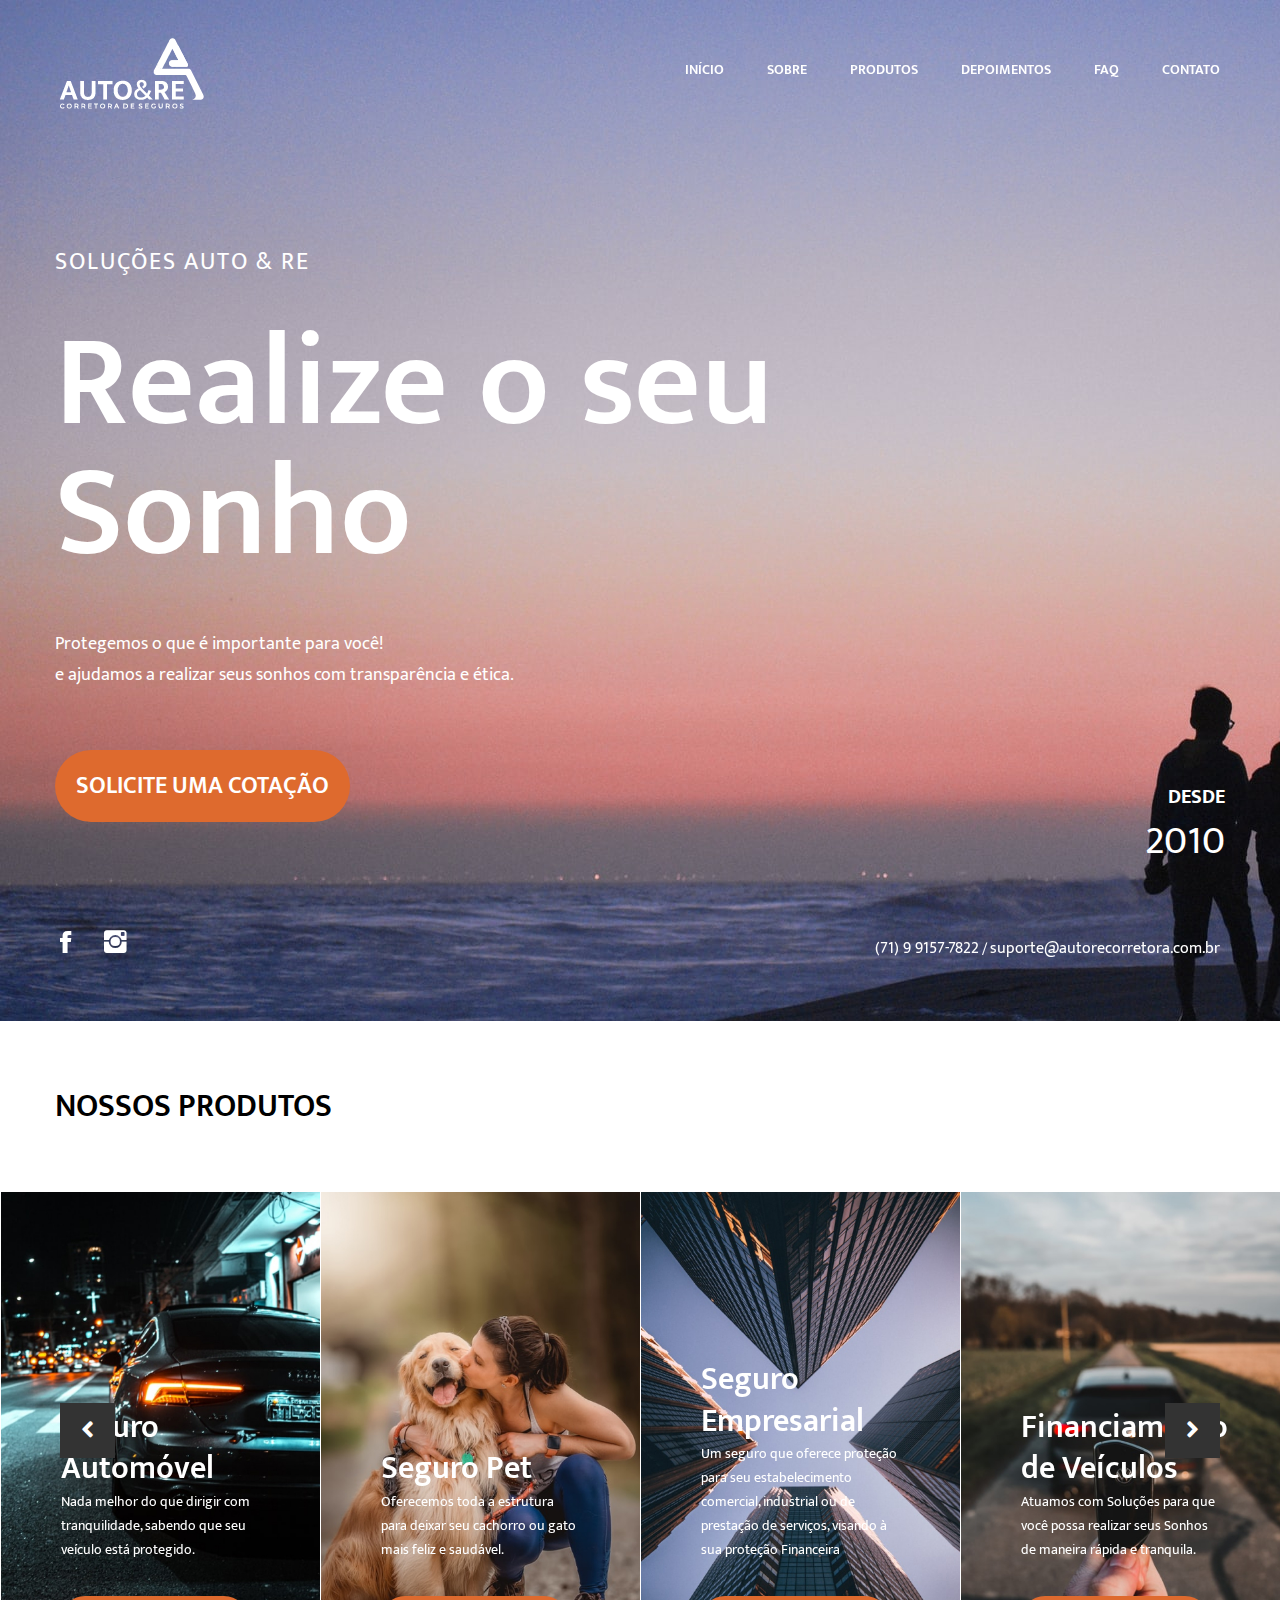
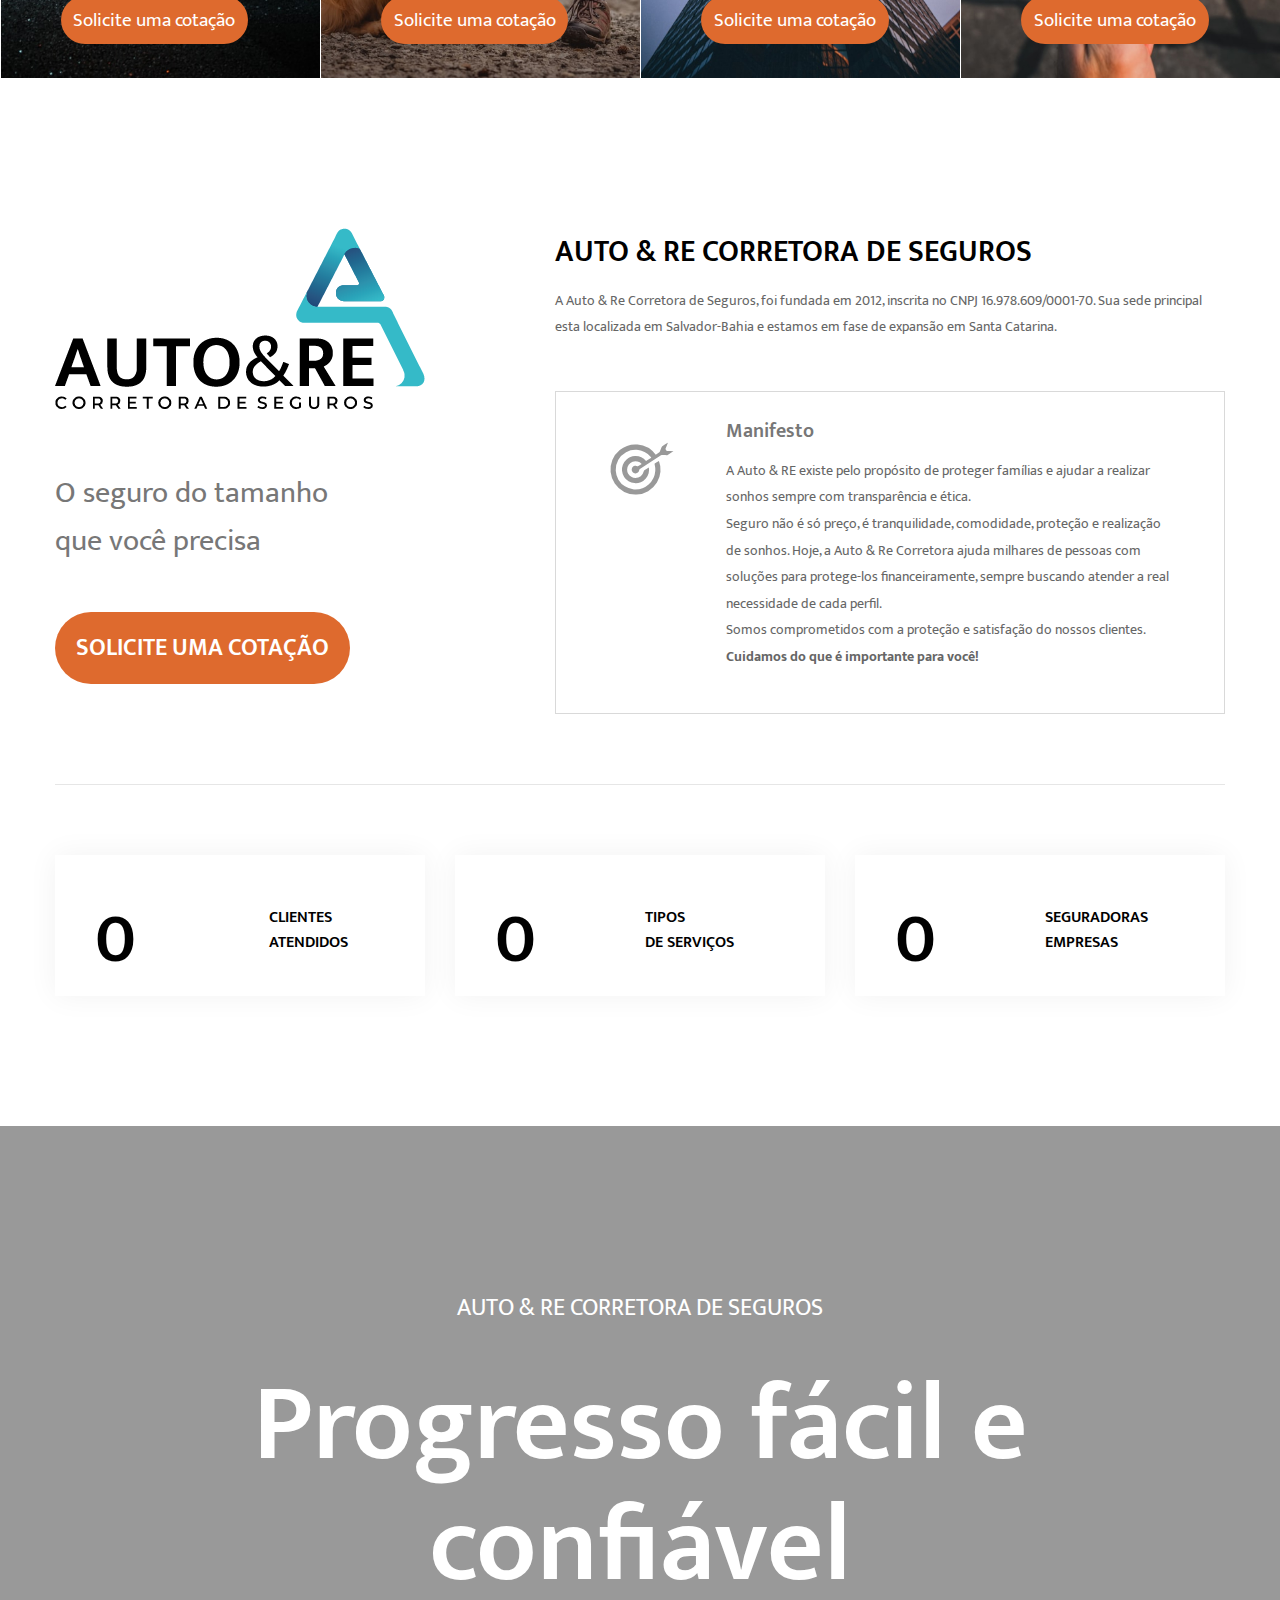
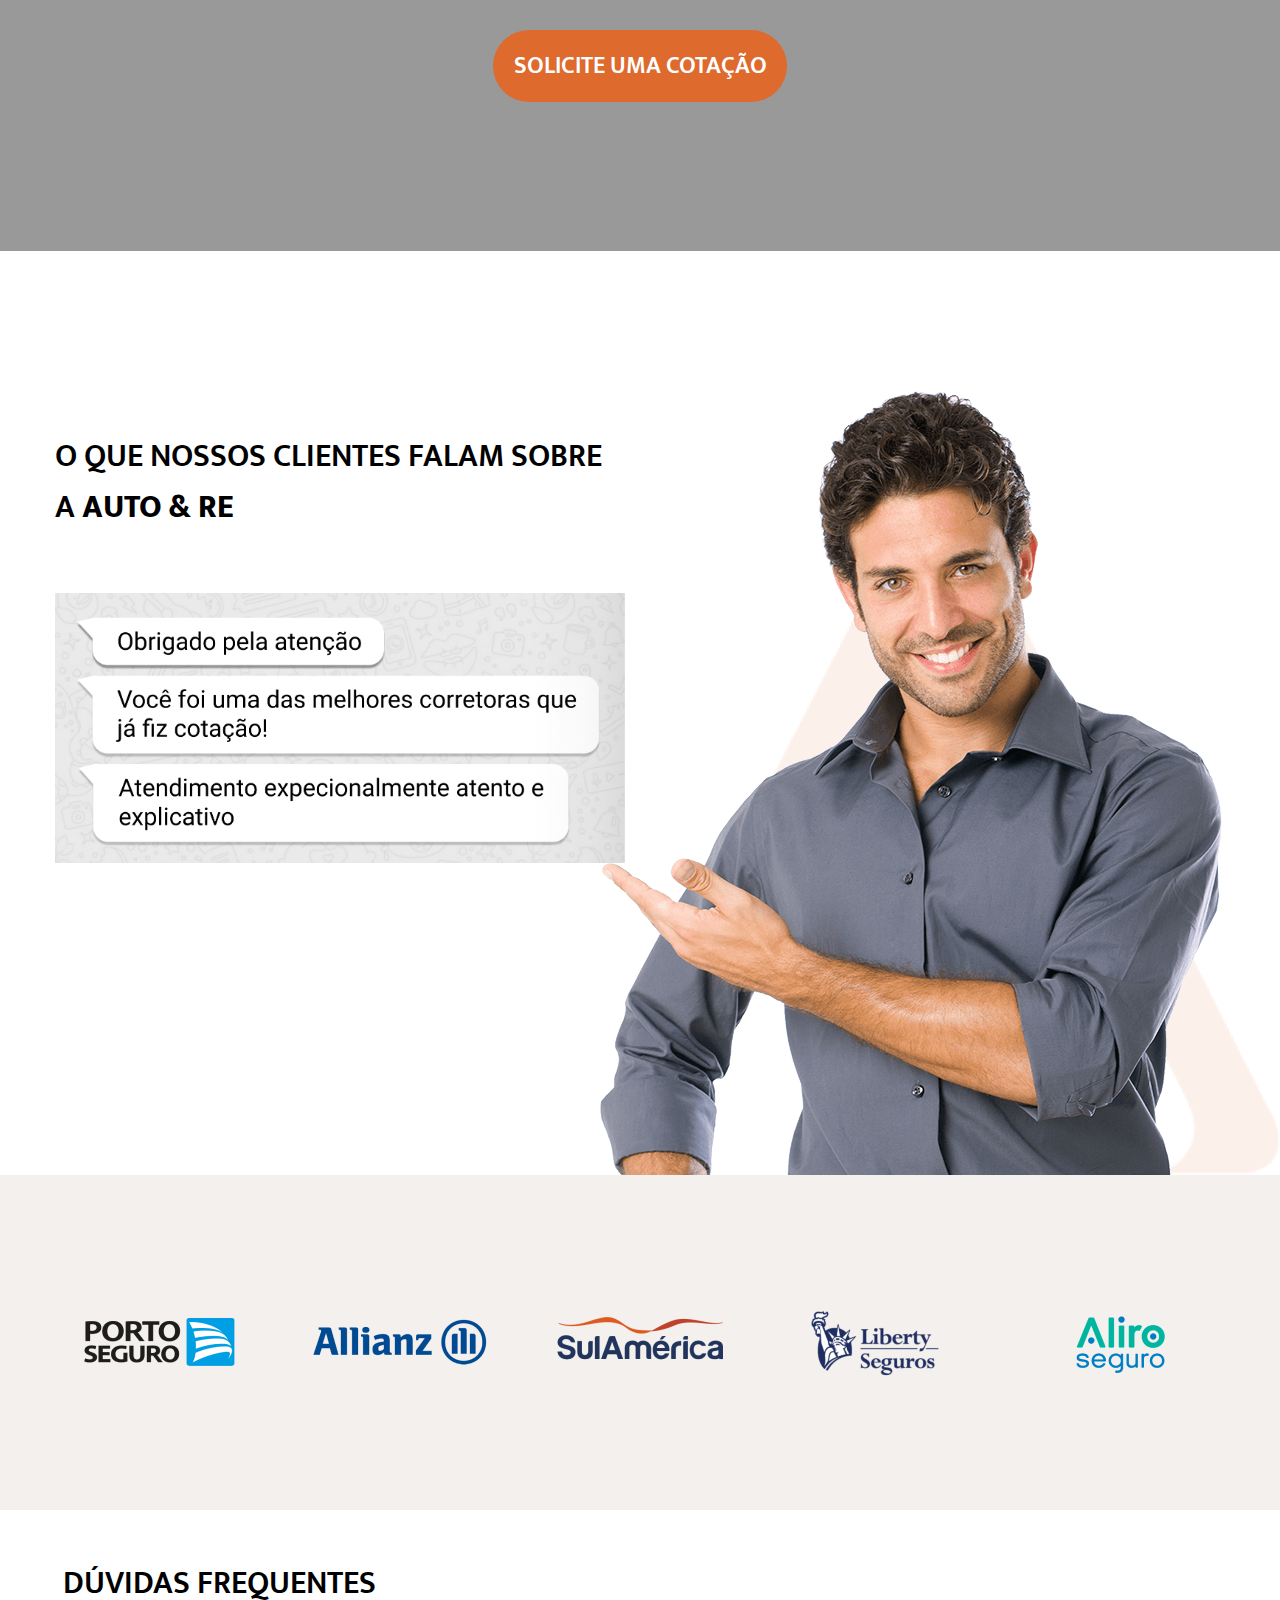
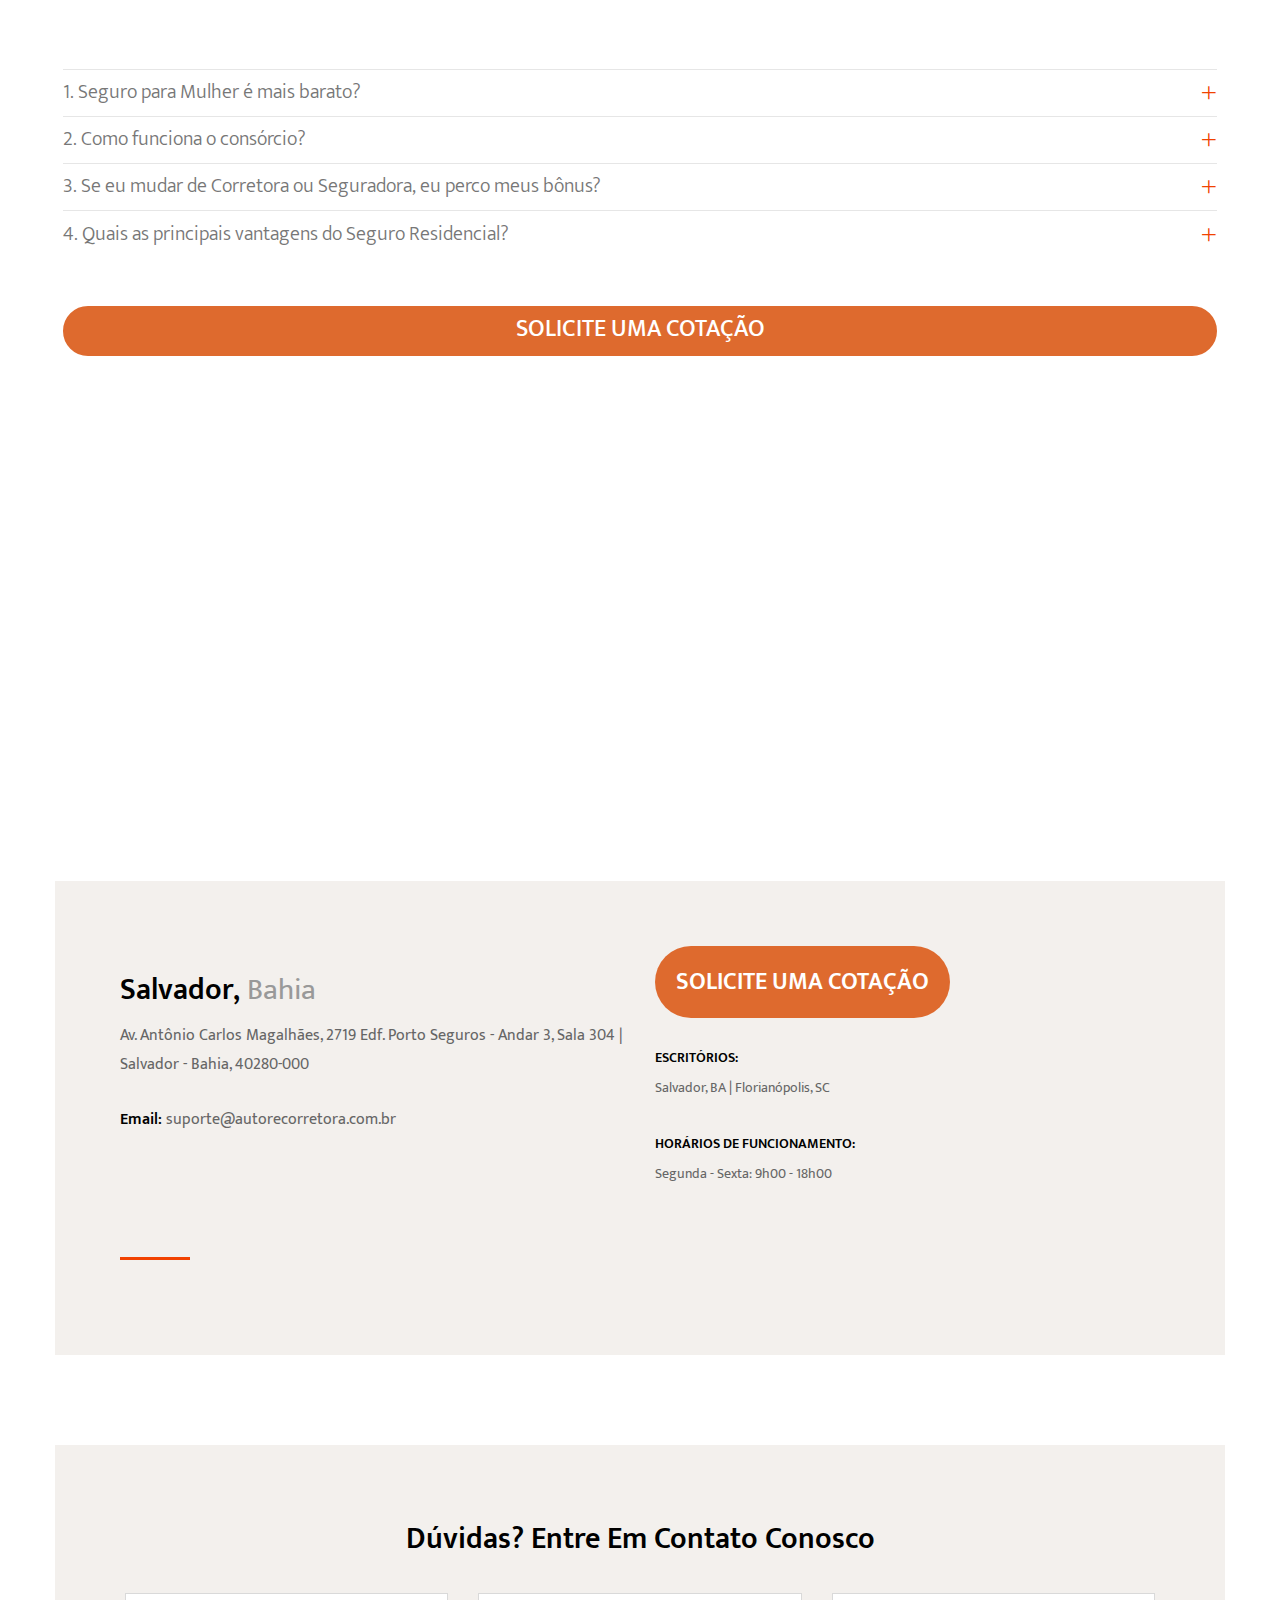
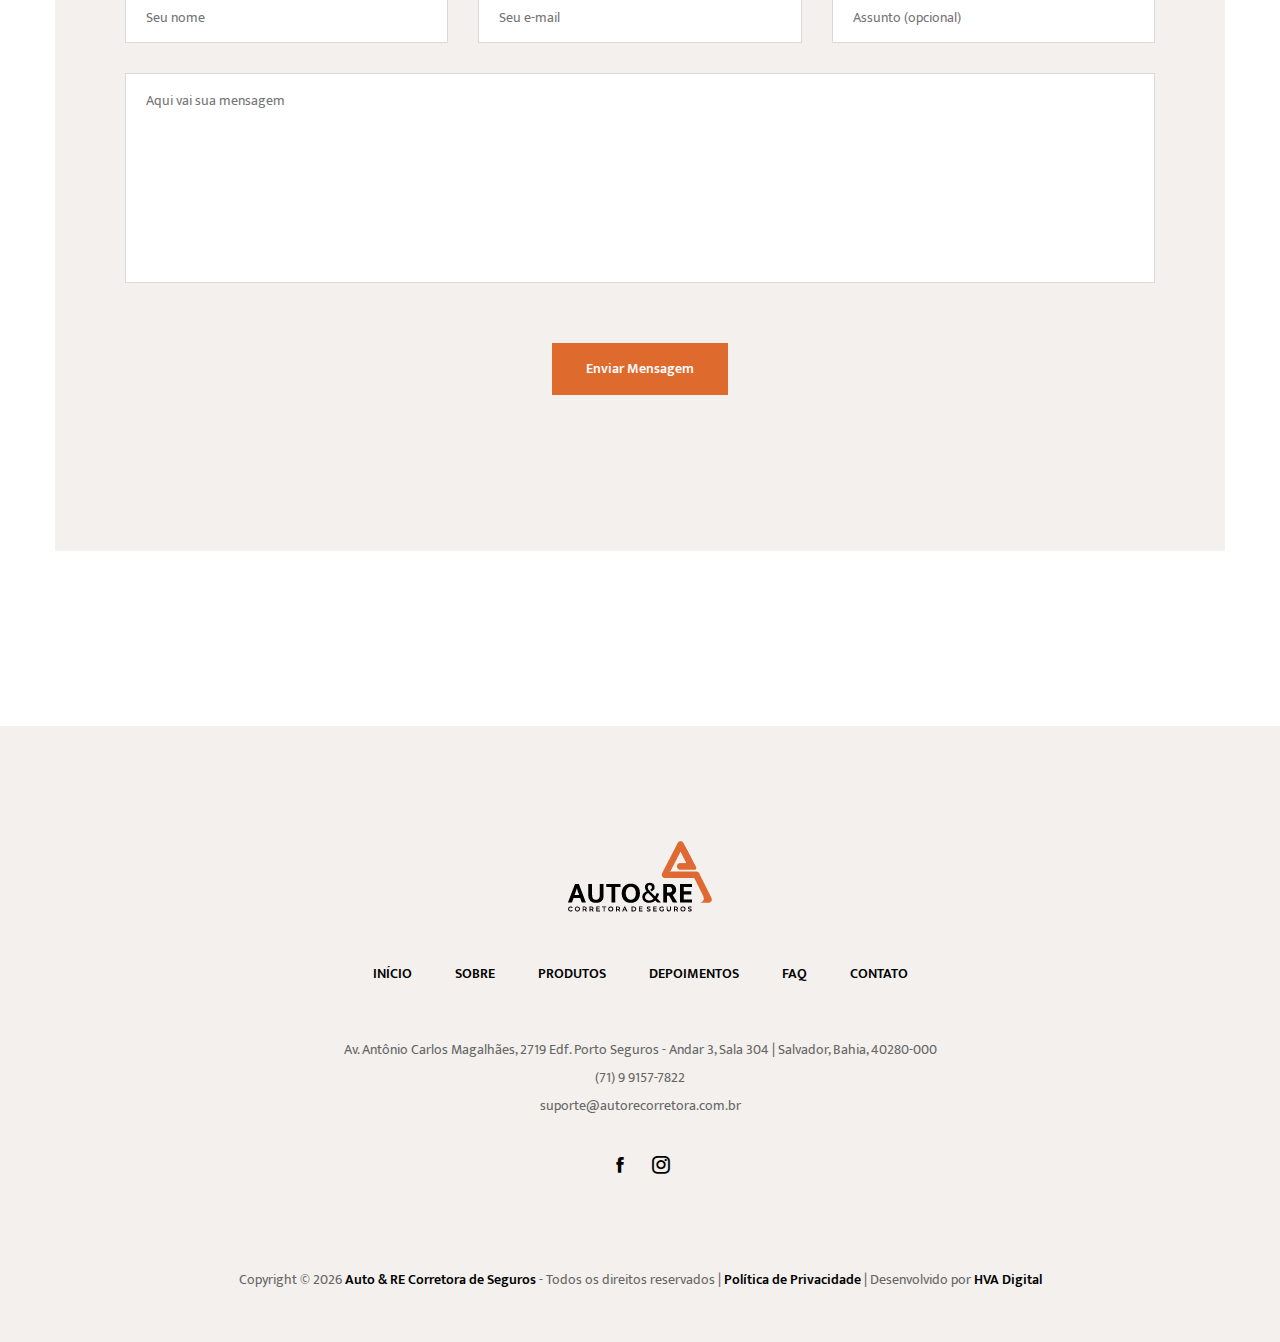
<file: index.html>
<!DOCTYPE html>
<html lang="pt-BR">

<head>
    <meta charset="UTF-8">
    <title>Auto & RE | Corretora de Seguros</title>
    <meta name="description" content="Auto & RE é uma empresa corretora de seguros."/>
    <meta name="viewport" content="width=device-width, initial-scale=1">
    <link rel="profile" href="https://gmpg.org/xfn/11">
    <link rel="canonical" href="Replace_with_your_PAGE_URL" />

    <!-- Stylesheets -->
    <link href="css/bootstrap.css" rel="stylesheet">
    <link href="css/main.css" rel="stylesheet">
    <link href="css/responsive.css" rel="stylesheet">

    <!-- Open Graph (OG) meta tags are snippets of code that control how URLs are displayed when shared on social media
    <meta property="og:locale" content="en_US" />
    <meta property="og:type" content="website" />
    <meta property="og:title" content="Archo - Bootstrap HTML Template" />
    <meta property="og:url" content="PAGE_URL" />
    <meta property="og:site_name" content="SITE_NAME" />
    -->
    <!-- For the og:image content, replace the # with a link of an image
    <meta property="og:image" content="#" />
    <meta property="og:description" content="Archo is a free Bootstrap HTML Template" />
    -->
    <!-- Fonts -->
    <link rel="preconnect" href="https://fonts.googleapis.com">
	<link rel="preconnect" href="https://fonts.gstatic.com" crossorigin>
	<link href="https://fonts.googleapis.com/css2?family=Mukta:wght@200;300;400;500;600;700;800&display=swap" rel="stylesheet">

    <!-- Add site Favicon -->
    <link rel="shortcut icon" href="images/favicon.png" type="image/x-icon">
    <link rel="icon" href="images/favicon.png" type="image/x-icon">
    <meta name="msapplication-TileImage" content="images/favicon.png" />

	<!-- Global site tag (gtag.js) - Google Analytics -->
<script async src="https://www.googletagmanager.com/gtag/js?id=G-DS87C28HMH"></script>
<script>
  window.dataLayer = window.dataLayer || [];
  function gtag(){dataLayer.push(arguments);}
  gtag('js', new Date());

  gtag('config', 'G-DS87C28HMH');
</script>
</head>

<body>
	<div class="page-wrapper">
		<!-- Main Header-->
		<header class="main-header">

			<!-- Header Upper -->
			<div class="header-upper">
				<div class="outer-container">
					<div class="inner-container clearfix">

						<div class="pull-left logo-box">
							<div class="logo"><a href="/"><img src="images/logo.png" alt="" title=""></a></div>
						</div>

						<div class="nav-outer pull-left clearfix">
							<!-- Mobile Navigation Toggler -->
							<div class="mobile-nav-toggler"><span class="icon ti-menu"></span></div>
							<!-- Main Menu -->
							<nav class="main-menu navbar-expand-md">
								<div class="navbar-header">
									<button class="navbar-toggler" type="button" data-toggle="collapse"
										data-target="#navbarSupportedContent" aria-controls="navbarSupportedContent" aria-expanded="false"
										aria-label="Toggle navigation">
										<span class="icon-bar"></span>
										<span class="icon-bar"></span>
										<span class="icon-bar"></span>
									</button>
								</div>

								<div class="navbar-collapse show collapse clearfix" id="navbarSupportedContent">
									<ul class="navigation clearfix">
										<li><a href="/">Início</a></li>
										<li><a href="#about">Sobre</a></li>
										<li><a href="#products">Produtos</a></li>
										<li><a href="#testimonial">Depoimentos</a></li>
										<li><a href="#faq">FAQ</a></li>
										<li><a href="#contact">Contato</a></li>

									</ul>
								</div>

							</nav>

						</div>

					</div>
				</div>
			</div>
			<!--End Header Upper-->

			<!-- Mobile Menu  -->
			<div class="mobile-menu">
				<div class="menu-backdrop"></div>
				<div class="close-btn"><span class="icon lnr lnr-cross"></span></div>

				<nav class="menu-box">
					<div class="nav-logo"><a href="index.html"><img src="images/logo-2.png" alt="" title=""></a></div>
					<div class="menu-outer">
						<!--Here Menu Will Come Automatically Via Javascript / Same Menu as in Header-->
					</div>
				</nav>
			</div><!-- End Mobile Menu -->

		</header>
		<!--End Main Header -->

		<!-- Banner Section -->
		<section class="banner-section">
			<div class="main-slider-carousel owl-carousel owl-theme">

				<div class="slide" style="background-image: url(images/main-slider/image-3.jpg)">
					<div class="auto-container">

						<!-- Content Boxed -->
						<div class="content-boxed">
							<div class="inner-boxed">
								<div class="title">Soluções Auto & RE</div>
								<h1>Realize o seu <br> Sonho </h1>
								<p>Protegemos o que é importante para você! <br/>
									e ajudamos a realizar seus sonhos com transparência e ética.</p>
								<div class="btn-box">
									<a href="https://api.whatsapp.com/send?phone=5571991577822&text=Ol%C3%A1,%20gostaria%20de%20fazer%20uma%20cota%C3%A7%C3%A3o" target="_blank" class="see-projects">SOLICITE UMA COTAÇÃO</a> <span><i>desde</i> 2010</span>
								</div>
							</div>
						</div>

					</div>
				</div>

				<div class="slide" style="background-image: url(images/main-slider/image-2.jpg)">
					<div class="auto-container">

						<!-- Content Boxed -->
						<div class="content-boxed">
							<div class="inner-boxed">
								<div class="title">Soluções Auto & RE</div>
								<h1>Viaja com <br> Segurança </h1>
								<p>Protegemos tudo que é importante para você! 
									Te ajudamos a realizar seus sonhos com transparência e ética.</p>
								<div class="btn-box">
									<a href="https://api.whatsapp.com/send?phone=5571991577822&text=Ol%C3%A1,%20gostaria%20de%20fazer%20uma%20cota%C3%A7%C3%A3o" target="_blank" class="see-projects">SOLICITE UMA COTAÇÃO</a> <span><i>desde</i> 2010</span>
								</div>
							</div>
						</div>

					</div>
				</div>

				<div class="slide" style="background-image: url(images/main-slider/image-1.jpg)">
					<div class="auto-container">

						<!-- Content Boxed -->
						<div class="content-boxed">
							<div class="inner-boxed">
								<div class="title">Soluções Auto & RE</div>
								<h1>Soluções em <br> Seguro Automóvel </h1>
								<p>Protegemos tudo que é importante para você! <br/>
									Te ajudamos a realizar seus sonhos com transparência e ética.</p>
								<div class="btn-box">
									<a href="https://api.whatsapp.com/send?phone=5571991577822&text=Ol%C3%A1,%20gostaria%20de%20fazer%20uma%20cota%C3%A7%C3%A3o" target="_blank" class="see-projects">SOLICITE UMA COTAÇÃO</a> <span><i>desde</i> 2010</span>
								</div>
							</div>
						</div>

					</div>
				</div>

			</div>

			<!--Scroll Dwwn Btn-->
			<div class="mouse-btn-down scroll-to-target" data-target=".experiance-section">
				<div class="chevron"></div>
				<div class="chevron"></div>
				<div class="chevron"></div>
			</div>

			<!-- Social Box -->
			<ul class="social-box">
				<li><a href="https://www.facebook.com/autorecorretoradeseguros" target="_blank" class="ion-social-facebook"></a></li>
				<li><a href="https://www.instagram.com/autorecorretora/" target="_blank" class="ion-social-instagram"></a></li>
			</ul>

			<!-- Info -->
			<div class="info"><a href="tel:+71-991577822">(71) 9 9157-7822</a> / <a
					href="suporte@autorecorretora.com.br">suporte@autorecorretora.com.br</a></div>

		</section>
		<!-- End Banner Section -->

			<!-- Project Section -->
			<section class="project-section" id="products">

				<!-- Project Tabs -->
				<div class="project-tab">
					<div class="auto-container">
						<div class="tab-btns-box">
							<!--Tabs Header-->
							<div class="tabs-header">
								<div class="clearfix">
									<div class="pull-left">
										<!-- Sec Title -->
										<div class="sec-title">
											<h2>Nossos Produtos</h2>
										</div>
									</div>
								</div>
							</div>
						</div>
					</div>
	
					<!--Tabs Content-->
					<div class="p-tabs-content">
	
						<!-- Portfolio Tab / Active Tab -->
						<div class="p-tab active-tab" id="p-tab-1">
							<div class="project-carousel owl-theme owl-carousel">
	
								<!-- Gallery Block -->
								<div class="gallery-block">
									<div class="inner-box">
										<div class="image">
											<img src="images/gallery/1.jpg" alt="Um carro no trânsito de noite" />
											<div class="overlay-box">
												<div class="content">
													<h2>Seguro Automóvel</h2>
													<div class="category">Nada melhor do que dirigir com tranquilidade, sabendo que seu veículo está protegido.</div>
													<br><br>
													<a class="button-product" href="https://bit.ly/CoteSeguroAutoeMoto" target="_blank">Solicite uma cotação</a>
												</div>
											</div>
										</div>
									</div>
								</div>
	
								<!-- Gallery Block -->
								<div class="gallery-block">
									<div class="inner-box">
										<div class="image">
											<img src="images/gallery/10.jpg" alt="Uma mulher beijando seu cachorro" />
											<div class="overlay-box">
												<div class="content">
													<h2>Seguro Pet</h2>
													<div class="category">Oferecemos toda a estrutura para deixar seu cachorro ou gato mais feliz e saudável.</div>
													<br><br>
													<a class="button-product" href="https://bit.ly/CotePortoPet" target="_blank">Solicite uma cotação</a>
												</div>
											</div>
										</div>
									</div>
								</div>
	
								<!-- Gallery Block -->
								<div class="gallery-block">
									<div class="inner-box">
										<div class="image">
											<img src="images/gallery/2.jpg" alt="Prédios e um céu azul" />
											<div class="overlay-box">
												<div class="content">
													<h2>Seguro Empresarial</h2>
													<div class="category">Um seguro que oferece proteção para seu estabelecimento comercial, industrial ou de prestação de serviços, visando à sua proteção Financeira </div>
													<br><br>
													<a class="button-product" href="https://api.whatsapp.com/send?phone=5571991577822&text=Ol%C3%A1,%20gostaria%20de%20fazer%20uma%20cota%C3%A7%C3%A3o" target="_blank">Solicite uma cotação</a>
												</div>
											</div>
										</div>
									</div>
								</div>
	
								<!-- Gallery Block -->
								<div class="gallery-block">
									<div class="inner-box">
										<div class="image">
											<img src="images/gallery/3.jpg" alt="Uma mão segurando uma chave do automóvel" />
											<div class="overlay-box">
												<div class="content">
													<h2>Financiamento de Veículos</h2>
													<div class="category">Atuamos com Soluções para que você possa realizar seus Sonhos  de maneira rápida e tranquila.</div>
													<br><br>
													<a class="button-product" href="https://api.whatsapp.com/send?phone=5571991577822&text=Ol%C3%A1,%20gostaria%20de%20fazer%20uma%20cota%C3%A7%C3%A3o" target="_blank">Solicite uma cotação</a>
												</div>
											</div>
										</div>
									</div>
								</div>
	
								<!-- Gallery Block -->
								<div class="gallery-block">
									<div class="inner-box">
										<div class="image">
											<img src="images/gallery/4.jpg" alt="Dois homens fazendo reunião em frente a um notebook" />
											<div class="overlay-box">
												<div class="content">
													<h2>Consórcio</h2>
													<div class="category">Realize seu Sonho, antes mesmo do que você imagina. Agora é com você. Dê o primeiro passo.</div>
													<br><br>
													<a class="button-product" href="https://api.whatsapp.com/send?phone=5571991577822&text=Ol%C3%A1,%20gostaria%20de%20fazer%20uma%20cota%C3%A7%C3%A3o" target="_blank">Solicite uma cotação</a>
												</div>
											</div>
										</div>
									</div>
								</div>
	
								<!-- Gallery Block -->
								<div class="gallery-block">
									<div class="inner-box">
										<div class="image">
											<img src="images/gallery/5.jpg" alt="Enfemeira atendendo um paciente" />
											<div class="overlay-box">
												<div class="content">
													<h2>Seguro Saúde</h2>
													<div class="category">Atuamos com planos de Saúde Individual e Empresarial.  Planos de Enfermaria e Apartamento., Regionais e Nacionais.</div>
													<br><br>
													<a class="button-product" href="https://bit.ly/CoteSeguroVidaeRenda" target="_blank">Solicite uma cotação</a>
												</div>
											</div>
										</div>
									</div>
								</div>
	
								<!-- Gallery Block -->
								<div class="gallery-block">
									<div class="inner-box">
										<div class="image">
											<img src="images/gallery/6.jpg" alt="Um motoqueiro com uma nuvem vermelha de fundo" />
											<div class="overlay-box">
												<div class="content">
													<h2>Seguro Moto</h2>
													<div class="category">Para você que é apaixonado por duas rodas e não abre mão de segurança.</div>
													<br><br>
													<a class="button-product" href="https://bit.ly/CoteSeguroAutoeMoto" target="_blank">Solicite uma cotação</a>
												</div>
											</div>
										</div>
									</div>
								</div>
	
								<!-- Gallery Block -->
								<div class="gallery-block">
									<div class="inner-box">
										<div class="image">
											<img src="images/gallery/12.jpg" alt="Homem e mulher pintando uma casa" />
											<div class="overlay-box">
												<div class="content">
													<h2>Serviços e Reparos Residenciais</h2>
													<div class="category">Atuamos com planos para você em caso de imprevistos em casa</div>
													<br><br>
													<a class="button-product" href="https://bit.ly/ContratePortoRepara" target="_blank">Solicite uma cotação</a>
												</div>
											</div>
										</div>
									</div>
								</div>
	
								<!-- Gallery Block -->
								<div class="gallery-block">
									<div class="inner-box">
										<div class="image">
											<img src="images/gallery/7.jpg" alt="Equipamentos eletrônicos" />
											<div class="overlay-box">
												<div class="content">
													<h2>Equipamentos Portáteis</h2>
													<div class="category">Tenha tranquilidade para utilizar seus equipamentos em qualquer hora e lugar.</div>
													<br><br>
													<a class="button-product" href="https://bit.ly/CoteEquipamentosPortateis" target="_blank">Solicite uma cotação</a>
												</div>
											</div>
										</div>
									</div>
								</div>
	
								<!-- Gallery Block -->
								<div class="gallery-block">
									<div class="inner-box">
										<div class="image">
											<img src="images/gallery/8.jpg" alt="Uma casa com uma grama verde" />
											<div class="overlay-box">
												<div class="content">
													<h2>Seguro Residência</h2>
													<div class="category">Proteja seu lar, você e sua família. 
													</div>
													<br><br>
													<a class="button-product" href="https://bit.ly/CoteSeguroResidencial" target="_blank">Solicite uma cotação</a>
												</div>
											</div>
										</div>
									</div>
								</div>
	
								<!-- Gallery Block -->
								<div class="gallery-block">
									<div class="inner-box">
										<div class="image">
											<img src="images/gallery/9.jpg" alt="Um avião voando em um céu cheio de nuvens" />
											<div class="overlay-box">
												<div class="content">
													<h2>Seguro Viagem</h2>
													<div class="category">Curta sua viagem com tranquilidade.
													</div>
													<br><br>
													<a class="button-product" href="https://wwws.portoseguro.com.br/vendaonline/viagem/home.ns?cod=6093e6e91e6f48faa645b5808e401a79&utm_source=4806OJ&utm_medium=geradorLinks&utm_campaign=GeradordeLinks_Z221YJ&utm_content=AUTO_E_RE_CORRETORA_DE_SEGUROS" target="_blank">Solicite uma cotação</a>
												</div>
											</div>
										</div>
									</div>
								</div>
	
								<!-- Gallery Block -->
								<div class="gallery-block">
									<div class="inner-box">
										<div class="image">
											<img src="images/gallery/11.jpg" alt="Uma mão segurando um iphone" />
											<div class="overlay-box">
												<div class="content">
													<h2>Seguro Celular</h2>
													<div class="category">Tenha tranquilidade para utilizar seu celular em qualquer hora e lugar.</div>
													<br><br>
													<a class="button-product" href="https://bit.ly/CotarSeguroCelular" target="_blank">Solicite uma cotação</a>
												</div>
											</div>
										</div>
									</div>
								</div>
	
							</div>
						</div>
					</div>
				</div>
			</section>
			<!-- End Project Section -->


	<!-- Experiance Section -->
<section class="experiance-section" id="about">
    <div class="auto-container">
        <div class="row clearfix">

            <!-- Title Column -->
            <div class="title-column col-lg-5 col-md-12 col-sm-12">
                <div class="inner-column">
                    <div class="image">
                        <img src="images/resource/logo-about.png" alt="Logo - Auto & RE Corretora de Seguros" />
                    </div>
                    <h3 class="mb-5">O seguro do tamanho <br/>que você precisa </h3><br>
                    <a class="btn-box-3 mb-5" href="https://api.whatsapp.com/send?phone=5571991577822&text=Ol%C3%A1,%20gostaria%20de%20fazer%20uma%20cota%C3%A7%C3%A3o">SOLICITE UMA COTAÇÃO</a>
                </div>
            </div>

            <!-- Content Column -->
            <div class="content-column col-lg-7 col-md-12 col-sm-12">
                <div class="inner-column">
                    <div class="title-box">
                        <h2>Auto & RE Corretora de Seguros</h2>
                        <p>A Auto & Re Corretora de Seguros, foi fundada em 2012, inscrita no CNPJ 16.978.609/0001-70. Sua sede principal esta localizada em Salvador-Bahia e estamos em fase de expansão em Santa Catarina.</p>
                    </div>
                    <div class="specialization-box">
                        <!-- Specialise Box -->
                        <div class="specialise-box">
                            <div class="inner-box">
                                <div class="content">
                                    <div class="icon icofont-bullseye"></div>
                                    <h5>Manifesto</h5>
                                    <p>A Auto & RE existe pelo propósito de proteger famílias e ajudar a realizar sonhos sempre com transparência e ética.<br/>
                                    Seguro não é só preço, é tranquilidade, comodidade, proteção e realização de sonhos. Hoje, a Auto & Re Corretora ajuda milhares de pessoas com soluções para protege-los financeiramente, sempre buscando atender a real necessidade de cada perfil.<br/>
                                    Somos comprometidos com a proteção e satisfação do nossos clientes.

                                    <strong>Cuidamos do que é importante para você!</strong>
                                    </p>
                                </div>
                            </div>
                        </div>
                    
                    </div>
                </div>
            </div>

        </div>
    </div>
</section>
<!-- End Experiance Section -->

		

	

		
		<!-- Counter Section -->
		<section class="counter-section">
			<div class="auto-container">
				<div class="inner-container">
					<!-- Fact Counter -->
					<div class="fact-counter">
						<div class="row clearfix">

							<!-- Column -->
							<div class="column counter-column col-lg-4 col-md-6 col-sm-12">
								<div class="inner wow fadeInLeft card-infos" data-wow-delay="0ms" data-wow-duration="1500ms">
									<div class="content ">
										<div class="count-outer count-box mr-5">
											<span class="count-text" data-speed="4500" data-stop="9977">0</span>
										</div>
										<h4 class="counter-title ml-4">Clientes <br> atendidos</h4>
									</div>
								</div>
							</div>

							<!-- Column -->
							<div class="column counter-column col-lg-4 col-md-6 col-sm-12">
								<div class="inner wow fadeInLeft card-infos" data-wow-delay="300ms" data-wow-duration="1500ms">
									<div class="content">
										<div class="count-outer count-box alternate">
											<span class="count-text" data-speed="3500" data-stop="17">0</span>
										</div>
										<h4 class="counter-title">Tipos <br> de Serviços</h4>
									</div>
								</div>
							</div>

							<!-- Column -->
							<div class="column counter-column col-lg-4 col-md-6 col-sm-12">
								<div class="inner wow fadeInLeft card-infos" data-wow-delay="600ms" data-wow-duration="1500ms">
									<div class="content">
										<div class="count-outer count-box">
											<span class="count-text" data-speed="3000" data-stop="13">0</span>
										</div>
										<h4 class="counter-title">Seguradoras <br> Empresas</h4>
									</div>
								</div>
							</div>

						</div>
					</div>

				</div>
			</div>
		</section>
		<!-- End Counter Section -->

		<!-- Work Section -->
		<section class="work-section" style="background-image: url(images/background/1.jpg)">
			<div class="auto-container">
				<div class="content">
					<div class="title">Auto & RE Corretora de Seguros</div>
					<h1 class="mb-5">Progresso fácil e  <br> confiável</h1>
					<a href="https://api.whatsapp.com/send?phone=5571991577822&text=Ol%C3%A1,%20gostaria%20de%20fazer%20uma%20cota%C3%A7%C3%A3o" target="_blank" class="btn-box-2">SOLICITE UMA COTAÇÃO</a> 
					<!-- <a href="#" class="lightbox-image video-box clearfix">Veja como trabalhamos<br><span class="fa fa-play"><i class="ripple"></i></span></a> -->
				</div>
			</div>
		</section>
		<!-- End Work Section -->

		<!-- Testimonial Section -->
		<section class="testimonial-section" id="testimonial" style="background-image: url(images/background/pattern-1.png)">
			<div class="auto-container">
				<div class="row clearfix">

					<!-- Carousel Column -->
					<div class="carousel-column col-lg-6 col-md-12 col-sm-12">
						<div class="inner-column">
							<div class="sec-title">
								<h2>O que nossos clientes falam sobre a <strong>Auto & RE</strong></h2>
							</div>
							<div class="single-item-carousel owl-carousel owl-theme">

								<!-- Testimonial Block -->
								<div class="testimonial-block">
									<div class="inner-box">
										
										<img src="./images/whats/wa-2.png" alt="printscreen do whatsapp">
									</div>
								</div>

								<!-- Testimonial Block -->
								<div class="testimonial-block">
									<div class="inner-box">
										
										<img src="./images/whats/wa-3.png" alt="printscreen do whatsapp">
									</div>
								</div>

								<!-- Testimonial Block -->
								<div class="testimonial-block">
									<div class="inner-box">
										
										<img src="./images/whats/wa-4.png" alt="printscreen do whatsapp">
									</div>
								</div>

								<!-- Testimonial Block -->
								<div class="testimonial-block">
									<div class="inner-box">
										
										<img src="./images/whats/wa-5.png" alt="printscreen do whatsapp">
									</div>
								</div>

								<!-- Testimonial Block -->
								<div class="testimonial-block">
									<div class="inner-box">
										
										<img src="./images/whats/wa-6.png" alt="printscreen do whatsapp">
									</div>
								</div>

							</div>
						</div>
					</div>

					<!-- Image Column -->
					<div class="image-column col-lg-6 col-md-12 col-sm-12">
						<div class="inner-column">
							<div class="image wow fadeInRight" data-wow-delay="0ms" data-wow-duration="1500ms">
								<img src="images/resource/testimonial.png" alt="" />
							</div>
						</div>
					</div>

				</div>
			</div>
		</section>
		<!-- End Testimonial Section -->

		<!-- Sponsors Section -->
		<section class="sponsors-section">
			<div class="auto-container">

				<div class="carousel-outer">
					<!--Sponsors Slider-->
					<ul class="sponsors-carousel owl-carousel owl-theme">
						<li>
							<div class="image-box"><a href="#"><img src="images/clients/1.png" alt=""></a></div>
						</li>
						<li>
							<div class="image-box"><a href="#"><img src="images/clients/2.png" alt=""></a></div>
						</li>
						<li>
							<div class="image-box"><a href="#"><img src="images/clients/3.png" alt=""></a></div>
						</li>
						<li>
							<div class="image-box"><a href="#"><img src="images/clients/4.png" alt=""></a></div>
						</li>
						<li>
							<div class="image-box"><a href="#"><img src="images/clients/5.png" alt=""></a></div>
						</li>
						<li>
							<div class="image-box"><a href="#"><img src="images/clients/6.png" alt=""></a></div>
						</li>
						<li>
							<div class="image-box"><a href="#"><img src="images/clients/7.png" alt=""></a></div>
						</li>
						<li>
							<div class="image-box"><a href="#"><img src="images/clients/8.png" alt=""></a></div>
						</li>
						<li>
							<div class="image-box"><a href="#"><img src="images/clients/9.png" alt=""></a></div>
						</li>
						<li>
							<div class="image-box"><a href="#"><img src="images/clients/10.png" alt=""></a></div>
						</li>
						<li>
							<div class="image-box"><a href="#"><img src="images/clients/11.png" alt=""></a></div>
						</li>
						<li>
							<div class="image-box"><a href="#"><img src="images/clients/12.png" alt=""></a></div>
						</li>
						<li>
							<div class="image-box"><a href="#"><img src="images/clients/13.png" alt=""></a></div>
						</li>
						
					</ul>
				</div>

			</div>
		</section>
		<!-- End Sponsors Section -->


		<!-- Services Section -->
		<section class="faq-section m-5" id="faq">
			<div class="auto-container">
				<div class="sec-title">
					<h2>Dúvidas Frequentes</h2>
				</div>
					
						<details>
							<summary>1. Seguro para Mulher é mais barato?</summary>
							<p>E a resposta é.... Sim!!!  Certamente você já deve ter ouvido essa frase... " Mulher no volante, perigo constante! " Mas a realidade não é assim, e essa frase discriminatória é uma grande mentira!  O seguro para mulher é em média 20% mais barato que o seguro para homens. Isso ocorre porque segundo pesquisas do mercado segurador, as mulheres são mais cautelosas e atenciosas no trânsito. Além disso, quando envolvidas em acidentes, os prejuízos são menores do que os acidentes causados pelo sexo masculino.  Lógico que devemos salientar que a precificação do seguro envolve diversos critérios, mas de uma forma geral o seguro para as mulheres sai mais em conta.</p>
						</details>
						  
						<details>
							<summary>2. Como funciona o consórcio?</summary>
							<p>Consórcio é um grupo de pessoas, reunidas com um mesmo objetivo. Seja ele a compra de Imóvel, automóvel, realização de um determinado sonho. <br/>
								Mensalmente os participantes desse grupo vão pagando as parcelas estabelecidas conforme o valor da Carta de Crédito e também participam de sorteios onde são contemplados cotas, possibilitando assim ao sortudo obter sua carta de crédito para concretização do sonho. <br/>
								No Consórcio você não paga juros, tem versatilidade no uso do crédito, não precisa pagar entrada. <br/>
								É uma ótima opção, não é mesmo?!
								</p>
						 </details>
						  
						<details>
							<summary>3. Se eu mudar de Corretora ou Seguradora, eu perco meus bônus?</summary>
							<p>Essa é uma dúvida muito comum no mercado, entre os clientes. Que ainda questionam, se eu mudar de corretora ou seguradora, eu perco meus bônus? <br/>
								A resposta é não, não e não! O bônus está associado ao segurado e não ao veículo, Corretora ou Seguradora. <br/>
								Desta forma, caso você venha a trocar de carro, Corretora ou até mesmo de Seguradora, poderá levar seu bônus. <br/> <br/>
								 
								Você só perde bônus quando aciona o seguro nos seguintes motivos: <br/><br/>
								 <ul>
									 <li>- Perda Parcial do carro, que é quando a seguradora consertar o seu veículo;</li>
									 <li>- Perda total do veículo, quando a seguradora lhe indenizará por não ser possível o conserto do seu veículo;</li>
									 <li>- Conserto do veículo de terceiros, o que faz com que a seguradora indenize outra pessoa por um ato causado pelo segurado;</li>
									 <li>- A não renovação no tempo certo. Se passar de 180 dias sem renovar o seguro, você vai perder todos os seus bônus.</li>
								</ul>
								<br/>
							
								Fique atento e em caso de dúvidas, conte conosco!
								</p>
						</details>
						<details>
							<summary>4. Quais as principais vantagens do Seguro Residencial?</summary>
							<p>Um seguro residencial garante proteção para você , os seus bens e também para sua família. Confira agora as 5 principais vantagens de ter um seguro Residencial: <br/> <br/>
								<strong>1. Ótimo custo x benefício</strong> <br/>
								O seguro residencial oferece uma ampla variedade de coberturas de acordo com a necessidade do segurado.
								A cobertura básica cobrir danos causados em decorrência de Incêndio, explosão, fumaça e queda de aeronave.	<br/>
 								Como o Seguro Residencial terá a sua disposição diversos serviços 24h que facilitam seu dia a dia.	<br/>
 								Se você fizer as contas verá que a quantidade de benefícios contemplados pela apólice de seguro já é um motivo suficiente para optar pela contratação. <br/><br/>

								<strong>2. Indenização do seu bem mais precioso: sua Residencial</strong> <br/>
								O Seguro Residencial garante indenização até o limite contratado de danos à residencial. <br/>
								Dessa forma, o Segurado não precisa usar seus próprios recursos financeiros para arcar com possíveis custos relacionados a um incêndio na residência, por exemplo, ou ainda o roubo dos bens. <br/>
 								Sabe o que isso significa? Que o seu planejamento financeiro não será afetado por imprevistos. <br/><br/>

								
								<strong>3. Personalização</strong> <br/>
								Um seguro personalizavel de acordo com cada cliente. <br/><br/>
								Para que você entenda melhor vamos listar algumas  coberturas adicionais: <br/>
								<ul>
									<li>Danos elétricos, eletrônicos e curto-circuito;</li>
									<li>Quebra de vidros;</li>
									<li>Roubo, furto qualificado;</li>
									<li>Responsabilidade civil familiar;</li>
									<li>Perda ou pagamento de aluguel.</li>
									<li>Home Office ou Negócios em Casa - Deste falaremos mais na frente</li>
								</ul> <br/><br/>

								<strong>4. Serviços de Assistência Domiciliar</strong> <br/>
								Ao contratar o seguro residencial será possível usufruir também dos serviços de assistência à Residência dentre eles:<br/>
								<ul>
									<li>Chaveiro (inclusive com troca de segredo de fechadura);</li>
									<li>Desentupimento;</li>
									<li>Reparos hidráulicos (contenção de vazamento);</li>
									<li>Reparos elétricos - inclusive chuveiros e torneiras elétricas (não blindados);</li>
									<li>Linha Branca (fogão a gás; geladeira; freezer; máquina de lavar roupas; máquina de secar roupas; máquina de lavar louças; forno de micro-ondas; tanquinho; centrífuga).</li>
									<li>Assistência ao Pet.</li>
								</ul> <br/><br/>

								<strong>5. Home Office ou Negócio em casa</strong> <br/>
								Garante, até o limite máximo de indenização contratado, os prejuízos decorrentes de danos aos equipamentos, utensílios e móveis do escritório e/ou comércio existentes na Residência.<br/>
								Agora que já falamos dos inúmeros benefícios do seguro residencial, você deve estar se perguntando: e o valor? Acredite se quiser, seu valor é inferior a um seguro de carro.<br/>
 								Para ter uma ideia, um seguro Residencial com cobertura básica de 350 mil e um plano de serviços gratuito, tem em média o valor anual de R$180 reais e ainda pode ser parcelado.<br/>
 								Se você acredita que o seu veículo precisa estar segurado, aproveite e reflita também sobre a importância de proteger você, seu lar e sua família.
							</p>
						</details>
						<a class="custom-btn btn-1 mt-5 btn-block text-center" href="https://api.whatsapp.com/send?phone=5571991577822&text=Ol%C3%A1,%20gostaria%20de%20fazer%20uma%20cota%C3%A7%C3%A3o">SOLICITE UMA COTAÇÃO</a>
			</div>
		</section>
		<!-- End Services Section -->


			<!-- Map Section -->
	<section class="map-section">
		<div class="outer-container">
			<!-- Map Outer -->
			<div class="map-outer">
				<iframe src="https://www.google.com/maps/embed?pb=!1m14!1m8!1m3!1d31101.920176916505!2d-38.47123!3d-12.988473!3m2!1i1024!2i768!4f13.1!3m3!1m2!1s0x0%3A0x9132e073201a947c!2sPorto%20Seguro%20Cia.%20de%20Seguros%20Gerais!5e0!3m2!1spt-BR!2sus!4v1652455380927!5m2!1spt-BR!2sus" width="100%" height="560px" frameborder="0" style="border:0;" allowfullscreen=""></iframe>
			</div>
		</div>
	</section>
	<!-- End Map Section -->
	
	<!-- Contact Page Section -->
	<section class="contact-page-section" id="contact">
		<div class="auto-container">
			<!-- Contact Info Boxed -->
			<div class="contact-info-boxed">
				<div class="row clearfix">
					
					<!-- Column -->
					<div class="column col-lg-6 col-md-6 col-sm-12">
						<h2>Salvador, <span>Bahia</span></h2>
						<div class="text">Av. Antônio Carlos Magalhães, 2719 Edf. Porto Seguros - Andar 3, Sala 304 |
							Salvador - Bahia, 40280-000</div>
						<div class="email">Email: <a href="mailto:suporte@autorecorretora.com.br">suporte@autorecorretora.com.br</a></div>
					</div>
					
					<!-- Column -->
					<div class="column col-lg-6 col-md-6 col-sm-12">
						<a class="btn-box-3 mt-5 mb-5" href="https://api.whatsapp.com/send?phone=5571991577822&text=Ol%C3%A1,%20gostaria%20de%20fazer%20uma%20cota%C3%A7%C3%A3o">Solicite uma cotação</a>
						<ul class="location-list mt-5">
							<li><span>Escritórios:</span>Salvador, BA | Florianópolis, SC</li>
							<li><span>Horários de funcionamento:</span>Segunda - Sexta: 9h00 - 18h00</li>
						</ul>
					</div>
					
				</div>
			</div>
			
			<!-- Form Boxed -->
			<div class="form-boxed">
				<div class="sec-title centered">
					<h2>Dúvidas? Entre em contato conosco
						</h2>
				</div>
				
				<div class="boxed-inner">
					<!-- Contact Form -->
					<div class="contact-form">
						<!-- Contact Form -->
						<form method="POST" action="./sendemail.php" id="contact-form">
							<div class="row clearfix">
								<div class="col-lg-4 col-md-6 col-sm-12 form-group">
									<input type="text" name="username" placeholder="Seu nome" required>
								</div>

								<div class="col-lg-4 col-md-6 col-sm-12 form-group">
									<input type="email" name="email" placeholder="Seu e-mail" required>
								</div>

								<div class="col-lg-4 col-md-12 col-sm-12 form-group">
									<input type="text" name="subject" placeholder="Assunto (opcional)" required>
								</div>

								<div class="col-lg-12 col-md-12 col-sm-12 form-group">
									<textarea name="message" placeholder="Aqui vai sua mensagem"></textarea>
								</div>

								<div class="col-lg-12 col-md-12 col-sm-12 text-center form-group">
									<button class="theme-btn btn-style-one" type="submit" name="submit-form"><span class="txt">Enviar mensagem</span></button>
								</div>

							</div>
						</form>

					</div>
					<!--End Contact Form -->
				</div>
				
			</div>
			
		</div>
	</section>
	<!-- End Blog Detail Section -->
		
		<!-- Main Footer -->
		<footer class="main-footer">
			<div class="auto-container">
				<div class="logo">
					<a href="index.html"><img src="images/logo-3.png" alt="" /></a>
				</div>
				<ul class="footer-page-nav">
					<li><a href="/">Início</a></li>
					<li><a href="#about">Sobre</a></li>
					<li><a href="#products">Produtos</a></li>
					<li><a href="#testimonial">Depoimentos</a></li>
					<li><a href="#faq">FAQ</a></li>
					<li><a href="#contact">Contato</a></li>

				</ul>
				<div class="contact-info">Av. Antônio Carlos Magalhães, 2719 Edf. Porto Seguros - Andar 3, Sala 304 |
					Salvador, Bahia, 40280-000<br> <a
						href="tel:+012-432-7121-20">(71) 9 9157-7822</a> <br> <a
						href="mailto:suporte@autorecorretora.com.br">suporte@autorecorretora.com.br</a></div>
				<ul class="footer-social-icons">
					<li><a href="https://www.facebook.com/autorecorretoradeseguros" target="_blank" class="icofont-facebook"></a></li>
					<li><a href="https://www.instagram.com/autorecorretora/" target="_blank" class="icofont-instagram"></a></li>
				</ul>
				<div class="copyright">Copyright ©
					<script type="text/javascript" async="" src="https://www.google-analytics.com/analytics.js"></script>
					<script type="text/javascript">document.write(new Date().getFullYear());</script> <a href="#" target="_blank">Auto & RE Corretora de Seguros</a> - Todos os direitos reservados | <a href="https://teste.autorecorretora.com.br/Poliitica-Privacidade.pdf" target="_blank">Política de  Privacidade</a> | Desenvolvido por <a
						href="https://google.com/" target="_blank">HVA Digital</a>
				</div>
			</div>
		</footer>
		<!-- End Main Footer -->

	</div>
	<!--End pagewrapper-->

	<!-- Scroll To Top -->
	<div class="scroll-to-top scroll-to-target" data-target="html"><span class="fa fa-arrow-circle-up"></span></div>

	<script src="js/jquery.js"></script>
	<script src="js/popper.min.js"></script>
	<script src="js/bootstrap.min.js"></script>
	<script src="js/jquery.mCustomScrollbar.concat.min.js"></script>
	<script src="js/jquery.fancybox.js"></script>
	<script src="js/appear.js"></script>
	<script src="js/owl.js"></script>
	<script src="js/wow.js"></script>
	<script src="js/parallax.min.js"></script>
	<script src="js/tilt.jquery.min.js"></script>
	<script src="js/jquery.paroller.min.js"></script>
	<script src="js/jquery-ui.js"></script>
	<script src="js/script.js"></script>

</body>

</html>
</file>
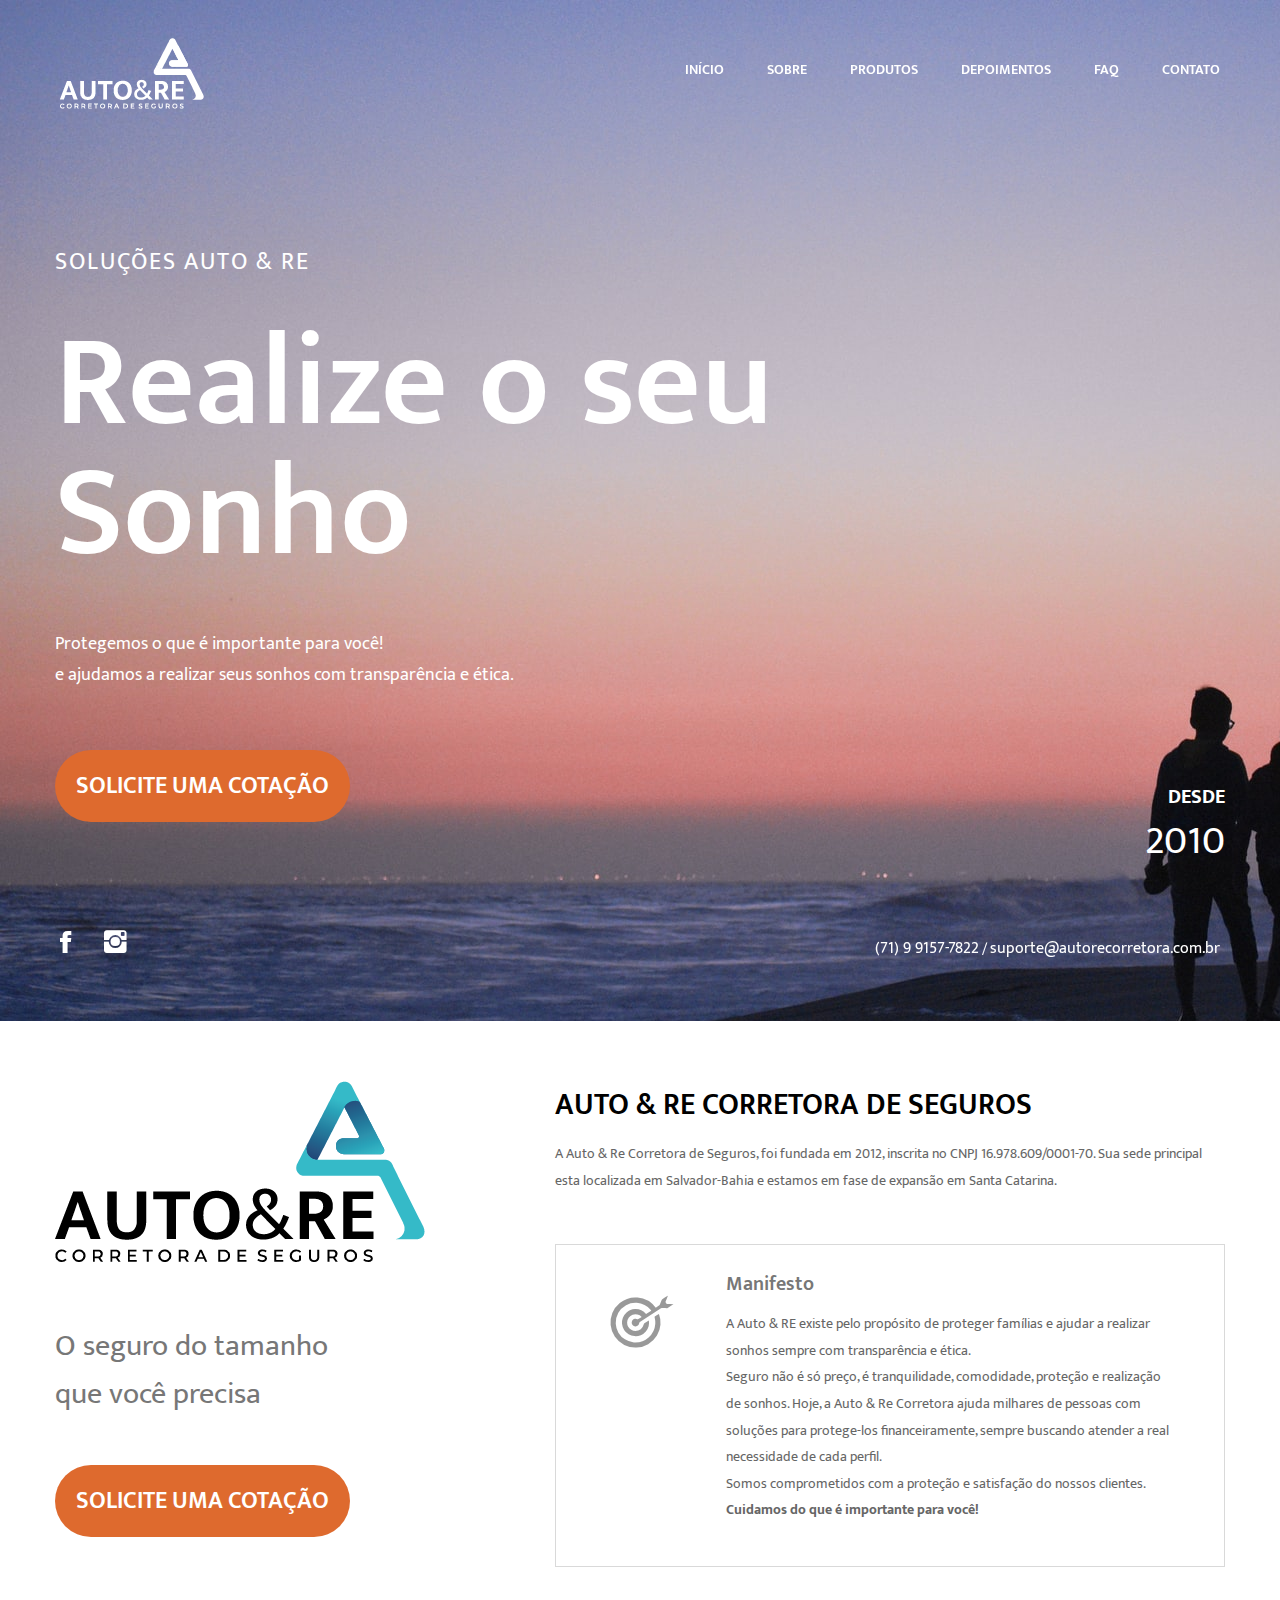
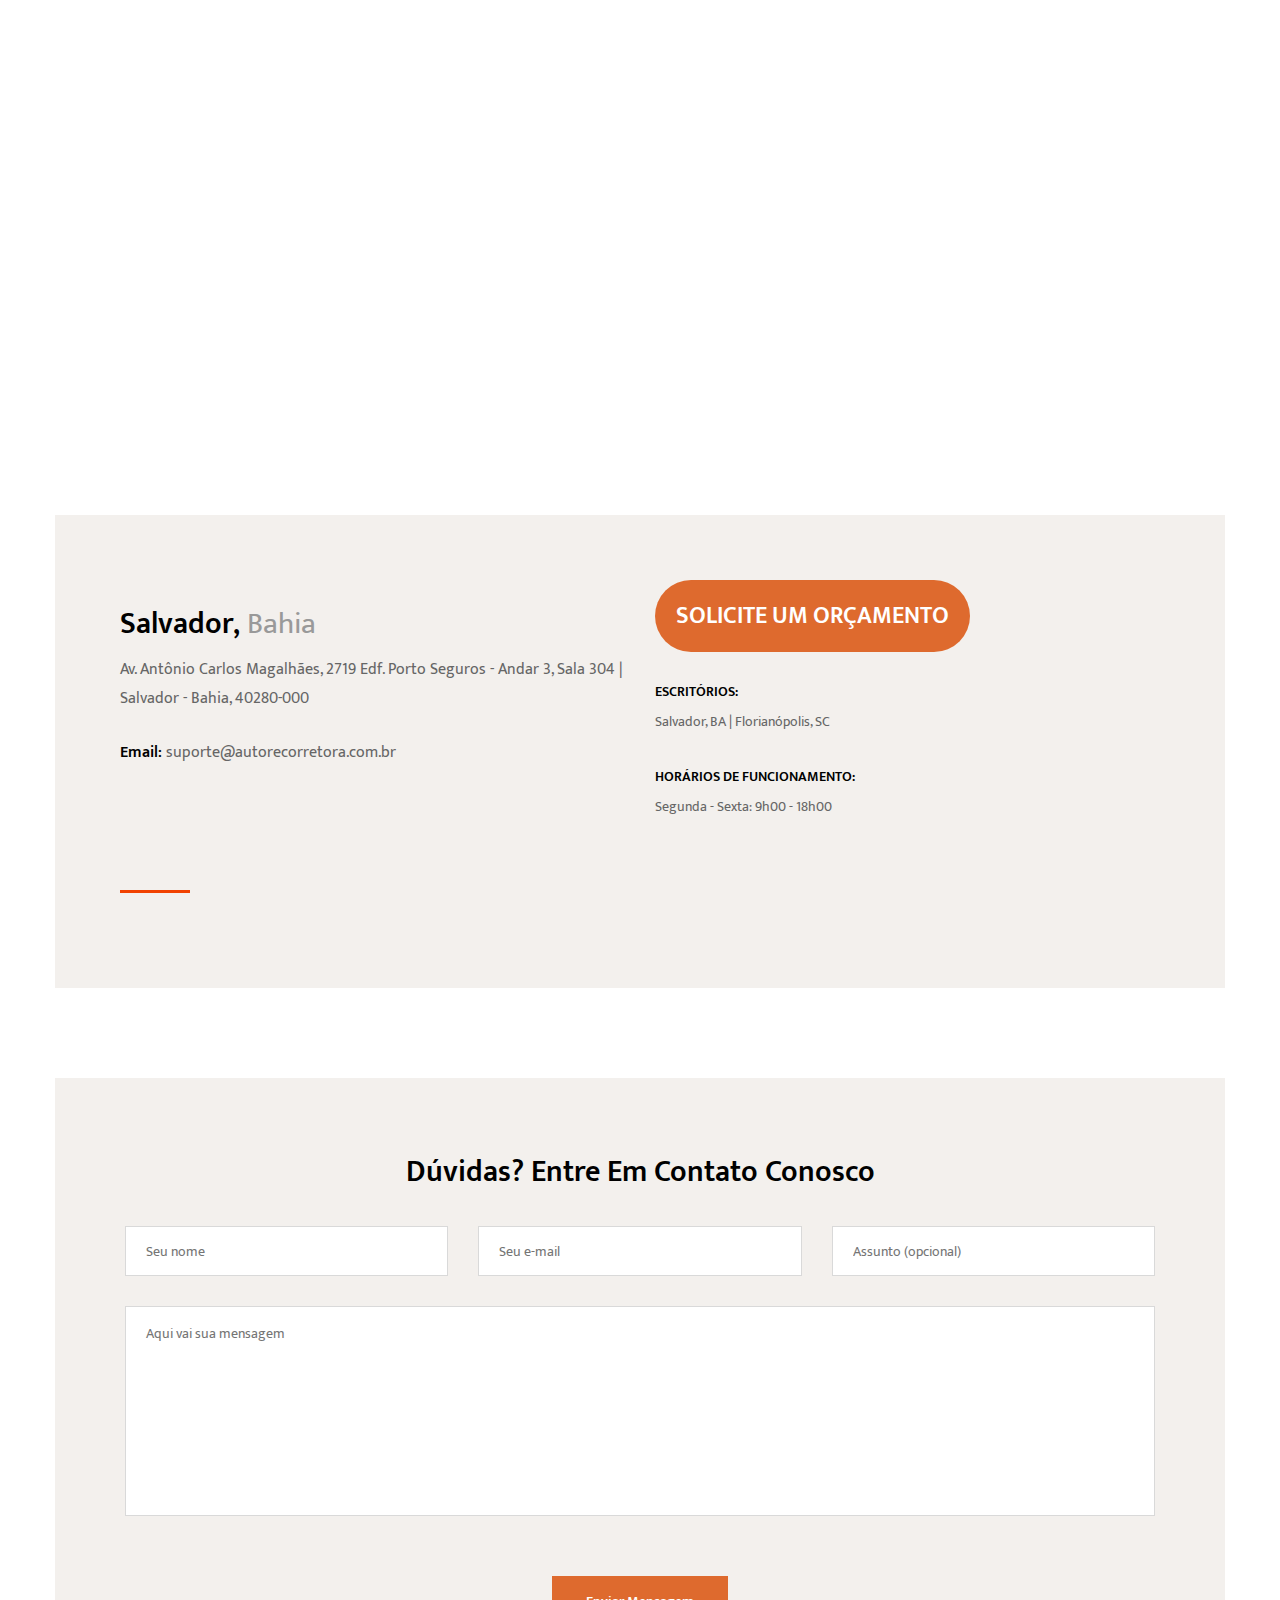
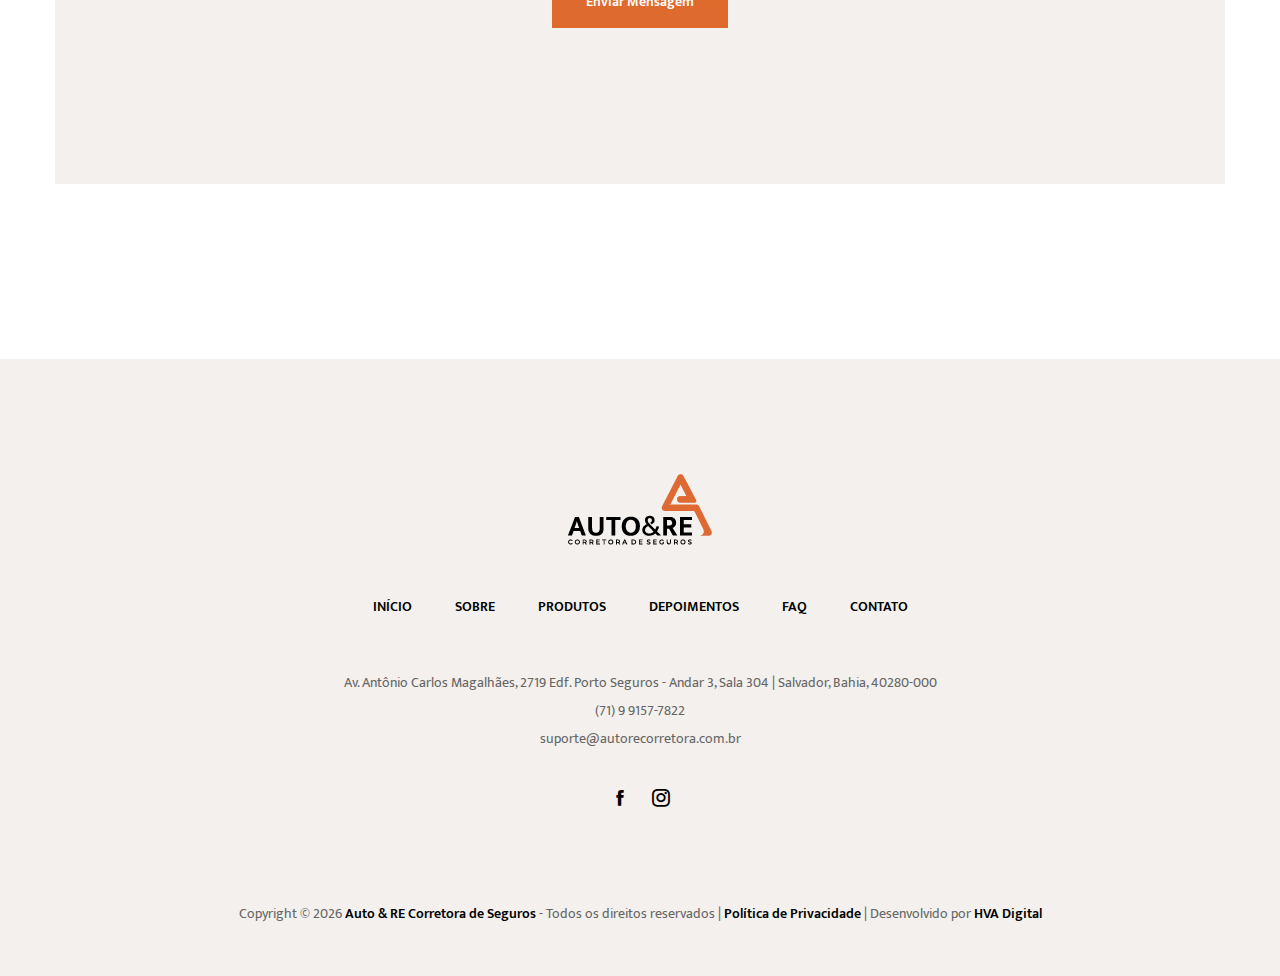
<file: about.html>
<!DOCTYPE html>
<html lang="pt-BR">

<head>
    <meta charset="UTF-8">
    <title>Auto & RE | Corretora de Seguros</title>
    <meta name="description" content="Auto & RE é uma empresa corretora de seguros."/>
    <meta name="viewport" content="width=device-width, initial-scale=1">
    <link rel="profile" href="https://gmpg.org/xfn/11">
    <link rel="canonical" href="Replace_with_your_PAGE_URL" />

    <!-- Stylesheets -->
    <link href="css/bootstrap.css" rel="stylesheet">
    <link href="css/main.css" rel="stylesheet">
    <link href="css/responsive.css" rel="stylesheet">

    <!-- Open Graph (OG) meta tags are snippets of code that control how URLs are displayed when shared on social media
    <meta property="og:locale" content="en_US" />
    <meta property="og:type" content="website" />
    <meta property="og:title" content="Archo - Bootstrap HTML Template" />
    <meta property="og:url" content="PAGE_URL" />
    <meta property="og:site_name" content="SITE_NAME" />
    -->
    <!-- For the og:image content, replace the # with a link of an image
    <meta property="og:image" content="#" />
    <meta property="og:description" content="Archo is a free Bootstrap HTML Template" />
    -->
    <!-- Fonts -->
    <link rel="preconnect" href="https://fonts.googleapis.com">
	<link rel="preconnect" href="https://fonts.gstatic.com" crossorigin>
	<link href="https://fonts.googleapis.com/css2?family=Mukta:wght@200;300;400;500;600;700;800&display=swap" rel="stylesheet">

    <!-- Add site Favicon -->
    <link rel="shortcut icon" href="images/favicon.png" type="image/x-icon">
    <link rel="icon" href="images/favicon.png" type="image/x-icon">
    <meta name="msapplication-TileImage" content="images/favicon.png" />

	<!-- Global site tag (gtag.js) - Google Analytics -->
<script async src="https://www.googletagmanager.com/gtag/js?id=G-DS87C28HMH"></script>
<script>
  window.dataLayer = window.dataLayer || [];
  function gtag(){dataLayer.push(arguments);}
  gtag('js', new Date());

  gtag('config', 'G-DS87C28HMH');
</script>
</head>

<body>
	<div class="page-wrapper">
		<!-- Main Header-->
		<header class="main-header">

			<!-- Header Upper -->
			<div class="header-upper">
				<div class="outer-container">
					<div class="inner-container clearfix">

						<div class="pull-left logo-box">
							<div class="logo"><a href="/"><img src="images/logo.png" alt="" title=""></a></div>
						</div>

						<div class="nav-outer pull-left clearfix">
							<!-- Mobile Navigation Toggler -->
							<div class="mobile-nav-toggler"><span class="icon ti-menu"></span></div>
							<!-- Main Menu -->
							<nav class="main-menu navbar-expand-md">
								<div class="navbar-header">
									<button class="navbar-toggler" type="button" data-toggle="collapse"
										data-target="#navbarSupportedContent" aria-controls="navbarSupportedContent" aria-expanded="false"
										aria-label="Toggle navigation">
										<span class="icon-bar"></span>
										<span class="icon-bar"></span>
										<span class="icon-bar"></span>
									</button>
								</div>

								<div class="navbar-collapse show collapse clearfix" id="navbarSupportedContent">
									<ul class="navigation clearfix">
										<li><a href="/">Início</a></li>
										<li><a href="#about">Sobre</a></li>
										<li><a href="#products">Produtos</a></li>
										<li><a href="#testimonial">Depoimentos</a></li>
										<li><a href="#faq">FAQ</a></li>
										<li><a href="#contact">Contato</a></li>

									</ul>
								</div>

							</nav>

						</div>

					</div>
				</div>
			</div>
			<!--End Header Upper-->

			<!-- Mobile Menu  -->
			<div class="mobile-menu">
				<div class="menu-backdrop"></div>
				<div class="close-btn"><span class="icon lnr lnr-cross"></span></div>

				<nav class="menu-box">
					<div class="nav-logo"><a href="index.html"><img src="images/logo-2.png" alt="" title=""></a></div>
					<div class="menu-outer">
						<!--Here Menu Will Come Automatically Via Javascript / Same Menu as in Header-->
					</div>
				</nav>
			</div><!-- End Mobile Menu -->

		</header>
		<!--End Main Header -->

		<!-- Banner Section -->
		<section class="banner-section">
			<div class="main-slider-carousel owl-carousel owl-theme">

				<div class="slide" style="background-image: url(images/main-slider/image-3.jpg)">
					<div class="auto-container">

						<!-- Content Boxed -->
						<div class="content-boxed">
							<div class="inner-boxed">
								<div class="title">Soluções Auto & RE</div>
								<h1>Realize o seu <br> Sonho </h1>
								<p>Protegemos o que é importante para você! <br/>
									e ajudamos a realizar seus sonhos com transparência e ética.</p>
								<div class="btn-box">
									<a href="https://api.whatsapp.com/send?phone=5571991577822&text=Ol%C3%A1,%20gostaria%20de%20fazer%20uma%20cota%C3%A7%C3%A3o" target="_blank" class="see-projects">SOLICITE UMA COTAÇÃO</a> <span><i>desde</i> 2010</span>
								</div>
							</div>
						</div>

					</div>
				</div>

				<div class="slide" style="background-image: url(images/main-slider/image-2.jpg)">
					<div class="auto-container">

						<!-- Content Boxed -->
						<div class="content-boxed">
							<div class="inner-boxed">
								<div class="title">Soluções Auto & RE</div>
								<h1>Viaja com <br> Segurança </h1>
								<p>Protegemos tudo que é importante para você! 
									Te ajudamos a realizar seus sonhos com transparência e ética.</p>
								<div class="btn-box">
									<a href="https://api.whatsapp.com/send?phone=5571991577822&text=Ol%C3%A1,%20gostaria%20de%20fazer%20uma%20cota%C3%A7%C3%A3o" target="_blank" class="see-projects">SOLICITE UMA COTAÇÃO</a> <span><i>desde</i> 2010</span>
								</div>
							</div>
						</div>

					</div>
				</div>

				<div class="slide" style="background-image: url(images/main-slider/image-1.jpg)">
					<div class="auto-container">

						<!-- Content Boxed -->
						<div class="content-boxed">
							<div class="inner-boxed">
								<div class="title">Soluções Auto & RE</div>
								<h1>Soluções em <br> Seguro Automóvel </h1>
								<p>Protegemos tudo que é importante para você! <br/>
									Te ajudamos a realizar seus sonhos com transparência e ética.</p>
								<div class="btn-box">
									<a href="https://api.whatsapp.com/send?phone=5571991577822&text=Ol%C3%A1,%20gostaria%20de%20fazer%20uma%20cota%C3%A7%C3%A3o" target="_blank" class="see-projects">SOLICITE UMA COTAÇÃO</a> <span><i>desde</i> 2010</span>
								</div>
							</div>
						</div>

					</div>
				</div>

			</div>

			<!--Scroll Dwwn Btn-->
			<div class="mouse-btn-down scroll-to-target" data-target=".experiance-section">
				<div class="chevron"></div>
				<div class="chevron"></div>
				<div class="chevron"></div>
			</div>

			<!-- Social Box -->
			<ul class="social-box">
				<li><a href="https://www.facebook.com/autorecorretoradeseguros" target="_blank" class="ion-social-facebook"></a></li>
				<li><a href="https://www.instagram.com/autorecorretora/" target="_blank" class="ion-social-instagram"></a></li>
			</ul>

			<!-- Info -->
			<div class="info"><a href="tel:+71-991577822">(71) 9 9157-7822</a> / <a
					href="suporte@autorecorretora.com.br">suporte@autorecorretora.com.br</a></div>

		</section>
		<!-- End Banner Section -->

	<!-- Experiance Section -->
<section class="experiance-section" id="about">
    <div class="auto-container">
        <div class="row clearfix">

            <!-- Title Column -->
            <div class="title-column col-lg-5 col-md-12 col-sm-12">
                <div class="inner-column">
                    <div class="image">
                        <img src="images/resource/logo-about.png" alt="Logo - Auto & RE Corretora de Seguros" />
                    </div>
                    <h3 class="mb-5">O seguro do tamanho <br/>que você precisa </h3><br>
                    <a class="btn-box-3 mb-5" href="#products">SOLICITE UMA COTAÇÃO</a>
                </div>
            </div>

            <!-- Content Column -->
            <div class="content-column col-lg-7 col-md-12 col-sm-12">
                <div class="inner-column">
                    <div class="title-box">
                        <h2>Auto & RE Corretora de Seguros</h2>
                        <p>A Auto & Re Corretora de Seguros, foi fundada em 2012, inscrita no CNPJ 16.978.609/0001-70. Sua sede principal esta localizada em Salvador-Bahia e estamos em fase de expansão em Santa Catarina.</p>
                    </div>
                    <div class="specialization-box">
                        <!-- Specialise Box -->
                        <div class="specialise-box">
                            <div class="inner-box">
                                <div class="content">
                                    <div class="icon icofont-bullseye"></div>
                                    <h5>Manifesto</h5>
                                    <p>A Auto & RE existe pelo propósito de proteger famílias e ajudar a realizar sonhos sempre com transparência e ética.<br/>
                                    Seguro não é só preço, é tranquilidade, comodidade, proteção e realização de sonhos. Hoje, a Auto & Re Corretora ajuda milhares de pessoas com soluções para protege-los financeiramente, sempre buscando atender a real necessidade de cada perfil.<br/>
                                    Somos comprometidos com a proteção e satisfação do nossos clientes.

                                    <strong>Cuidamos do que é importante para você!</strong>
                                    </p>
                                </div>
                            </div>
                        </div>
                    
                    </div>
                </div>
            </div>

        </div>
    </div>
</section>
<!-- End Experiance Section -->

			<!-- Map Section -->
	<section class="map-section">
		<div class="outer-container">
			<!-- Map Outer -->
			<div class="map-outer">
				<iframe src="https://www.google.com/maps/embed?pb=!1m14!1m8!1m3!1d31101.920176916505!2d-38.47123!3d-12.988473!3m2!1i1024!2i768!4f13.1!3m3!1m2!1s0x0%3A0x9132e073201a947c!2sPorto%20Seguro%20Cia.%20de%20Seguros%20Gerais!5e0!3m2!1spt-BR!2sus!4v1652455380927!5m2!1spt-BR!2sus" width="100%" height="560px" frameborder="0" style="border:0;" allowfullscreen=""></iframe>
			</div>
		</div>
	</section>
	<!-- End Map Section -->
	
	<!-- Contact Page Section -->
	<section class="contact-page-section" id="contact">
		<div class="auto-container">
			<!-- Contact Info Boxed -->
			<div class="contact-info-boxed">
				<div class="row clearfix">
					
					<!-- Column -->
					<div class="column col-lg-6 col-md-6 col-sm-12">
						<h2>Salvador, <span>Bahia</span></h2>
						<div class="text">Av. Antônio Carlos Magalhães, 2719 Edf. Porto Seguros - Andar 3, Sala 304 |
							Salvador - Bahia, 40280-000</div>
						<div class="email">Email: <a href="mailto:suporte@autorecorretora.com.br">suporte@autorecorretora.com.br</a></div>
					</div>
					
					<!-- Column -->
					<div class="column col-lg-6 col-md-6 col-sm-12">
						<a class="btn-box-3 mt-5 mb-5" href="https://api.whatsapp.com/send?phone=5571991577822&text=Ol%C3%A1,%20gostaria%20de%20fazer%20uma%20cota%C3%A7%C3%A3o">Solicite um orçamento</a>
						<ul class="location-list mt-5">
							<li><span>Escritórios:</span>Salvador, BA | Florianópolis, SC</li>
							<li><span>Horários de funcionamento:</span>Segunda - Sexta: 9h00 - 18h00</li>
						</ul>
					</div>
					
				</div>
			</div>
			
			<!-- Form Boxed -->
			<div class="form-boxed">
				<div class="sec-title centered">
					<h2>Dúvidas? Entre em contato conosco
						</h2>
				</div>
				
				<div class="boxed-inner">
					<!-- Contact Form -->
					<div class="contact-form">
						<!-- Contact Form -->
						<form method="POST" action="./sendemail.php" id="contact-form">
							<div class="row clearfix">
								<div class="col-lg-4 col-md-6 col-sm-12 form-group">
									<input type="text" name="username" placeholder="Seu nome" required>
								</div>

								<div class="col-lg-4 col-md-6 col-sm-12 form-group">
									<input type="email" name="email" placeholder="Seu e-mail" required>
								</div>

								<div class="col-lg-4 col-md-12 col-sm-12 form-group">
									<input type="text" name="subject" placeholder="Assunto (opcional)" required>
								</div>

								<div class="col-lg-12 col-md-12 col-sm-12 form-group">
									<textarea name="message" placeholder="Aqui vai sua mensagem"></textarea>
								</div>

								<div class="col-lg-12 col-md-12 col-sm-12 text-center form-group">
									<button class="theme-btn btn-style-one" type="submit" name="submit-form"><span class="txt">Enviar mensagem</span></button>
								</div>

							</div>
						</form>

					</div>
					<!--End Contact Form -->
				</div>
				
			</div>
			
		</div>
	</section>
	<!-- End Blog Detail Section -->
		
		<!-- Main Footer -->
		<footer class="main-footer">
			<div class="auto-container">
				<div class="logo">
					<a href="index.html"><img src="images/logo-3.png" alt="" /></a>
				</div>
				<ul class="footer-page-nav">
					<li><a href="/">Início</a></li>
					<li><a href="#about">Sobre</a></li>
					<li><a href="#products">Produtos</a></li>
					<li><a href="#testimonial">Depoimentos</a></li>
					<li><a href="#faq">FAQ</a></li>
					<li><a href="#contact">Contato</a></li>

				</ul>
				<div class="contact-info">Av. Antônio Carlos Magalhães, 2719 Edf. Porto Seguros - Andar 3, Sala 304 |
					Salvador, Bahia, 40280-000<br> <a
						href="tel:+012-432-7121-20">(71) 9 9157-7822</a> <br> <a
						href="mailto:suporte@autorecorretora.com.br">suporte@autorecorretora.com.br</a></div>
				<ul class="footer-social-icons">
					<li><a href="https://www.facebook.com/autorecorretoradeseguros" target="_blank" class="icofont-facebook"></a></li>
					<li><a href="https://www.instagram.com/autorecorretora/" target="_blank" class="icofont-instagram"></a></li>
				</ul>
				<div class="copyright">Copyright ©
					<script type="text/javascript" async="" src="https://www.google-analytics.com/analytics.js"></script>
					<script type="text/javascript">document.write(new Date().getFullYear());</script> <a href="#" target="_blank">Auto & RE Corretora de Seguros</a> - Todos os direitos reservados | <a href="https://teste.autorecorretora.com.br/Poliitica-Privacidade.pdf" target="_blank">Política de  Privacidade</a> | Desenvolvido por <a
						href="https://google.com/" target="_blank">HVA Digital</a>
				</div>
			</div>
		</footer>
		<!-- End Main Footer -->

	</div>
	<!--End pagewrapper-->

	<!-- Scroll To Top -->
	<div class="scroll-to-top scroll-to-target" data-target="html"><span class="fa fa-arrow-circle-up"></span></div>

	<script src="js/jquery.js"></script>
	<script src="js/popper.min.js"></script>
	<script src="js/bootstrap.min.js"></script>
	<script src="js/jquery.mCustomScrollbar.concat.min.js"></script>
	<script src="js/jquery.fancybox.js"></script>
	<script src="js/appear.js"></script>
	<script src="js/owl.js"></script>
	<script src="js/wow.js"></script>
	<script src="js/parallax.min.js"></script>
	<script src="js/tilt.jquery.min.js"></script>
	<script src="js/jquery.paroller.min.js"></script>
	<script src="js/jquery-ui.js"></script>
	<script src="js/script.js"></script>

</body>

</html>
</file>
<file: css/responsive.css>
/* Consulte HTML Template*/

	@media only screen and (max-width: 1750px){
		
		.project-detail-section .carousel-box .owl-nav{
			left:100px;
			right:100px;
		}
		
	}

	@media only screen and (max-width: 993px){
		
		.project-detail-section .challenge-boxed .content-column .inner-column{
			margin-left:-90px;
		}
		
	}
	
	@media only screen and (max-width: 960px){
		
		.project-detail-section .challenge-boxed .content-column .inner-column{
			margin-left:0px;
			padding-left:80px !important;
		}
		
		.project-detail-section .challenge-boxed .content-column .inner-column::before{
			left:0px;
			right:auto;
		}
		
		.project-detail-section .challenge-boxed-two .content-column .inner-column{
			padding-top:60px;
		}
		
		.project-detail-section .challenge-boxed-two .content-column .inner-column::before {
			left:0px;
			top:0px;
		}
		
		.news-block-two .inner-box .image-column .image{
			display:block !important;
		}
		
		.news-block-two .inner-box .content-column .inner-column{
			min-height:auto;
			padding:30px 25px !important;
		}
		
	}
	
	@media only screen and (max-width: 1750px){
		
		.gallery-block .inner-box .image .overlay-box .overlay-inner h3{
			font-size:24px;
		}
		
	}
	
	@media only screen and (max-width: 1140px){
	
	.main-header{
		margin:0px !important;
	}
	
	.main-menu .navigation > li{
		margin-left:0px;
	}
	
	.main-header .outer-box .buttons-box .theme-btn{
		font-size:16px;
	}
	
	.main-menu .navigation > li{
		margin-right:25px;
	}
	
	.main-header .header-upper .outer-container{
		padding:0px 15px;
	}
	
	.banner-section .owl-nav .owl-next{
		right:15px;
	}
	
	.banner-section .owl-nav .owl-prev{
		left:15px;
	}
	
	.banner-section .content-boxed .text,
	.banner-section .content-boxed h1{
		margin-left:0px;
	}
	
	.work-section h1,
	h1{
		font-size:80px;
	}
	
	.banner-section .content-column .text br{
		display:none;
	}
	
	.reputation-section .content-column .inner-column,
	.about-section .content-column .inner-column{
		padding-left:0px;
	}
	
	.about-section .form-column .lower-box .phone{
		font-size:28px;
	}
	
	.about-section-two .image-column .inner-column{
		padding-right:0px;
		margin-left:0px;
	}
	
	.team-block .inner-box{
		padding-right:0px;
	}
	
	.gallery-block .inner-box .image .overlay-box .overlay-inner h3{
		font-size:22px;
	}
	
	.gallery-block .inner-box .image .overlay-box .overlay-inner .arrow{
		font-size:40px;
		right:-10px;
	}
	
	.news-block-two .inner-box .lower-content h4{
		font-size:22px;
	}
	
	.news-block-two .inner-box .lower-content,
	.news-block .inner-box .content-column .inner-column{
		padding:65px 15px 65px;
	}
	
	.service-banner-section .side-image{
		right:-150px;
	}
	
	.reputation-section-two.style-two .content-column .inner-column{
		padding-left:0px;
	}
	
	.related-projects,
	.blog-detail .inner-box,
	.our-blogs{
		padding-right:0px;
	}
	
	.sidebar-page-container .sidebar-side .sidebar.margin-left{
		margin-left:0px;
	}
	
	.main-header .header-upper .outer-box .mobile-nav-toggler{
		margin-left:50px;
	}
	
	.gallery-block .inner-box .image .overlay-box .content{
		padding:40px 30px;
	}
	
	.service-block .inner-box{
		padding:25px 25px;
	}
	
	.service-block .inner-box h5{
		font-size:18px;
	}
	
	.testimonial-block .inner-box h2 br{
		display:none;
	}
	
	.page-banner-section{
		padding:220px 0px 160px;
	}
	
	.gallery-section .row{
		margin:0px -15px;
	}
	
	.gallery-section .gallery-block-two{
		padding:0px 15px;
	}
	
	.project-detail-section .challenge-boxed .content-column .inner-column{
		padding-left:0px;
		margin-right:-90px;
	}
	
	.project-detail-section .challenge-boxed-two .image-column .image{
		margin-right:0px;
	}
	
	.project-detail-section .challenge-boxed-two .content-column .inner-column{
		padding-right:0px;
	}
	
	.project-detail-section .challenge-boxed-two{
		padding-bottom:0px;
	}
	
	.project-detail-section .carousel-box{
		margin:0px;
	}
	
	.project-detail-section .carousel-box .owl-nav{
		left:30px;
		right:30px;
	}
	
	.news-block-two .inner-box .content-column .inner-column{
		padding:35px 30px 25px 5px;
	}
	
	.news-block-two .inner-box .content-column p{
		margin-bottom:30px;
		padding-right:0px;
	}
	
	.news-block-two .inner-box .content-column .article{
		position:relative;
		left:0px;
		bottom:0px;
	}
	
	.team-section .row{
		margin:0px -15px;
	}
	
	.team-section .team-block{
		padding:0px 15px;
	}
	
}

@media only screen and (min-width: 768px){
	
	.main-menu .navigation > li > ul,
	.main-menu .navigation > li > ul > li > ul,
	.main-menu .navigation > li > ul > li > ul > li > ul,
	.main-menu .navigation > li > ul > li > ul > li > ul > li > ul{
		display:block !important;
		visibility:hidden;
		opacity:0;
	}
	
}

@media only screen and (max-width: 1023px){
	
	.main-header .sticky-header .pull-right{
		width:100%;
	}
	
	.contact-page-section .contact-info-boxed .location-list li br,
	.contact-page-section .contact-info-boxed .text br{
		display:none;
	}
	
	.team-section{
		padding:110px 0px 80px;
	}
	
	.main-header .main-box .logo-box {
		position:relative;
		left:0px;
		top:0px;
		right:0px;
		bottom:0px;
		margin:0px;
		text-align:left;
	}
	
	.main-header .header-upper{
		padding-top:0px;
	}
	
	.main-header,
	.main-header.fixed-header{
		position:relative;
		background-color:#111111;
	}
	
	.main-header.header-style-two{
		background-color:#ffffff;
	}
	
	.main-menu .navigation > li{
		margin-right:18px;
	}
	
	.main-header .header-upper .social-box li{
		margin-right:15px;
	}
	
	.service-banner-section .side-image{
		position:relative;
		right:0px;
	}
	
	.service-banner-section .content-box .lower-box{
		margin-top:60px;
	}
	
	.main-header .header-upper .outer-container{
		padding:0px 15px;
	}
	
	.main-menu{
		width:auto;
	}
	
	.main-header .header-upper .language-list{
		display:none;
	}
	
	.banner-section .slide{
		padding-top:140px;
	}
	
	.main-header .header-top .info-list li{
		margin-right:20px;
	}
	
	.main-header .header-top .top-right{
		display:none;
	}
	
	.banner-section .content-column .inner-column{
		margin-right:0px;
		padding-top:0px;
	}
	
	.banner-section .image-column .inner-column{
		margin-right:0px;
	}
	
	.about-section .form-column .inner-column{
		margin-top:0px;
	}
	
	.reputation-section .image-column{
		order:2;
	}
	
	.reputation-section .content-column{
		order:1;
	}
	
	.project-section .sec-title .pull-right,
	.experts-section .sec-title .pull-right{
		width:100%;
	}
	
	.project-section .sec-title .cases,
	.experts-section .sec-title .experts{
		margin-top:30px;
	}
	
	.main-footer .footer-bottom .copyright{
		text-align:center;
	}
	
	.main-footer .footer-bottom .social-nav{
		text-align:center;
		margin-top:25px;
	}
	
	.reputation-section,
	.experts-section,
	.about-section-two,
	.reputation-section-two{
		padding-top:100px;
	}
	
	.about-section{
		padding-top:100px;
	}
	
	.about-section .form-column .lower-box .phone{
		font-size:24px;
	}
	
	.about-section .content-column .inner-column{
		padding-top:80px;
	}
	
	.services-section{
		padding-bottom:100px;
	}
	
	.blog-section{
		padding:100px 0px 100px;
	}
	
	.about-section-two .image-column{
		order:2;
	}
	
	.about-section-two .content-column{
		order:1;
	}
	
	.about-section-two .image-column .inner-column{
		text-align:center;
	}
	
	.reputation-block .inner-box .text br{
		display:none;
	}
	
	.reputation-section-two{
		padding-bottom:90px;
	}
	
	.service-banner-section .content-box{
		padding-top:0px;
	}
	
	.service-banner-section{
		padding-top:110px;
	}
	
	.service-banner-section .side-image{
		
	}
	
	.reputation-section-two.style-two .content-column{
		order:1;
	}
	
	.reputation-section-two.style-two .form-column{
		order:2;
	}
	
	.contact-page-section .contact-info-boxed{
		padding-left:30px;
		padding-right:30px;
	}
	
	.contact-page-section .contact-info-boxed .call a{
		font-size:30px;
	}
	
	.service-block .inner-box .text{
		min-height:90px;
	}
	
	.services-section .inner-container::before{
		margin-top:-16px;
	}
	
	.services-section .inner-container::before{
		
	}
	
	.services-section .inner-container:before{
		position:absolute;
		content:'';
		left:0px;
		top:50%;
		right:0px;
		height:1px;
		margin-top:0px;
		background-color:#e6e6e6;
	}
	
	.news-block .inner-box .content-column h4 a br{
		display:none;
	}
	
	.news-block .inner-box .content-column .inner-column{
		padding:62px 15px 60px;
	}
	
	.reputation-section .image-column .inner-column{
		text-align:center;
	}
	
	.main-header .nav-outer{
		position:relative;
		padding-left:0px;
		float:right;
		padding-right:115px;
	}
	
	.banner-section .info{
		right:30px;
		bottom:30px;
	}
	
	.banner-section .social-box{
		left:30px;
		bottom:30px;
	}
	
	.experiance-section .title-column .text br{
		display:none;
	}
	
	.project-tab .product-tab-btns{
		padding:0px;
	}
	
	.sec-title{
		margin-bottom:30px;
	}
	
	.project-tab .projects{
		margin:0px 0px 12px;
	}
	
	.project-tab .tabs-header{
		margin-bottom:30px;
	}
	
	.project-section .owl-nav{
		left:30px;
		right:30px;
	}
	
	.work-section h1{
		font-size:50px;
		line-height:1.3em;
	}
	
	h1{
		font-size:60px;
	}
	
	.testimonial-section .carousel-column .inner-column{
		padding-top:0px;
	}
	
	.testimonial-section .image-column .image{
		margin-left:0px;
		text-align:center;
		padding-top:40px;
	}
	
	.page-banner-section h1{
		letter-spacing:0px;
	}
	
	.page-banner-section{
		padding:140px 0px;
	}
	
	.project-detail-section .challenge-boxed .content-column .inner-column{
		margin-right:0px;
	}
	
	.project-detail-section .challenge-boxed .content-column{
		order:1;
	}
	
	.project-detail-section .challenge-boxed .image-column{
		order:2;
	}
	
	.project-detail-section p{
		margin-bottom:20px;
	}
	
	.project-detail-section{
		padding:110px 0px 100px;
	}
	
	.project-detail-section .carousel-box{
		padding-bottom:80px;
	}
	
	.news-block-two .inner-box .content-column .inner-column{
		padding:30px 25px 30px 0px;
	}
	
	.project-tab .tabs-header .pull-left:nth-child(1){
		width:100%;
		text-align:left;
	}
	
}

@media only screen and (max-width: 800px){
	
	.services-section .inner-container::before{
		border:none;
	}
	
	.services-section .inner-container .service-block:nth-child(2n + 1){
		border-right:1px solid #ebebeb;
	}
	
	.services-section .inner-container .service-block{
		border:none;
	}
	
}

@media only screen and (max-width: 767px){
	
	.sec-title .text br{
		display: none;
	}
	
	.service-block .inner-box .text{
		min-height:auto;
	}
	
	.main-header .nav-outer{
		padding-right:0px;
	}
	
	.main-menu .navigation > li.has-mega-menu{
		position:relative !important;	
	}
	
	.header-upper .logo-outer {
		position:relative;
		left:0px;
		top:0px;
		right:0px;
		bottom:0px;
		width:100%;
		margin:0px;
	}
	
	.main-menu{
		width:100%;
		display:block;
	}
	
	.main-menu .navbar-collapse {
	   max-height:300px;
	   max-width:none;
		overflow:auto;
		float:none !important;
		width:100% !important;
		padding:0px 0px 0px;
		border:none;
		margin:0px 0px 15px;
		-ms-border-radius:0px;
		-moz-border-radius:0px;
		-webkit-border-radius:0px;
		-o-border-radius:0px;
		border-radius:0px;
		box-shadow:none;
   }
   
	.main-menu .navbar-collapse.in,
	.main-menu .collapsing{
		padding:0px 0px 0px;
		border:none;
		margin:0px 0px 15px;
		-ms-border-radius:0px;
		-moz-border-radius:0px;
		-webkit-border-radius:0px;
		-o-border-radius:0px;
		border-radius:0px;
		box-shadow:none;
	}
	
	.main-menu .navbar-header{
		position:relative;
		float:none;
		display:block;
		text-align:right;
		width:100%;
		padding:15px 0px;
		right:0px;
		z-index:12;
	}
	
	.main-menu .navbar-header .navbar-toggle{
		display:inline-block;
		z-index:12;
		border:1px solid #cc8809;
		float:none;
		margin:0px 0px 0px 0px;
		border-radius:0px;
		background:#cc8809;
	}
	
	.main-menu .navbar-header .navbar-toggle .icon-bar{
		background:#ffffff;	
	}
	
	.main-menu .navbar-collapse > .navigation{
		float:none !important;
		margin:0px !important;
		width:100% !important;
		background:#2c2c2c;
		border:1px solid #ffffff;
		border-top:none;
	}
	
	.main-menu .navbar-collapse > .navigation > li{
		margin:0px !important;
		float:none !important;
		padding:0px !important;
		width:100%;
	}
	
	.main-menu .navigation > li > a,
	.main-menu .navigation > li > ul:before{
		border:none;	
	}
	
	.main-menu .navbar-collapse > .navigation > li > a{
		padding:10px 10px !important;
		border:none !important;
	}
	
	.main-menu .navigation li.dropdown > a:after,
	.main-menu .navigation > li.dropdown > a:before,
	.main-menu .navigation > li > ul > li > a::before,
	.main-menu .navigation > li > ul > li > ul > li > a::before{
		color:#ffffff !important;
		right:15px;
		font-size:16px;
		display:none !important;
	}
	
	.main-menu .navbar-collapse > .navigation > li > ul,
	.main-menu .navbar-collapse > .navigation > li > ul > li > ul{
		position:relative;
		border:none;
		float:none;
		visibility:visible;
		opacity:1;
		display:none;
		margin:0px;
		left:auto !important;
		right:auto !important;
		top:auto !important;
		padding:0px;
		outline:none;
		width:100%;
		background:#2c2c2c;
		-webkit-border-radius:0px;
		-ms-border-radius:0px;
		-o-border-radius:0px;
		-moz-border-radius:0px;
		border-radius:0px;
		transition:none !important;
		-webkit-transition:none !important;
		-ms-transition:none !important;
		-o-transition:none !important;
		-moz-transition:none !important;
	}
	
	.main-menu .navbar-collapse > .navigation > li,
	.main-menu .navbar-collapse > .navigation > li > ul > li,
	.main-menu .navbar-collapse > .navigation > li > ul > li > ul > li{
		border-top:1px solid rgba(255,255,255,1) !important;
		border-bottom:none;
		opacity:1 !important;
		top:0px !important;
		left:0px !important;
		visibility:visible !important;
	}
	
	.main-menu .navbar-collapse > .navigation > li:first-child{
		border:none;	
	}
	
	.main-menu .navbar-collapse > .navigation > li > a,
	.main-menu .navbar-collapse > .navigation > li > ul > li > a,
	.main-menu .navbar-collapse > .navigation > li > ul > li > ul > li > a{
		padding:10px 10px !important;
		line-height:22px;
		color:#ffffff;
		background:#2c2c2c;
		text-align:left;
	}
	
	.main-menu .navbar-collapse > .navigation > li > a:hover,
	.main-menu .navbar-collapse > .navigation > li > a:active,
	.main-menu .navbar-collapse > .navigation > li > a:focus{
		background:#cc8809;
	}
	
	.main-menu .navbar-collapse > .navigation > li:hover > a,
	.main-menu .navbar-collapse > .navigation > li > ul > li:hover > a,
	.main-menu .navbar-collapse > .navigation > li > ul > li > ul > li:hover > a,
	.main-menu .navbar-collapse > .navigation > li.current > a,
	.main-menu .navbar-collapse > .navigation > li.current-menu-item > a{
		background:#2c2c2c;
		color:#ffffff !important;
	}
	
	.main-menu .navbar-collapse > .navigation li.dropdown .dropdown-btn{
		display:block;
	}
	
	.main-slider .owl-nav,
	.services-section .inner-container:before,
	.main-menu .navbar-collapse > .navigation li.dropdown:after,
	.main-menu .navigation > li > ul:before{
		display:none !important;	
	}
	
	.main-header .header-upper .outer-box{
		position:absolute;
		left:0px;
		top:0px;
		right:auto;
		z-index:12;
		padding-left:0px;
		padding-top:4px;
		margin-left:0px;
		display:none;
	}
	
	.main-header .main-box .logo-box{
		float:none;
		text-align:center;
		padding-bottom:10px;
	}
	
	.main-header .header-lower .outer-box{
		position:absolute;
		z-index:12;
		display:block;
	}
	
	.main-menu .navbar-header .navbar-toggler{
		display: inline-block;
		z-index: 12;
		width: 50px;
		height: 40px;
		float: none;
		padding: 0px;
		text-align: center;
		border-radius: 0px;
	    background: none;
		border: 1px solid #ffffff;
	}
	
	.main-menu .navbar-header .navbar-toggler .icon-bar{
		position: relative;
		background: #ffffff;
		height: 2px;
		width: 26px;
		display: block;
		margin:0 auto;
		margin:5px 11px;
	}
	
	.main-header .header-upper .search-box-outer .dropdown-menu{
		top:51px !important;
		left: 0px;
		right: auto;
	}
	
	.main-header .header-upper .logo-box{
		z-index:20;
		padding:12px 0px;
	}
	
	.main-menu{
		display:none;
	}
	
	.nav-outer .mobile-nav-toggler{
		display: block;
		margin: 0;
		padding: 24px 0px;
		margin-left: 0px;
		font-size:32px;
		margin-top:0px;
	}
	
	#navbarSupportedContent{
		display:block;
	}
	
	.mCSB_inside > .mCSB_container{
		margin-right:0px;
	}
	
	.sticky-header .mobile-nav-toggler{
		display:block;
		color:#ffffff;
		font-size: 28px;
		padding: 25px 0px;
		cursor:pointer;
	}
	
	.banner-section .content-boxed h1{
		letter-spacing:5px;
	}
	
	.banner-section .content-boxed .text{
		margin-top:40px;
	}
	
	.main-header .header-top .top-left{
		padding-right:0px;
		width:100%;
	}
	
	.main-header .header-top .info-list li a{
		font-size:13px;
	}
	
	.main-header .header-top .info-list li{
		margin-right:12px;
	}
	
	.banner-section .content-column{
		margin-bottom:40px;
	}
	
	.news-block .inner-box .content-column .arrow-one,
	.news-block .inner-box .content-column .arrow-two,
	.news-block .inner-box .content-column .arrow-three{
		display:none;
	}
	
	/* .blog-section .column:nth-child(1) .news-block:nth-child(2) .inner-box .clearfix{
		display:flex;
	}
	
	.blog-section .column:nth-child(1) .news-block:nth-child(2) .inner-box .image-column{
		order:1;
	}
	
	.blog-section .column:nth-child(1) .news-block:nth-child(2) .inner-box .content-column{
		order:2;
	} */
	
	h2{
		font-size:24px;
	}
	
	.services-section .inner-container .service-block{
		border-right:none;
		border-bottom:1px solid #e3e3e3;
	}
	
	.services-section .inner-container:before{
		display:none;
	}
	
	.list-style-one{
		margin-bottom:40px;
	}
	
	.page-title-section.style-two h2{
		font-size:30px;
	}
	
	h4{
		font-size:20px;
	}
	
	.blog-detail .inner-box .lower-content blockquote{
		padding-left:20px;
	}
	
	.main-header .nav-outer .mobile-nav-toggler{
		display:block;
		font-size:30px;
		color:#ffffff;
	}
	
	.header-style-two .nav-outer .mobile-nav-toggler{
		color:#111111;
	}
	
	.banner-section .content-boxed span{
		position:relative;
		text-align:left;
		margin-top:40px;
		display:block;
	}
	
	.work-section p br,
	.banner-section .mouse-btn-down,
	.banner-section .content-boxed p br,
	.experiance-section .content-column .title-box p br{
		display:none;
	}
	
	.project-tab .tabs-header .pull-right{
		width:100%;
		text-align:left;
		margin-top:20px;
	}
	
	.counter-section{
		padding-top:0px;
	}
	
	.work-section .content .video-box{
		position:relative;
		margin-top:80px;
		display:block;
		top:0px;
		text-align:left;
	}
	
	.work-section .content .video-box .fa-play{
		float:left;
	}
	
	.page-banner-section{
		padding:120px 0px;
	}
	
	.page-banner-section h1{
		font-size:90px;
	}
	
	.gallery-section .filters li{
		margin:0px 10px;
	}
	
	.page-title-section h2{
		font-size:50px;
	}
	
	.project-detail-section .info-boxed{
		padding:60px 30px;
	}
	
	.project-detail-section .project-quote p{
		font-size:20px;
		padding-left:60px;
	}
	
	.project-detail-section .project-quote .author-info{
		padding-left:60px;
	}
	
	.main-header.fixed-header .header-upper .logo-box{
		padding:14px 0px;
	}
	
	.news-block{
		margin-bottom:40px;
	}
	
	.blog-detail-section .big-text{
		font-size:24px;
		line-height:1.5em;
	}
	
	.blog-detail-section p br,
	.blog-detail-section .big-text br{
		display:none;
	}
	
	.blog-detail-section blockquote .author-info,
	.blog-detail-section blockquote p{
		padding-left:50px;
	}
	
	.blog-new-posts-section .pull-right,
	.blog-new-posts-section .pull-left{
		width:100%;
		text-align:center;
	}
	
	.blog-new-posts-section .pull-left a{
		margin-bottom:20px;
		display:inline-block;
	}
	
	.blog-related-projects .title-box{
		padding-left:0px;
	}
	
	.contact-page-section .form-boxed{
		padding-left:30px;
		padding-right:30px;
	}
	
	.project-detail-section .carousel-box .owl-nav{
		left:15px;
		right:15px;
	}
	
	.contact-page-section .contact-info-boxed .email{
		padding-bottom:30px;
		margin-bottom:40px;
	}
	
}

@media only screen and (max-width: 599px){
	
	.sec-title h2{
		font-size:30px;
	}
	
	.banner-section .content-boxed p{
		font-size:16px;
	}
	
	.sec-title h2 br,
	.blog-detail .inner-box .lower-content blockquote .blockquote-text br,
	.banner-section .content-boxed .text br{
		display:none;
	}
	
	h1{
		font-size:40px;
	}
	
	.reputation-section-two .form-column .form-boxed,
	.about-section .form-column .form-boxed{
		padding-left:20px;
		padding-right:20px;
	}
	
	.consult-form form .form-group:last-child{
		margin-left:-20px;
		margin-right:-20px;
	}
	
	.testimonial-section .owl-nav{
		position:relative;
		top:0px;
		right:0px;
		left:-10px;
	}
	
	.service-banner-section .content-box .text{
		font-size:16px;
		margin-bottom:40px;
	}
	
	.category-boxed .boxed-inner .icon{
		top:-5px;
	}
	
	.sidebar-page-container .service-title-box h2{
		font-size:30px;
	}
	
	.news-block-three .inner-box{
		padding-left:0px;
	}
	
	.news-block-three .inner-box .image{
		position:relative;
		width:100%;
		margin-bottom:25px;
	}
	
	.contact-page-section .contact-info-boxed .location-list li br{
		display:none;
	}
	
	.service-banner-section .content-box .lower-box .phone{
		font-size:30px;
	}
	
	.banner-section .info{
		display:none;
	}
	
	.project-tab .product-tab-btns .p-tab-btn{
		float:left;
		margin-right:20px;
		margin-bottom:20px;
	}
	
	.work-section h1, h1{
		font-size:40px;
		line-height:1.3em;
	}
	
	.testimonial-block .inner-box h2{
		font-size:30px;
	}
	
	.main-footer .footer-page-nav li{
		margin:0px 15px;
	}
	
	.news-block .inner-box .lower-content{
		padding:30px 25px;
	}
	
	.page-banner-section h1{
		font-size:60px;
	}
	
	.project-detail-section .info-boxed ul li span{
		width:100%;
		margin-bottom:12px;
	}
	
	.project-detail-section h2{
		font-size:34px;
	}
	
	.gallery-section .filters li{
		margin-bottom:15px;
	}
	
	.project-detail-section .challenge-boxed .content-column .inner-column{
		padding-left:0px !important;
	}
	
	.project-detail-section .challenge-boxed .content-column .inner-column:before{
		display:none;
	}
	
	.project-detail-section .project-quote .author-info,
	.project-detail-section .project-quote p{
		padding-left:30px;
	}
	
	.map-section iframe{
		height:350px;
	}
	
	.project-section .owl-nav{
		left:15px;
		right:15px;
	}
	
	.work-section{
		padding:110px 0px;
	}
	
}

@media only screen and (max-width: 479px) {
	
	.banner-section .content-boxed h3{
		font-size:22px;
	}
	
	h1{
		font-size:30px;
	}
	
	h2{
		font-size:34px;
	}
	
	.consult-form form .theme-btn{
		padding:20px 15px;
	}
	
	.about-section .form-column .lower-box .pull-right{
		width:100%;
		margin-top:20px;
	}
	
	.service-banner-section .content-box .lower-box .book{
		margin-bottom:25px;
	}
	
	.page-title-section.style-two h2{
		font-size:26px;
	}
	
	.blog-detail .inner-box .lower-content .post-share-options .tags a{
		margin-bottom:10px;
	}
	
	.service-banner-section .content-box .lower-box .pull-right{
		width:100%;
	}
	
	.sidebar-page-container,
	.page-title-section{
		padding-top:60px;
	}
	
	.map-canvas{
		height:350px;
	}
	
	.contact-page-section{
		padding-bottom:100px;
	}
	
	.main-footer .widgets-section{
		padding-top:80px;
	}
	
	.experiance-section .title-column h2{
		font-size:36px;
	}
	
	.experiance-section .content-column .specialization-box h2{
		font-size:24px;
	}
	
	.specialise-box .inner-box .content .icon{
		position:relative;
		top:0px;
		margin-bottom:30px;
	}
	
	.specialise-box .inner-box .content{
		padding-left:0px;
	}
	
	.specialise-box .inner-box{
		padding:25px 25px;
	}
	
	.work-section h1, h1{
		font-size:32px;
	}
	
	.work-section .pdf-file{
		font-size:18px;
	}
	
	.work-section .pdf-file .icon{
		top:-5px;
	}
	
	.main-footer .footer-page-nav li{
		margin:0px 8px;
	}
	
	.page-banner-section h1{
		font-size:50px;
	}
	
	.blog-detail-section h2{
		font-size:28px;
	}
	
	.blog-detail-section .big-text{
		font-size:22px;
	}

	.contact-page-section .form-boxed .sec-title h2,
	.contact-page-section .contact-info-boxed .call a,
	.contact-page-section .contact-info-boxed h2{
		font-size:24px;
	}
	
	.banner-section .slide{
		padding-bottom:140px;
	}
	
	.new-projects-section .pull-left,
	.new-projects-section .pull-right{
		width:100%;
		text-align:center;
	}
	
	.new-projects-section .pull-left a{
		margin-bottom:15px;
		display:block;
	}

	.page-title-section h2{
		font-size:32px;
	}
	
}
</file>
<file: css/main.css>
/************ TABLE OF CONTENTS ***************
1. Fonts
2. Reset
3. Global
4. Main Header
5. Main Slider
6. Experience Section
7. Project Section
8. Services Section
9. Counter Section
10. Work Section
11. Testimonial Section
12. Clients Section
13. Blog Section
14. Main Footer
15. Page Banner Section
16. Team Section
17. Page Title Section
18. Blog Masonry Section
19. Project Detail Section
20. Blog Section
21. Blog Detail Section
22. Map Section
23. Contact Info Section
24. Contact Section

**********************************************/

/*
	
	font-family: 'Mukta', sans-serif;
	
*/

@import url('animate.css');
@import url('owl.css');
@import url('elegenticon.css');
@import url('linearicons.css');
@import url('ionicons.css');
@import url('jquery-ui.css');
@import url('animation.css');
@import url('icofont.min.css');
@import url('themify-icons.css');
@import url('simple-line-icons.css');
@import url('fontawesome.min.css');
@import url('jquery.fancybox.min.css');
@import url('jquery.mCustomScrollbar.min.css');

/*** 

====================================================================
	Reset
====================================================================

 ***/
 
* {
	margin:0px;
	padding:0px;
	border:none;
	outline:none;
}

@font-face {
  font-family: "icofont";
  src: url("../fonts/icofont.eot");
  src: url("../fonts/icofont.eot?#iefix") format("embedded-opentype"),
       url("../fonts/icofont.woff") format("woff"),
       url("../fonts/icofont.ttf") format("truetype"),
       url("../fonts/icofont.svg#icofont") format("svg");
  font-weight: 400;
  font-style: normal;
}

@font-face {
  font-family: "simple-line-icons";
  src: url("../fonts/simple-Line-Icons.eot");
  src: url("../fonts/simple-Line-Icons.eot?#iefix") format("embedded-opentype"),
       url("../fonts/simple-Line-Icons.woff") format("woff"),
       url("../fonts/simple-Line-Icons.ttf") format("truetype"),
       url("../fonts/simple-Line-Icons.svg#simple-Line-Icons") format("svg");
  font-weight: 400;
  font-style: normal;
}

@font-face {
	font-family: 'themify';
	src:url('../fonts/themify.eot?-fvbane');
	src:url('../fonts/themify.eot?#iefix-fvbane') format('embedded-opentype'),
		url('../fonts/themify.woff?-fvbane') format('woff'),
		url('../fonts/themify.ttf?-fvbane') format('truetype'),
		url('../fonts/themify.svg?-fvbane#themify') format('svg');
	font-weight: normal;
	font-style: normal;
}

@font-face {
  font-family: "SignericaMedium";
  src: url("../fonts/SignericaMedium.eot");
  src: url("../fonts/SignericaMedium.eot?#iefix") format("embedded-opentype"),
       url("../fonts/SignericaMedium.woff") format("woff"),
       url("../fonts/SignericaMedium.ttf") format("truetype"),
       url("../fonts/SignericaMedium.svg#SignericaMedium") format("svg");
  font-weight: 400;
  font-style: normal;
}

@font-face {
  font-family: "SignericaMedium";
  src: url("../fonts/SignericaMedium.eot");
  src: url("../fonts/SignericaMedium.eot?#iefix") format("embedded-opentype"),
       url("../fonts/SignericaMedium.woff") format("woff"),
       url("../fonts/SignericaMedium.ttf") format("truetype"),
       url("../fonts/SignericaMedium.svg#SignericaMedium") format("svg");
  font-weight: 400;
  font-style: normal;
}

@font-face {
  font-family: "ionicons.eot";
  src: url("../fonts/ionicons.eot");
  src: url("../fonts/ionicons.eot?#iefix") format("embedded-opentype"),
       url("../fonts/ionicons.woff") format("woff"),
       url("../fonts/ionicons.ttf") format("truetype"),
       url("../fonts/ionicons.svg#ionicons") format("svg");
  font-weight: 400;
  font-style: normal;
}

/*** 

====================================================================
	Global Settings
====================================================================

 ***/

body {
	font-family: 'Mukta', sans-serif;
	font-size:14px;
	color:#777777;
	line-height:1.7em;
	font-weight:400;
	background:#ffffff;
	-webkit-font-smoothing: antialiased;
	-moz-font-smoothing: antialiased;
}

.bordered-layout .page-wrapper{
	padding:0px 50px 0px;
}

a{
	text-decoration:none;
	cursor:pointer;
	color:#DE6A2E;
}

button,
a:hover,a:focus,a:visited{
	text-decoration:none;
	outline:none !important;
}

h1,h2,h3,h4,h5,h6 {
	position:relative;
	font-weight:normal;
	margin:0px;
	background:none;
	line-height:1.6em;
	font-family: 'Mukta', sans-serif;
}

.pull-left{
	float:left;
}

.pull-right{
	float:right;
}

/* Typography */

h1{
	font-size:130px;
}

h2{
	font-size:32px;
}

h3{
	font-size:30px;
}

h4{
	font-size:24px;
}

h5{
	font-size:20px;
}

h6{
	font-size:18px;
}

input,button,select,textarea{
	
}

textarea{
	overflow:hidden;
}

p{
	position:relative;
	line-height:1.8em;	
}

.auto-container{
	position:static;
	max-width:1200px;
	padding:0px 15px;
	margin:0 auto;
}

.medium-container{
	max-width:850px;
}

.page-wrapper{
	position:relative;
	margin:0 auto;
	width:100%;
	min-width:300px;
}

ul,li{
	list-style:none;
	padding:0px;
	margin:0px;	
}

img{
	display:inline-block;
	max-width:100%;
}

.theme-btn{
	display:inline-block;
	transition:all 0.3s ease;
	-moz-transition:all 0.3s ease;
	-webkit-transition:all 0.3s ease;
	-ms-transition:all 0.3s ease;
	-o-transition:all 0.3s ease;
}

.centered{
	text-align:center;	
}

/*Btn Style One*/

.btn-style-one{
	position: relative;
	display: inline-block;
	font-size: 16px;
	line-height: 30px;
	color: #ffffff;
	padding: 15px 30px;
	font-weight: 700;
	overflow: hidden;
	border-radius:2px;
	background-color: #DE6A2E;
	text-transform: uppercase;
	font-family: 'Mukta', sans-serif;
}

.btn-style-one:before{
	position: absolute;
	content: '';
    top: 0;
    left: 0;
    width: 100%;
    height: 100%;
    z-index: 1;
    opacity: 0;
    background-color: #262626;
    -webkit-transition: all 0.4s;
    -moz-transition: all 0.4s;
    -o-transition: all 0.4s;
    transition: all 0.4s;
    -webkit-transform: scale(0.2, 1);
    transform: scale(0.2, 1);
}

.btn-style-one i{
	position:relative;
	top:1px;
	margin-left:4px;
}

.btn-style-one .txt{
	position:relative;
	z-index:1;
}

.btn-style-one:hover::before{
    opacity: 1;
    -webkit-transform: scale(1, 1);
    transform: scale(1, 1);
}

.btn-style-one:hover{
	color: #ffffff;
}

/* Btn Style Two */

.btn-style-two{
	position: relative;
	display: inline-block;
	font-size: 14px;
	line-height: 30px;
	color: #DE6A2E;
	padding: 9px 24px;
	font-weight: 700;
	overflow: hidden;
	border-radius:2px;
	letter-spacing:1px;
	background-color: #ffffff;
	text-transform: uppercase;
	font-family: 'Mukta', sans-serif;
}

.btn-style-two:before{
	position: absolute;
	content: '';
    top: 0;
    left: 0;
    width: 100%;
    height: 100%;
    z-index: 1;
    opacity: 0;
    background-color: #262626;
    -webkit-transition: all 0.4s;
    -moz-transition: all 0.4s;
    -o-transition: all 0.4s;
    transition: all 0.4s;
    -webkit-transform: scale(0.2, 1);
    transform: scale(0.2, 1);
}

.btn-style-two i{
	position:relative;
	top:1px;
	margin-left:4px;
}

.btn-style-two .txt{
	position:relative;
	z-index:1;
}

.btn-style-two:hover::before{
    opacity: 1;
    -webkit-transform: scale(1, 1);
    transform: scale(1, 1);
}

.btn-style-two:hover{
	color: #ffffff;
}

/* Btn Style Three */

.btn-style-three{
	position: relative;
	display: inline-block;
	font-size: 18px;
	line-height: 30px;
	color: #DE6A2E;
	padding: 10px 60px;
	font-weight: 700;
	overflow: hidden;
	border-radius:50px;
	background: none;
	border:1px solid #DE6A2E;
	text-transform: capitalize;
	font-family: 'Mukta', sans-serif;
}

.btn-style-three:before{
	position: absolute;
	content: '';
    top: 0;
    left: 0;
    width: 100%;
    height: 100%;
    z-index: 1;
    opacity: 0;
    background-color: #DE6A2E;
    -webkit-transition: all 0.4s;
    -moz-transition: all 0.4s;
    -o-transition: all 0.4s;
    transition: all 0.4s;
    -webkit-transform: scale(0.2, 1);
    transform: scale(0.2, 1);
}

.btn-style-three .txt{
	position:relative;
	z-index:1;
}

.btn-style-three:hover::before{
    opacity: 1;
    -webkit-transform: scale(1, 1);
    transform: scale(1, 1);
}

.btn-style-three:hover{
	color: #ffffff;
}

button {
	margin-top: 4em;
	margin-bottom: 4em;
	outline: none;
  }
  .custom-btn {
	/* width: 130px; */
	height: 50px;
	padding: 10px 25px;
	border: 2px solid #DE6A2E;
	font-weight: 500;
	font-size: 1.5rem;
	background: transparent;
	border-radius: 3rem;
	color: #fff !important;
	cursor: pointer;
	transition: all 0.3s ease;
	position: relative;
	display: inline-block;
  }

  /* 1 */
.btn-1 {
	background: #DE6A2E;
   color: #fff;
   z-index: 1;
 }
 .btn-1:after {
   position: absolute;
   content: "";
   width: 0;
   height: 100%;
   top: 0;
   right: 0;
   z-index: -1;
	background: #fff;
   transition: all 0.3s ease;
 }
 .btn-1:hover {
   color: #DE6A2E !important;
 }
 .btn-1:hover:after {
   left: 0;
   width: 100%;
 }
 .btn-1:active {
   top: 2px;
 }


.color-orange {
	color:#DE6A2E !important;
}

/* Social Icon One */

.social-icon-one{
	position: relative;
	display: block;
}

.social-icon-one li{
	position: relative;
	margin-left:9px;
	display: inline-block;
}

.social-icon-one li a{
	position: relative;
	width:32px;
	height:32px;
	display: block;
	font-size: 14px;
	line-height: 32px;
	color: #cccccc;
	text-align:center;
	border-radius:2px;
	background-color:#333333;
	-webkit-transition: all 300ms ease;
	-moz-transition: all 300ms ease;
	-ms-transition: all 300ms ease;
	-o-transition: all 300ms ease;
	transition: all 300ms ease;
}

.social-icon-one li a:hover{
	color: #333333;
	background-color:#feec42;
}

.theme_color{
	color:#DE6A2E;
}

img{
	display:inline-block;
	max-width:100%;
	height:auto;	
}

/*** 

====================================================================
	Scroll To Top style
====================================================================

***/

.scroll-to-top{
	position:fixed;
	bottom:15px;
	right:15px;
	width:60px;
	height:60px;
	color:#ffffff;
	font-size:24px;
	text-transform:uppercase;
	line-height:60px;
	text-align:center;
	z-index:100;
	cursor:pointer;
	background:#0a0a0a;
	display:none;
	-webkit-transition:all 300ms ease;
	-ms-transition:all 300ms ease;
	-o-transition:all 300ms ease;
	-moz-transition:all 300ms ease;
	transition:all 300ms ease;		
}

.scroll-to-top:hover{
	color:#ffffff;
	background:#DE6A2E;
}

/*** 

====================================================================
	Section Title
====================================================================

***/

.sec-title{
	position:relative;
	margin-bottom:60px;
}

.sec-title h2{
	position:relative;
	color:#000000;
	font-weight:600;
	margin-bottom:12px;
	text-transform:uppercase;
}

.sec-title .text{
	position:relative;
	color:#666666;
	font-size:18px;
	line-height:1.8em;
	margin-top:20px;
}

.sec-title.centered{
	text-align: center !important;
}

.sec-title.light .title{
	color:#DE6A2E;
	background-color:#ffffff;
}

.sec-title.light h2{
	color:#ffffff;
}

/* List Style One */

.list-style-one{
	position:relative;
	z-index:1;
}

.list-style-one li{
	position:relative;
	color:#666666;
	font-size:16px;
	font-weight:400;
	margin-bottom:6px;
	padding-left:30px;
	line-height:1.8em;
}

.list-style-one li:before{
	position:absolute;
	left:0px;
	top:10px;
	width:7px;
	height:7px;
	content:'';
	display:block;
	font-weight:400;
	border-radius:50px;
	background-color:#666666;
}

/*** 

====================================================================
	Main Header style
====================================================================

***/

.main-header{
	position:absolute;
	z-index:999;
	width:100%;
	-ms-animation-duration: 500ms;
    -moz-animation-duration: 500ms;
    -op-animation-duration: 500ms;
    -webkit-animation-duration: 500ms;
    animation-duration: 500ms;
}

.main-header .outer-container{
	position:relative;
	padding:0px 60px;
}

.main-header .main-box{
	position:relative;
	padding:0px 0px;
	left:0px;
	top:0px;
	width:100%;
	background:none;
	-webkit-transition:all 300ms ease;
	-ms-transition:all 300ms ease;
	-o-transition:all 300ms ease;
	-moz-transition:all 300ms ease;
	transition:all 300ms ease;
}

.main-header .header-upper{
	position:relative;
	z-index:1;
	transition:all 300ms ease;
	-moz-transition:all 300ms ease;
	-webkit-transition:all 300ms ease;
	-ms-transition:all 300ms ease;
	-o-transition:all 300ms ease;
}

.main-header .header-upper .inner-container{
	position:relative;
}

.main-header .header-upper .outer-box .nav-toggler{
	position:relative;
	font-size:28px;
	color:#ff9600;
	cursor:pointer;
	display:inline-block;
}

.main-header.fixed-header .header-upper .outer-box{
	
}

.main-header.fixed-header .header-upper .logo-box .logo{
	
}

.main-header.fixed-header .main-menu .navigation > li > a{
	
}

.main-header.fixed-header .main-menu .navigation > li.current > a,
.main-header.fixed-header .main-menu .navigation > li:hover > a{
	color:#DE6A2E;
}

/* Search Box Outer */

.main-header .header-upper .search-box-outer{
	position:relative;
	float:left;
}

.main-header .header-upper .language-list{
	position:relative;
	padding:58px 0px;
	float:left;
	transition: all 500ms ease;
    -moz-transition: all 500ms ease;
    -webkit-transition: all 500ms ease;
    -ms-transition: all 500ms ease;
    -o-transition: all 500ms ease;
}

.main-header .header-upper .language-list li{
	position:relative;
	margin-right:25px;
	display:inline-block;
}

.main-header .header-upper .language-list li a{
	position:relative;
	color:#ffffff;
	font-weight:600;
	font-size:14px;
	text-transform:uppercase;
	font-family: 'Mukta', sans-serif;
}

.main-header .header-upper .language-list li:last-child{
	margin-right:0px;
}

.main-header.fixed-header .header-upper .language-list{
	padding:33px 0px;
}

.main-header.header-style-two{
	position:relative;
	border-bottom:1px solid #d5d5d5;
}

.main-header.header-style-two.fixed-header .header-upper{
	background-color:#ffffff;
	border-bottom:1px solid rgba(0,0,0,0.10);
}

.main-header.header-style-two .header-upper .outer-box .mobile-nav-toggler,
.header-style-two .header-upper .language-list li a,
.header-style-two .main-menu .navigation > li > a{
	color:#000000;
}

.header-style-two .main-menu .navigation > li:before{
	background-color:#000000;
}

/* Sticky Header */

.sticky-header{
	position:fixed;
	opacity:0;
	visibility:hidden;
	left:0px;
	top:0px;
	width:100%;
	padding:0px 0px;
	background:#222222;
	z-index:0;
	transition:all 500ms ease;
	-moz-transition:all 500ms ease;
	-webkit-transition:all 500ms ease;
	-ms-transition:all 500ms ease;
	-o-transition:all 500ms ease;
}

.sticky-header .logo{
	padding:8px 0px 8px;
}

.fixed-header .sticky-header{
	z-index:999;
	opacity:1;
	visibility:visible;
	-ms-animation-name: fadeInDown;
	-moz-animation-name: fadeInDown;
	-op-animation-name: fadeInDown;
	-webkit-animation-name: fadeInDown;
	animation-name: fadeInDown;
	-ms-animation-duration: 500ms;
	-moz-animation-duration: 500ms;
	-op-animation-duration: 500ms;
	-webkit-animation-duration: 500ms;
	animation-duration: 500ms;
	-ms-animation-timing-function: linear;
	-moz-animation-timing-function: linear;
	-op-animation-timing-function: linear;
	-webkit-animation-timing-function: linear;
	animation-timing-function: linear;
	-ms-animation-iteration-count: 1;
	-moz-animation-iteration-count: 1;
	-op-animation-iteration-count: 1;
	-webkit-animation-iteration-count: 1;
	animation-iteration-count: 1;	
}

.sticky-header .main-menu .navigation > li > a{
	padding:23px 0px  !important;
	color:#ffffff !important;
}

.sticky-header .main-menu .navigation > li > a:after{
	display:none;
}

.main-header .nav-outer{
	position:static;
	padding-left:100px;
	transition: all 500ms ease;
	float: right;
    -moz-transition: all 500ms ease;
    -webkit-transition: all 500ms ease;
    -ms-transition: all 500ms ease;
    -o-transition: all 500ms ease;
}

.main-header .header-upper .logo-box{
	position:relative;
	z-index:10;
	padding:38px 0px;
	transition: all 500ms ease;
    -moz-transition: all 500ms ease;
    -webkit-transition: all 500ms ease;
    -ms-transition: all 500ms ease;
    -o-transition: all 500ms ease;
}

.main-header .header-upper .logo-box .logo{
	position:relative;
	transition: all 500ms ease;
    -moz-transition: all 500ms ease;
    -webkit-transition: all 500ms ease;
    -ms-transition: all 500ms ease;
    -o-transition: all 500ms ease;
}

.main-header .header-upper .outer-box{
	position:absolute;
	right:0px;
	margin-left:0px;
	transition:all 500ms ease;
	-moz-transition:all 500ms ease;
	-webkit-transition:all 500ms ease;
	-ms-transition:all 500ms ease;
	-o-transition:all 500ms ease;
}

.main-menu{
	position:relative;
	float:left;
	transition: all 500ms ease;
    -moz-transition: all 500ms ease;
    -webkit-transition: all 500ms ease;
    -ms-transition: all 500ms ease;
    -o-transition: all 500ms ease;
}

.main-menu .navbar-collapse{
	padding:0px;
	display:block;
}

.main-menu .navigation{
	position:static;
	margin:0px;
	width:100%;
}

.main-menu .navigation > li{
	position:relative;
	float:none;
	display:inline-block;
	margin-right:40px;
	text-align:left;
	transition:all 500ms ease;
	-moz-transition:all 500ms ease;
	-webkit-transition:all 500ms ease;
	-ms-transition:all 500ms ease;
	-o-transition:all 500ms ease;
}

.main-menu .navigation > li:before{
	position:absolute;
	content:'';
	left:0px;
	bottom:55px;
	right:0px;
	height:1px;
	opacity:0;
	background-color:#ffffff;
	transform:scale(0.2,1);
	transition:all 500ms ease;
	-moz-transition:all 500ms ease;
	-webkit-transition:all 500ms ease;
	-ms-transition:all 500ms ease;
	-o-transition:all 500ms ease;
}

.main-menu .navigation > li.current::before,
.main-menu .navigation > li:hover::before{
	transform:scale(1,1);
	opacity:1;
}

.main-menu .navigation > li:last-child{
	margin-right:0px;
}

.main-header .header-upper .upper-right{
	position:relative;
}

.main-menu .navigation > li > a{
	position:relative;
	display:block;
	color:#ffffff;
	text-align:center;
	line-height:30px;
	text-transform:uppercase;
	letter-spacing:0px;
	opacity:1;
	font-weight:600;
	padding:55px 0px;
	font-size:14px;
	transition:all 500ms ease;
	-moz-transition:all 500ms ease;
	-webkit-transition:all 500ms ease;
	-ms-transition:all 500ms ease;
	-o-transition:all 500ms ease;
	font-family: 'Mukta', sans-serif;
}

.main-menu .navigation > li:hover > a,
.main-menu .navigation > li.current > a{
	
}

.main-menu .navigation > li:hover > a,
.main-menu .navigation > li.current > a,
.main-header.light-version .main-menu .navigation > li:hover > a,
.main-header.light-version .main-menu .navigation > li.current > a{
	opacity:1;
}

.main-menu .navigation > li > ul{
	position:absolute;
	left:-30px;
	top:100%;
	width:230px;
	z-index:100;
	display:none;
	opacity: 0;
    visibility: hidden;
    transition: all 900ms ease;
    -moz-transition: all 900ms ease;
    -webkit-transition: all 900ms ease;
    -ms-transition: all 900ms ease;
    -o-transition: all 900ms ease;
	padding:20px 15px;
	border-radius:10px;
	background-color: #ffffff;
	box-shadow: 0px 0px 10px rgba(0,0,0,0.10);
}

.main-menu .navigation > li > ul.from-right{
	left:auto;
	right:0px;	
}

.main-menu .navigation > li > ul > li{
	position:relative;
	width:100%;
}

.main-menu .navigation > li > ul > li > a{
	position:relative;
	display:block;
	padding:6px 18px;
	line-height:24px;
	font-weight:500;
	font-size:15px;
	text-transform:capitalize;
	color:#222222;
	padding-left:10px;
	transition:all 500ms ease;
	-moz-transition:all 500ms ease;
	-webkit-transition:all 500ms ease;
	-ms-transition:all 500ms ease;
	-o-transition:all 500ms ease;
}

.main-menu .navigation > li > ul > li > a:before{
	position: absolute;
    top: -6px;
    left: 8px;
    color: transparent;
    content: '.';
    text-shadow: 0 0 transparent;
    font-size: 2em;
    line-height: 1em;
    -webkit-transition: text-shadow 0.3s, color 0.3s;
    -moz-transition: text-shadow 0.3s, color 0.3s;
    transition: text-shadow 0.3s, color 0.3s;
    pointer-events: none;
    animation: opacitychange 1s ease-in-out infinite;
}

.main-menu .navigation > li > ul > li:hover > a::before{
	opacity:1;
	color:#000000;
	text-shadow: 8px 0 #DE6A2E, -8px 0 #DE6A2E;
}

.main-menu .navigation > li > ul > li:hover > a{
	color:#DE6A2E;
	padding-left:30px;
}

.main-menu .navigation > li > ul > li.dropdown > a:after{
	font-family: 'Font Awesome 5 Free';
	content: "\f105";
	position:absolute;
	right:10px;
	top:10px;
	width:10px;
	height:20px;
	display:block;
	color:#253d4a;
	line-height:20px;
	font-size:16px;
	font-weight:normal;
	text-align:center;
	z-index:5;	
	font-weight:800;
}

.main-menu .navigation > li > ul > li.dropdown:hover > a:after{
	color:#222222;	
}

.main-menu .navigation > li > ul > li > ul{
	position:absolute;
	left:120%;
	top:0%;
	width:230px;
	z-index:100;
	display:none;
	transition: all 900ms ease;
    -moz-transition: all 900ms ease;
    -webkit-transition: all 900ms ease;
    -ms-transition: all 900ms ease;
    -o-transition: all 900ms ease;
	padding:20px 15px;
	border-radius:10px;
	background-color: #ffffff;
	box-shadow: 0px 0px 10px rgba(0,0,0,0.10);
}

.main-menu .navigation > li > ul > li > ul.from-right{
	left:auto;
	right:0px;	
}

.main-menu .navigation > li > ul > li > ul > li{
	position:relative;
	width:100%;
}

.main-menu .navigation > li > ul > li > ul > li:last-child{
	
}

.main-menu .navigation > li > ul > li > ul > li > a{
	position: relative;
    display: block;
    padding: 6px 18px;
    line-height: 24px;
    font-weight: 500;
    font-size: 15px;
    text-transform: capitalize;
    color: #222222;
    padding-left: 10px;
    transition: all 500ms ease;
    -moz-transition: all 500ms ease;
    -webkit-transition: all 500ms ease;
    -ms-transition: all 500ms ease;
    -o-transition: all 500ms ease;
}

.main-menu .navigation > li > ul > li > ul > li > a:before{
	position: absolute;
    top: -6px;
    left: 8px;
    color: transparent;
    content: '.';
    text-shadow: 0 0 transparent;
    font-size: 2em;
    line-height: 1em;
    -webkit-transition: text-shadow 0.3s, color 0.3s;
    -moz-transition: text-shadow 0.3s, color 0.3s;
    transition: text-shadow 0.3s, color 0.3s;
    pointer-events: none;
    animation: opacitychange 1s ease-in-out infinite;
}

.main-menu .navigation > li > ul > li > ul > li:hover > a::before{
	opacity:1;
	color:#000000;
	text-shadow: 8px 0 #DE6A2E, -8px 0 #DE6A2E;
}

.main-menu .navigation > li > ul > li > ul > li:hover > a{
	color:#DE6A2E;
	padding-left:30px;
}

.main-menu .navigation > li > ul > li > ul > li.dropdown > a:after{
	font-family: 'FontAwesome';
	content: "\f105";
	position:absolute;
	right:10px;
	top:11px;
	width:10px;
	height:20px;
	display:block;
	color:#272727;
	line-height:20px;
	font-size:16px;
	font-weight:normal;
	text-align:center;
	z-index:5;	
}

.main-menu .navigation > li > ul > li > ul > li.dropdown:hover > a:after{
	color:#ffffff;	
}

.main-menu .navigation > li.dropdown:hover > ul{
	visibility:visible;
	opacity:1;
	top:100%;
	left:0px;
}

.main-menu .navigation li > ul > li.dropdown:hover > ul{
	visibility:visible;
	opacity:1;
	top:0;
	left:107%;
	transition:all 300ms ease;
	-moz-transition:all 300ms ease;
	-webkit-transition:all 500ms ease;
	-ms-transition:all 300ms ease;
	-o-transition:all 300ms ease;	
}

.main-menu .navbar-collapse > ul li.dropdown .dropdown-btn{
	position:absolute;
	right:10px;
	top:6px;
	width:30px;
	height:30px;
	text-align:center;
	color:#ffffff;
	line-height:28px;
	border:1px solid #ffffff;
	background-size:20px;
	cursor:pointer;
	z-index:5;
	display:none;
}

.main-header .header-upper .outer-box .social-icon-one{
	position: relative;
	float:left;
}

.main-header.fixed-header .header-upper{
	position:fixed;
	left: 0px;
    right: 0px;
    top: 0px;
    z-index: 9999;
    width: 100%;
	padding-top:0px;
    transition: all 500ms ease;
    -moz-transition: all 500ms ease;
    -webkit-transition: all 500ms ease;
    -ms-transition: all 500ms ease;
    -o-transition: all 500ms ease;
	background-color:#111111;
}

.main-header.fixed-header .header-upper .logo-box{
	padding:10px 0px;
}

.main-header.fixed-header .main-menu .navigation > li > a{
	padding:30px 0px;
}

.main-header .header-upper .outer-box .sidebar-btn{
	position:relative;
	width:52px;
	height:52px;
	float:left;
	color:#ffffff;
	font-size:18px;
	margin-left:14px;
	cursor:pointer;
	line-height:52px;
	text-align:center;
	border-radius:50px;
	background-color:#05db56;
}

.main-menu .navigation > li > ul > li > ul > li > ul{
	position: absolute;
    left: 100%;
    top: 100%;
    width: 210px;
    z-index: 100;
    display: none;
    opacity: 0;
    text-align: left;
    visibility: hidden;
    transition: all 900ms ease;
    -moz-transition: all 900ms ease;
    -webkit-transition: all 900ms ease;
    -ms-transition: all 900ms ease;
    -o-transition: all 900ms ease;
    padding: 0px 0px;
    background-color: #1e1e1e;
    box-shadow: 0px 0px 10px rgba(0,0,0,0.10);
}

.main-menu .navigation > li > ul > li > ul > li > ul > li{
    position: relative;
    width: 100%;
    border-bottom: 1px solid rgba(255,255,255,0.10);
}

.main-menu .navigation > li > ul > li > ul > li > ul > li > a{
	position: relative;
    padding: 10px 18px;
    display: block;
    line-height: 20px;
    font-weight: 400;
    font-size: 12px;
    color: rgba(255,255,255,0.50);
    letter-spacing: 1px;
    text-transform: uppercase;
    transition: all 500ms ease;
    -moz-transition: all 500ms ease;
    -webkit-transition: all 500ms ease;
    -ms-transition: all 500ms ease;
    -o-transition: all 500ms ease;
}

.main-menu .navigation > li > ul > li > ul > li.dropdown:hover > ul {
    visibility: visible;
    opacity: 1;
    border-top: 0px !important;
    -moz-transform: rotateX(0deg);
    -webkit-transform: rotateX(0deg);
    -ms-transform: rotateX(0deg);
    -o-transform: rotateX(0deg);
    transform: rotateX(0deg);
}

.main-menu .navigation > li > ul > li > ul > li > ul > li > a:hover{
	background-color:#DE6A2E;
	color:#ffffff;
}

.main-header .header-upper .outer-box .menu-toggler{
	position:relative;
	float:right;
	cursor:pointer;
	color:#ffffff;
	font-size:28px;
	margin-left:30px;
	padding-left:30px;
}

.main-header .header-upper .outer-box .menu-toggler:before{
    position: absolute;
    content: '';
    left: 0px;
    top: 5px;
    width: 1px;
    height: 20px;
    border-left: 1px solid rgba(255,255,255,0.30);
}

/*** 

====================================================================
	Mobile Menu
====================================================================

***/

.main-header .nav-outer .mobile-nav-toggler{
	position: relative;
	float: right;
	font-size: 40px;
	line-height: 50px;
	cursor: pointer;
	color:#222222;
	display: none;
	transition: all 500ms ease;
	-moz-transition: all 500ms ease;
	-webkit-transition: all 500ms ease;
	-ms-transition: all 500ms ease;
	-o-transition: all 500ms ease;
}

/* Mobile Nav Toggler */

.main-header .header-upper .outer-box .mobile-nav-toggler{
	position: relative;
	float: left;
	font-size: 14px;
	cursor: pointer;
	color:#ffffff;
	line-height:1em;
	font-weight:600;
	padding:43px 0px;
	margin-left:150px;
	text-transform:uppercase;
	transition: all 500ms ease;
	-moz-transition: all 500ms ease;
	-webkit-transition: all 500ms ease;
	-ms-transition: all 500ms ease;
	-o-transition: all 500ms ease;
}

.main-header .header-upper .outer-box .mobile-nav-toggler .icon{
	position:relative;
	top:8px;
	margin-left:20px;
	font-size:36px;
	line-height:1em;
}

.main-header.fixed-header .header-upper .outer-box .mobile-nav-toggler{
	padding:20px 0px 20px;
}

.mobile-menu{
	position: fixed;
	right: 0;
	top: 0;
	width: 300px;
	padding-right:30px;
	max-width:100%;
	height: 100%;
	opacity: 0;
	visibility: hidden;
	z-index: 999999;
}

.mobile-menu .nav-logo{
	position:relative;
	padding:20px 20px;
	text-align:left;	
}

.mobile-menu .nav-logo img{
	max-width:200px;
}

.mobile-menu-visible{
	overflow: hidden;
}

.mobile-menu-visible .mobile-menu{
	opacity: 1;
	visibility: visible;
}

.mobile-menu .menu-backdrop{
	position: fixed;
	right: 0;
	top: 0;
	width: 100%;
	height: 100%;
	z-index: 1;
	background: rgba(0,0,0,0.90);
	-webkit-transform: translateX(101%);
	-ms-transform: translateX(101%);
	transform: translateX(101%);
}

.mobile-menu-visible .mobile-menu .menu-backdrop{
	opacity: 1;
	visibility: visible;
	-webkit-transition:all 0.7s ease;
	-moz-transition:all 0.7s ease;
	-ms-transition:all 0.7s ease;
	-o-transition:all 0.7s ease;
	transition:all 0.7s ease;
	-webkit-transform: translateX(0%);
	-ms-transform: translateX(0%);
	transform: translateX(0%);
}

.mobile-menu .menu-box{
	position: absolute;
	left: 0px;
	top: 0px;
	width: 100%;
	height: 100%;
	max-height: 100%;
	overflow-y: auto;
	background: #ffffff;
	padding: 0px 0px;
	z-index: 5;
	opacity: 0;
	visibility: hidden;
	border-radius: 0px;
	-webkit-transform: translateX(101%);
	-ms-transform: translateX(101%);
	transform: translateX(101%);
}

.mobile-menu-visible .mobile-menu .menu-box{
	opacity: 1;
	visibility: visible;
	-webkit-transition:all 0.7s ease 500ms;
	-moz-transition:all 0.7s ease 500ms;
	-ms-transition:all 0.7s ease 500ms;
	-o-transition:all 0.7s ease 500ms;
	transition:all 0.7s ease 500ms;
	-webkit-transform: translateX(0%);
	-ms-transform: translateX(0%);
	transform: translateX(0%);
}

.mobile-menu .close-btn{
	position: absolute;
	right: 10px;
	top: 34px;
	line-height: 30px;
	width: 30px;
	text-align: center;
	font-size: 24px;
	color: #000000;
	cursor: pointer;
	z-index: 10;
	-webkit-transition:all 0.5s ease;
	-moz-transition:all 0.5s ease;
	-ms-transition:all 0.5s ease;
	-o-transition:all 0.5s ease;
	transition:all 0.5s ease;
	-webkit-transform: translateY(-50px);
	-ms-transform: translateY(-50px);
	transform: translateY(-50px);
}

.mobile-menu-visible .mobile-menu .close-btn{
	-webkit-transform: translateY(0px);
	-ms-transform: translateY(0px);
	transform: translateY(0px);
}

.mobile-menu .close-btn:hover{
	opacity: 0.50;
}

.mobile-menu .navigation{
	position: relative;
	display: block;
	width:100%;
	border-top: 1px solid rgba(0,0,0,0.10);
}

.mobile-menu .navigation li{
	position: relative;
	display: block;
	border-bottom: 1px solid rgba(0,0,0,0.10);
}

.mobile-menu .navigation li > ul > li:last-child{
	border-bottom: none;
}

.mobile-menu .navigation li > ul > li:first-child{
	border-top: 1px solid rgba(0,0,0,0.10);
}

.mobile-menu .navigation li > a{
	position: relative;
	display: block;
	line-height: 24px;
	padding: 14px 20px;
	font-size: 15px;
	color: #404040;
	font-weight:600;
	text-transform: uppercase;
	-webkit-transition:all 0.5s ease;
	-moz-transition:all 0.5s ease;
	-ms-transition:all 0.5s ease;
	-o-transition:all 0.5s ease;
	transition:all 0.5s ease;
}

.mobile-menu .navigation li:hover > a,
.mobile-menu .navigation li.current > a{
	color:#DE6A2E;	
}

.mobile-menu .navigation li.dropdown .dropdown-btn{
	position:absolute;
	right:0px;
	top:0px;
	width:100%;
	height:50px;
	text-align:center;
	font-size:16px;
	line-height:52px;
	color:#404040;
	cursor:pointer;
	z-index:5;
}

.mobile-menu .navigation li.dropdown .dropdown-btn span{
	position:absolute;
	right:0px;
	top:3px;
	height:44px;
	width:50px;
	line-height:44px;
}

.mobile-menu .navigation li.dropdown .dropdown-btn span:after{
	content:'';
	position:absolute;
	left:0px;
	top:10px;
	width:1px;
	height:24px;
	border-left:1px solid rgba(0,0,0,0.10);
}

.mobile-menu .navigation li > ul,
.mobile-menu .navigation li > ul > li > ul{
	display: none;
}

.sticky-header .navbar-header{
	display:none;
}

.sticky-header .mobile-nav-toggler{
	display:none;
}

/*Custom Select*/

.form-group .ui-selectmenu-button.ui-button{
	width:100%;
	font-size:18px;
	font-style:normal;
	height:46px;
	padding:10px 0px 10px 0px;
	line-height:26px;
	color:#999999;
	border: none;
	border-radius:0px;
	background:#ffffff;
	border-bottom:1px solid #cccccc;
}

.form-group .ui-button .ui-icon{
	background:none;
	position:relative;
	top:2px;
	text-indent:0px;
	color:#333333;	
}

.form-group .ui-button .ui-icon:before{
	font-family: 'Font Awesome 5 Free';
	content: "\f107";
	position:absolute;
	right:0px;
	top:2px !important;
	top:13px;
	width:10px;
	height:20px;
	display:block;
	color:#000000;
	line-height:20px;
	font-size:16px;
	font-weight:normal;
	text-align:center;
	z-index:5;
	font-weight:800;
}

.ui-menu .ui-menu-item{
	font-size:14px;
}

.ui-menu .ui-menu-item:last-child{
	border:none;	
}

.ui-state-active, .ui-widget-content .ui-state-active{
	background:#0152e9;
	border-color:#0152e9;
}

.ui-menu .ui-menu-item-wrapper{
	position:relative;
	display:block;
	padding:8px 20px;
	font-size:14px;
	line-height:24px;
}

.ui-menu-item:hover{
	background-color:#0152e9;
}

/*** 

====================================================================
	Banner Section
====================================================================

***/

.banner-section{
	position:relative;
}

.banner-section .mouse-btn-down{
	position:absolute;
	left:50%;
	margin-left:-20px;
	bottom:20px;
	width:30px;
	height:68px;
	cursor:pointer;
	display:block;
	z-index:1;
	cursor:pointer;
}

/* Chevron */

.chevron {
  position: absolute;
  width: 28px;
  height: 8px;
  opacity: 0;
  transform: scale3d(0.5, 0.5, 0.5);
  animation: move 3s ease-out infinite;
}

.chevron:first-child {
  animation: move 3s ease-out 1s infinite;
}

.chevron:nth-child(2) {
  animation: move 3s ease-out 2s infinite;
}

.chevron:before,
.chevron:after {
  content: ' ';
  position: absolute;
  top: 0;
  height: 100%;
  width: 51%;
  background: #DE6A2E;
}

.chevron:before {
  left: 0;
  transform: skew(0deg, 30deg);
}

.chevron:after {
  right: 0;
  width: 50%;
  transform: skew(0deg, -30deg);
}

@keyframes move {
  25% {
    opacity: 1;

  }
  33% {
    opacity: 1;
    transform: translateY(30px);
  }
  67% {
    opacity: 1;
    transform: translateY(40px);
  }
  100% {
    opacity: 0;
    transform: translateY(55px) scale3d(0.5, 0.5, 0.5);
  }
}

@keyframes pulse {
  to {
    opacity: 1;
  }
}

.banner-section .slide{
	position:relative;
	overflow:hidden;
	padding-top:250px;
	padding-bottom:220px;
}

.banner-section .social-box{
	position:absolute;
	left:60px;
	bottom:60px;
	z-index:1;
}

.banner-section .social-box li{
	position:relative;
	margin-right:30px;
	display:inline-block;
}

.banner-section .social-box li a{
	position:relative;
	color:#ffffff;
	font-size:30px;
	line-height:1em;
	-webkit-transition:all 0.5s ease;
	-moz-transition:all 0.5s ease;
	-ms-transition:all 0.5s ease;
	-o-transition:all 0.5s ease;
	transition:all 0.5s ease;
}

.banner-section .social-box li a:hover{
	color:#DE6A2E;
}

.banner-section .info{
	position:absolute;
	right:60px;
	bottom:60px;
	z-index:1;
	color:#ffffff;
}

.banner-section .info a{
	position:relative;
	color:#ffffff;
	font-size:16px;
	-webkit-transition:all 0.5s ease;
	-moz-transition:all 0.5s ease;
	-ms-transition:all 0.5s ease;
	-o-transition:all 0.5s ease;
	transition:all 0.5s ease;
}

.banner-section .info a:hover{
	color:#DE6A2E;
}

.banner-section .content-boxed{
	position:relative;
}

.banner-section .content-boxed .inner-boxed{
	position:relative;
}

.banner-section .content-boxed .title{
	position:relative;
	color:#ffffff;
	font-weight:400;
	line-height:1em;
	opacity: 0;
	font-size:24px;
	letter-spacing:2px;
	transform: scaleY(0);
	transform-origin: top;
	text-transform:uppercase;
	-webkit-transition: all 1000ms ease;
	-moz-transition: all 100ms ease;
	-ms-transition: all 1000ms ease;
	-o-transition: all 1000ms ease;
	transition: all 1000ms ease;
}

.banner-section .active .content-boxed .title{
	opacity: 1;
	transform: scaleY(1);
	-webkit-transition-delay: 300ms;
	-moz-transition-delay: 300ms;
	-ms-transition-delay: 300ms;
	-o-transition-delay: 300ms;
	transition-delay: 300ms;
}

.banner-section .content-boxed h1{
	position:relative;
	color:#ffffff;
	font-weight:600;
	line-height:1em;
	opacity: 0;
	margin-top:45px;
	transform: scaleY(0);
	transform-origin: top;
	-webkit-transition: all 1000ms ease;
	-moz-transition: all 100ms ease;
	-ms-transition: all 1000ms ease;
	-o-transition: all 1000ms ease;
	transition: all 1000ms ease;
}

.banner-section .content-boxed span{
	position:absolute;
	right:0px;
	top:0px;
	color:#ffffff;
	font-size:40px;
	font-weight:400;
	line-height:44px;
	text-align:right;
	text-transform:uppercase;
	font-family: 'Mukta', sans-serif;
}

.banner-section .content-boxed span i{
	position:relative;
	font-style:normal;
	font-size:20px;
	font-weight:700;
	display:block;
	text-transform:uppercase;
}

.banner-section .active .content-boxed h1{
	opacity: 1;
	transform: scaleY(1);
	-webkit-transition-delay: 600ms;
	-moz-transition-delay: 600ms;
	-ms-transition-delay: 600ms;
	-o-transition-delay: 600ms;
	transition-delay: 600ms;
}

.banner-section .content-boxed p{
	position:relative;
	color:#ffffff;
	font-weight:400;
	line-height:1.7em;
	opacity: 0;
	font-size:18px;
	margin-top:50px;
	margin-bottom:85px;
	transform: scaleY(0);
	transform-origin: top;
	-webkit-transition: all 1000ms ease;
	-moz-transition: all 100ms ease;
	-ms-transition: all 1000ms ease;
	-o-transition: all 1000ms ease;
	transition: all 1000ms ease;
}

.banner-section .active .content-boxed p{
	opacity: 1;
	transform: scaleY(1);
	-webkit-transition-delay: 900ms;
	-moz-transition-delay: 900ms;
	-ms-transition-delay: 900ms;
	-o-transition-delay: 900ms;
	transition-delay: 900ms;
}

.banner-section .content-boxed .btn-box{
	position:relative;
	transform: scaleY(0);
	transform-origin: top;
	text-transform:uppercase;
	-webkit-transition: all 1000ms ease;
	-moz-transition: all 100ms ease;
	-ms-transition: all 1000ms ease;
	-o-transition: all 1000ms ease;
	transition: all 1000ms ease;
}

.banner-section .active .content-boxed .btn-box{
	opacity: 1;
	transform: scaleY(1);
	-webkit-transition-delay: 1200ms;
	-moz-transition-delay: 1200ms;
	-ms-transition-delay: 1200ms;
	-o-transition-delay: 1200ms;
	transition-delay: 1200ms;
}

.banner-section .content-boxed .btn-box .see-projects{
	position:relative;
	font-weight:600;
	font-size:24px;
	color:#fff;
	text-transform:uppercase;
	background-color: #DE6A2E;
	padding: 1rem 1.3rem;
	border-radius: 3rem;
	transition:all 0.3s ease;
	-moz-transition:all 0.3s ease;
	-webkit-transition:all 0.3s ease;
	-ms-transition:all 0.3s ease;
	-o-transition:all 0.3s ease;
}

.banner-section .content-boxed .btn-box .see-projects:hover{
	color:#fff;
	border:#fff solid 2px;
	background-color: transparent;
}

.banner-section .owl-dots{
	display:none;
}

.banner-section .owl-nav{
	position:absolute;
	left:0px;
	top:50%;
	z-index:1;
	width:100%;
	opacity:0;
	display:none;
	margin-top:-30px;
	transition:all 0.3s ease;
	-moz-transition:all 0.3s ease;
	-webkit-transition:all 0.3s ease;
	-ms-transition:all 0.3s ease;
	-o-transition:all 0.3s ease;
}

.banner-section .owl-nav .owl-prev{
	position:absolute;
	left:20px;
	width:60px;
	height:60px;
	color:#ffffff;
	line-height:62px;
	font-size:24px;
	text-align:center;
	transition:all 500ms ease;
	-moz-transition:all 500ms ease;
	-webkit-transition:all 500ms ease;
	-ms-transition:all 500ms ease;
	-o-transition:all 500ms ease;
	background-color:rgba(0,0,0,0.10);
}

.banner-section .owl-nav .owl-next{
	position:absolute;
	right:20px;
	color:#ffffff;
	font-size:24px;
	width:60px;
	height:60px;
	color:#ffffff;
	line-height:62px;
	text-align:center;
	transition:all 500ms ease;
	-moz-transition:all 500ms ease;
	-webkit-transition:all 500ms ease;
	-ms-transition:all 500ms ease;
	-o-transition:all 500ms ease;
	background-color:rgba(0,0,0,0.10);
}

.banner-section .owl-nav .owl-prev:hover,
.banner-section .owl-nav .owl-next:hover{
	color:#ffffff;
	background-color:#DE6A2E;
}

.banner-section:hover .owl-nav{
	opacity:1;
}

/*** 

====================================================================
	Experiance Section
====================================================================

***/

.experiance-section{
	position:relative;
	padding-top:60px;
}

.experiance-section.style-two{
	padding-bottom:60px;
}

.experiance-section .title-column{
	position:relative;
	margin-bottom:40px;
}

.experiance-section .title-column .inner-column{
	position:relative;
}

.experiance-section .title-column .image{
	position:relative;
	margin-bottom:60px;
}

.experiance-section .title-column h2{
	position:relative;
	color:#000000;
	font-size:56px;
	font-weight:600;
	line-height:1.1em;
	margin-bottom:20px;
}

.experiance-section .title-column .text{
	position:relative;
	color:#666666;
	font-size:20px;
	line-height:1.8em;
	margin-top:35px;
}

.experiance-section .content-column{
	position:relative;
	margin-bottom:40px;
}

.experiance-section .content-column .inner-column{
	position:relative;
}

.experiance-section .content-column .title-box h2{
	position:relative;
	font-size:30px;
	color:#000000;
	font-weight:600;
	margin-bottom:12px;
	text-transform:uppercase;
}

.experiance-section .content-column .title-box p{
	position:relative;
	color:#666666;
	font-size:14px;
	line-height:1.9em;
	margin-bottom:12px;
}

.experiance-section .content-column .specialization-box{
	position:relative;
	margin-top:50px;
}

.experiance-section .content-column .specialization-box h2{
	margin-bottom:28px;
	position:relative;
	font-size:30px;
	color:#000000;
	font-weight:600;
	text-transform:uppercase;
}

.specialise-box{
	position:relative;
	margin-bottom:30px;
}

.specialise-box .inner-box{
	position:relative;
	padding:26px 50px;
	border:1px solid #d9d9d9;
	transition:all 500ms ease;
	-moz-transition:all 500ms ease;
	-webkit-transition:all 500ms ease;
	-ms-transition:all 500ms ease;
	-o-transition:all 500ms ease;
}

.specialise-box .inner-box:before{
	position:absolute;
	content:'';
	left:-1px;
	top:0px;
	bottom:0px;
	width:3px;
	opacity:0;
	background-color:#DE6A2E;
	transform:scale(1,0.2);
	transition:all 500ms ease;
	-moz-transition:all 500ms ease;
	-webkit-transition:all 500ms ease;
	-ms-transition:all 500ms ease;
	-o-transition:all 500ms ease;
}

.specialise-box .inner-box:hover::before{
	opacity:1;
	transform:scale(1,1);
}

.specialise-box .inner-box:hover{
	box-shadow:0px 10px 20px rgba(0,0,0,0.10);
}

.specialise-box .inner-box .content{
	position:relative;
	padding-left:120px;
}

.specialise-box .inner-box .content .icon{
	position:absolute;
	left:0px;
	top:15px;
	color:#999999;
	font-size:72px;
	line-height:1em;
	display:inline-block;
	transition:all 500ms ease;
	-moz-transition:all 500ms ease;
	-webkit-transition:all 500ms ease;
	-ms-transition:all 500ms ease;
	-o-transition:all 500ms ease;
}

.specialise-box .inner-box:hover .content .icon{
	color:#DE6A2E;
	-webkit-transform: scale(-1) rotate(180deg);
    -moz-transform: scale(-1) rotate(180deg);
    -ms-transform: scale(-1) rotate(180deg);
    -o-transform: scale(-1) rotate(180deg);
    transform: scale(-1) rotate(180deg);
}

.specialise-box .inner-box .content h5{
	position:relative;
	font-weight:600;
	line-height:1.3em;
}

.specialise-box .inner-box .content h5 a{
	position:relative;
	color:#000000;
	transition:all 500ms ease;
	-moz-transition:all 500ms ease;
	-webkit-transition:all 500ms ease;
	-ms-transition:all 500ms ease;
	-o-transition:all 500ms ease;
}

.specialise-box .inner-box:hover .content h5 a{
	color:#DE6A2E;
}

.specialise-box .inner-box .content p{
	position:relative;
	color:#666666;
	line-height:1.9em;
	margin-top:14px;
	font-size:14px;
}

/*** 

====================================================================
	Project Section
====================================================================

***/

.project-section{
	position:relative;
	padding:60px 0px 90px;
}

.project-tab{
	position:relative;	
}

.project-tab .tabs-header{
	position:relative;
	text-align:center;
}

.project-tab .product-tab-btns{
	position:relative;
	text-align:center;
	padding-top:15px;
	padding-left:70px;
}

.project-tab .product-tab-btns .p-tab-btn{
	position: relative;
    display: inline-block;
    margin-right:45px;
    font-size: 16px;
    line-height: 22px;
    font-weight: 600;
    color: #999999;
    z-index: 1;
    cursor: pointer;
	margin-bottom:10px;
	letter-spacing:1px;
    text-transform: uppercase;
    transition: all 300ms ease;
    -webkit-transition: all 300ms ease;
    -ms-transition: all 300ms ease;
    -o-transition: all 300ms ease;
	border-bottom: 1px solid transparent;
}

.project-tab .product-tab-btns .p-tab-btn:hover,
.project-tab .product-tab-btns .p-tab-btn.active-btn{
	color: #000000;
    border-color: #000000;
}

.project-tab .projects{
	position:relative;
	color:#000000;
	font-size:14px;
	font-weight:400;
	margin:12px 0px;
	display:block;
	text-transform:uppercase;
	transition: all 300ms ease;
    -webkit-transition: all 300ms ease;
    -ms-transition: all 300ms ease;
    -o-transition: all 300ms ease;
}

.project-tab .projects:hover{
	color:#DE6A2E;
}

.project-tab .p-tabs-content{
	position:relative;
	display:block;	
}

.project-tab .p-tab{
	position:absolute;
	left:0px;
	top:0px;
	width:100%;
	height:auto;
	visibility:hidden;	
}

.project-tab .p-tab.active-tab{
	position:relative;
	visibility:visible;
	z-index:5;
}

.p-tab.active-tab .gallery-block{
	-webkit-transform:scaleY(1);
	-ms-transform:scaleY(1);
	-o-transform:scaleY(1);
	-moz-transform:scaleY(1);
	transform:scaleY(1);
}

.p-tab .gallery-block{
	transition:all 0.7s ease;
	-moz-transition:all 0.7s ease;
	-webkit-transition:all 0.7s ease;
	-ms-transition:all 0.7s ease;
	-o-transition:all 0.7s ease;
	-webkit-transform:scaleY(0);
	-ms-transform:scaleY(0);
	-o-transform:scaleY(0);
	-moz-transform:scaleY(0);
	transform:scaleY(0);	
}

.project-section .owl-dots{
	display:none;
}

.project-section .owl-nav{
	position:absolute;
	left:60px;
	top:50%;
	right:60px;
	margin-top:-32px;
}

.project-section .owl-nav .owl-prev{
	position:absolute;
	left:0px;
	width:55px;
	height:55px;
	color:#ffffff;
	font-size:26px;
	line-height:58px;
	text-align:center;
	border-radius:0px;
	display:inline-block;
	background-color:#333333;
	-webkit-transition:all 300ms ease;
	-ms-transition:all 300ms ease;
	-o-transition:all 300ms ease;
	-moz-transition:all 300ms ease;
	transition:all 300ms ease;
}

.project-section .owl-nav .owl-next{
	position:absolute;
	right:0px;
	width:55px;
	height:55px;
	color:#ffffff;
	font-size:26px;
	line-height:58px;
	text-align:center;
	border-radius:0px;
	display:inline-block;
	background-color:#333333;
	-webkit-transition:all 300ms ease;
	-ms-transition:all 300ms ease;
	-o-transition:all 300ms ease;
	-moz-transition:all 300ms ease;
	transition:all 300ms ease;
}

.project-section .owl-nav .owl-prev:hover,
.project-section .owl-nav .owl-next:hover{
	color:#ffffff;
	background-color:#DE6A2E;
}

.gallery-block{
	position:relative;
}

.gallery-block .inner-box{
	position:relative;
}

.gallery-block .inner-box .image{
	position:relative;
}

.gallery-block .inner-box .image img{
	position:relative;
	width:100%;
	display:block;
}

.gallery-block .inner-box .image .overlay-box{
	position:absolute;
	left:0px;
	bottom:0px;
	right:0px;
	transition: all 300ms ease;
    -webkit-transition: all 300ms ease;
    -ms-transition: all 300ms ease;
    -o-transition: all 300ms ease;
}

.gallery-block .inner-box .image .overlay-box:before{
	position:absolute;
	content:'';
	left:0px;
	top:100%;
	bottom:0px;
	right:0px;
	background-color:#ffffff;
	transition: all 600ms ease;
    -webkit-transition: all 600ms ease;
    -ms-transition: all 600ms ease;
    -o-transition: all 600ms ease;
}

.gallery-block .inner-box:hover .image .overlay-box:before{
	top:0%;
}

.gallery-block .inner-box .image .overlay-box .content{
	position:relative;
	padding:44px 60px;
}

.gallery-block .inner-box .image .overlay-box .category{
	position:relative;
	font-size:14px;
	color:#ffffff;
	transition: all 600ms ease;
    -webkit-transition: all 600ms ease;
    -ms-transition: all 600ms ease;
    -o-transition: all 600ms ease;
}

.gallery-block .inner-box:hover .image .overlay-box .category{
	color:#000000;
}

.gallery-block .inner-box:hover .image .overlay-box h2{
	color:#DE6A2E;
}

.button-product {
	color: #fff;
	background-color: #DE6A2E;
	padding: .5rem .8rem;
	font-size: 1.2rem;
	border-radius: 2rem;
}

.button-product:hover {
	color: #DE6A2E;
	background-color: transparent;
	border: 2px solid #DE6A2E;
	padding: .5rem .8rem;
	font-size: 1.2rem;
}

.gallery-block .inner-box .image .overlay-box h2{
	position:relative;
	font-weight:600;
	line-height:1.3em;
	margin-top:8px;
	color:#fff;
}

.gallery-block .inner-box .image .overlay-box h2 a{
	position:relative;
	color:#ffffff;
	transition: all 600ms ease;
    -webkit-transition: all 600ms ease;
    -ms-transition: all 600ms ease;
    -o-transition: all 600ms ease;
}

/*** 

====================================================================
	Services Section
====================================================================

***/

.services-section{
	position:relative;
	padding:50px 0px 0px;
}

.services-section.style-two{
	padding-top:100px;
}

.services-section .inner-container{
	position:relative;
	border:1px solid #e6e6e6;
}

.services-section .inner-container .service-block{
	padding:0px;
	float:left;
	overflow:hidden;
	border-right:1px solid #e6e6e6;
}

.services-section .inner-container .service-block:last-child{
	border-right:none;
}

.service-block{
	position:relative;
}

.service-block .inner-box{
	position:relative;
	min-height:306px;
	padding:32px 30px 25px;
}

.service-block .inner-box:before{
	position:absolute;
	content:'';
	left:0px;
	top:0px;
	right:0px;
	bottom:0px;
	transform:scale(0,1);
	background-color:#f14201;
	transition: all 600ms ease;
    -webkit-transition: all 600ms ease;
    -ms-transition: all 600ms ease;
    -o-transition: all 600ms ease;
}

.service-block .inner-box:hover::before{
	transform:scale(1,1);
}

.service-block .inner-box h5{
	position:relative;
	font-weight:600;
	line-height:1.4em;
	margin-bottom:15px;
	text-transform:uppercase;
}

.service-block .inner-box h5 a{
	position:relative;
	color:#000000;
	transition: all 600ms ease;
    -webkit-transition: all 600ms ease;
    -ms-transition: all 600ms ease;
    -o-transition: all 600ms ease;
}

.service-block .inner-box:hover h5 a{
	color:#ffffff;
}

.service-block .inner-box p{
	position:relative;
	color:#666666;
	font-size:14px;
	line-height:1.9em;
	margin-bottom:25px;
	transition: all 600ms ease;
    -webkit-transition: all 600ms ease;
    -ms-transition: all 600ms ease;
    -o-transition: all 600ms ease;
}

.service-block .inner-box:hover .more,
.service-block .inner-box:hover .icon,
.service-block .inner-box:hover p{
	color:#ffffff;
}

.service-block .inner-box .icon{
	position:relative;
	line-height:1em;
	color:#DE6A2E;
	font-size:48px;
	transition: all 600ms ease;
    -webkit-transition: all 600ms ease;
    -ms-transition: all 600ms ease;
    -o-transition: all 600ms ease;
}

.service-block .inner-box .more{
	position:relative;
	color:#000000;
	font-size:14px;
	font-weight:600;
	margin-top:30px;
	display:inline-block;
	text-transform:uppercase;
	transition: all 600ms ease;
    -webkit-transition: all 600ms ease;
    -ms-transition: all 600ms ease;
    -o-transition: all 600ms ease;
}

/*** 

====================================================================
	Counter Section
====================================================================

***/

.counter-section{
	position:relative;
	padding-top:0px;
	padding-bottom:100px;
}

.counter-section .inner-container{
	position:relative;
	padding-top:70px;
	border-top:1px solid #e6e6e6;
}

/* Fact Counter */

.fact-counter{
	position:relative;
}

.fact-counter .column{
	position:relative;
	margin-bottom:30px;
}

.fact-counter .column .inner{
	position:relative;
}

.fact-counter .column .inner .content{
	position:relative;
	text-align:left;
	padding-left:150px;
}

.fact-counter .count-outer .percentage{
	position:relative;
	display:inline-block;
	font-weight:600;
	color:#000000;
	font-size:50px;
	line-height:1em;
}

.card-infos {
	padding: 2.5rem;
	box-shadow: 0 0 2em #f2f2f2;
}

.fact-counter .column .inner .count-outer{
	position:absolute;
	left:0px;
	top:0px;
	font-weight:600;
	color:#000000;
	font-size:70px;
	line-height:1em;
	font-family: 'Mukta', sans-serif;
}

.fact-counter .column .inner .counter-title{
	position:relative;
	font-size:16px;
	font-weight:600;
	margin-top:10px;
	color:#000;
	text-transform:uppercase;
}

/*** 

====================================================================
	Work Section
====================================================================

***/

.work-section{
	position:relative;
	padding:170px 0px 170px;
	background-attachment:fixed;
	background-size:cover;
	text-align: center;
}

.work-section .content{
	position:relative;
}

.work-section .content .video-box{
	position:absolute;
	right:0px;
	top:80px;
	color:#ffffff;
	font-size:30px;
	font-weight:600;
	text-align:right;
	text-transform:uppercase;
}

.work-section .content .video-box .fa-play{
	position:relative;
	width:100px;
	height:100px;
	color:#ffffff;
	display:block;
	float:right;
	margin-top:50px;
	text-align:center;
	line-height:100px;
	border-radius:50px;
	background-color:#f14201;
}

.work-section .content .video-box .fa-play .ripple,
.work-section .content .video-box .fa-play .ripple:before,
.work-section .content .video-box .fa-play .ripple:after {
    position: absolute;
    top: 50%;
    left: 50%;
    height: 100px;
    width: 100px;
	margin-left:.5px;
    -webkit-transform: translate(-50%, -50%);
    -moz-transform: translate(-50%, -50%);
    -ms-transform: translate(-50%, -50%);
    -o-transform: translate(-50%, -50%);
    transform: translate(-50%, -50%);
    -webkit-border-radius: 50%;
    -moz-border-radius: 50%;
    -ms-border-radius: 50%;
    -o-border-radius: 50%;
    border-radius: 50%;
    -webkit-box-shadow: 0 0 0 0 rgba(255, 255, 255, .4);
    -moz-box-shadow: 0 0 0 0 rgba(255, 255, 255, .4);
    -ms-box-shadow: 0 0 0 0 rgba(255, 255, 255, .4);
    -o-box-shadow: 0 0 0 0 rgba(255, 255, 255, .4);
    box-shadow: 0 0 0 0 rgba(255, 255, 255, .4);
    -webkit-animation: ripple 3s infinite;
    -moz-animation: ripple 3s infinite;
    -ms-animation: ripple 3s infinite;
    -o-animation: ripple 3s infinite;
    animation: ripple 3s infinite;
}

.work-section .content .video-box .fa-play .ripple:before {
    -webkit-animation-delay: .9s;
    -moz-animation-delay: .9s;
    -ms-animation-delay: .9s;
    -o-animation-delay: .9s;
    animation-delay: .9s;
    content: "";
    position: absolute;
}

.work-section .content .video-box .fa-play .ripple:after {
    -webkit-animation-delay: .6s;
    -moz-animation-delay: .6s;
    -ms-animation-delay: .6s;
    -o-animation-delay: .6s;
    animation-delay: .6s;
    content: "";
    position: absolute;
}

@-webkit-keyframes ripple {
    70% {box-shadow: 0 0 0 70px rgba(255, 255, 255, 0);}
    100% {box-shadow: 0 0 0 0 rgba(255, 255, 255, 0);}
}

@keyframes ripple {
    70% {box-shadow: 0 0 0 70px rgba(255, 255, 255, 0);}
    100% {box-shadow: 0 0 0 0 rgba(255, 255, 255, 0);}
}

.work-section:before{
	position:absolute;
	content:'';
	left:0px;
	top:0px;
	right:0px;
	bottom:0px;
	background-color:rgba(0,0,0,0.40);
}

.work-section .title{
	position:relative;
	color:#ffffff;
	font-weight:400;
	line-height:1em;
	font-size:24px;
	text-transform:uppercase;
}

.work-section h1{
	position:relative;
	color:#ffffff;
	font-weight:600;
	line-height:1.1em;
	margin-top:45px;
	font-size:110px;
}

.work-section p{
	position:relative;
	color:#ffffff;
	font-weight:400;
	line-height:1.7em;
	font-size:18px;
	margin-top:50px;
	margin-bottom:85px;
}

.work-section .pdf-file{
	position:relative;
	color:#ffffff;
	font-size:24px;
	font-weight:600;
	border: 1px solid #fff;
	padding: 1rem;
	text-transform:uppercase;
	transition: all 300ms ease;
    -webkit-transition: all 300ms ease;
    -ms-transition: all 300ms ease;
    -o-transition: all 300ms ease;
}

.work-section .pdf-file .icon{
	position:absolute;
	left:0px;
	top:0px;
	font-size:36px;
	line-height:1em;
}

.work-section .pdf-file:hover{
	color:#f14201;
	border: 1px solid #f14201;
}

/*** 

====================================================================
	Testimonial Section
====================================================================

***/

.testimonial-section{
	position:relative;
	padding-top:140px;
	background-position:right bottom;
	background-repeat:no-repeat;
}

.testimonial-section.style-two{
	padding-top:60px;
}

.testimonial-section .carousel-column{
	position:relative;
}

.testimonial-section .carousel-column .inner-column{
	position:relative;
	padding-top:40px;
}

.testimonial-section .carousel-column .owl-dots,
.testimonial-section .carousel-column .owl-nav{
	display:none;
}

.testimonial-block{
	position:relative;
}

.testimonial-block .inner-box{
	position:relative;
}

.testimonial-block .inner-box .quote-icon{
	position:relative;
	left:1px;
	color:#f14201;
	font-size:60px;
	line-height:1em;
}

.testimonial-block .inner-box h2{
	position:relative;
	color:#000000;
	font-size:36px;
	font-weight:400;
	line-height:1.3em;
	margin-top:40px;
	margin-bottom:55px;
	font-family: 'Mukta', sans-serif;
}

.testimonial-block .inner-box p{
	position:relative;
	font-size:16px;
	font-weight:400;
	line-height:1.8em;
	margin-bottom:80px;
}

.testimonial-block .inner-box .category{
	position:relative;
	color:#666666;
	font-size:14px;
}

.testimonial-block .inner-box .category span{
	position:relative;
	font-weight:600;
	color:#000000;
	text-transform:uppercase;
}

.testimonial-section .image-column{
	position:relative;
}

.testimonial-section .image-column .inner-column{
	position:relative;
}

.testimonial-section .image-column .image{
	position:relative;
	margin-left:-55px;
}

.testimonial-section .image-column .image img{
	position:relative;
}

/*** 

====================================================================
	Sponsors Section
====================================================================

***/

.sponsors-section{
	position:relative;
	padding:120px 0px;
	background-color:#f3f0ed;
}

.sponsors-section .carousel-outer{
	position:relative;
}

.sponsors-section .owl-dots,
.sponsors-section .owl-nav{
	display:none;
}

.sponsors-section .image-box{
	position:relative;
	text-align:center;
	transition:all 300ms ease;
	-webkit-transition:all 300ms ease;
	-ms-transition:all 300ms ease;
	-o-transition:all 300ms ease;
}

.sponsors-section .image-box img{
	position:relative;
	display:inline-block;
	width:auto;
	max-width:100%;
	/* opacity:0.4; */
	transition:all 300ms ease;
	-webkit-transition:all 300ms ease;
	-ms-transition:all 300ms ease;
	-o-transition:all 300ms ease;
	/* -webkit-filter: grayscale(100%);
	filter: grayscale(100%); */
}

.sponsors-section .image-box img:hover{
	opacity:1;
	-webkit-filter: grayscale(0%);
	filter: grayscale(0%);
}

/*** 

====================================================================
	News Section
====================================================================

***/

.news-section{
	position:relative;
}

.news-section .news-block{
	padding:0px;
	float:left;
}

.news-block{
	position:relative;
}

.news-block .inner-box{
	position:relative;
}

.news-block .inner-box .image{
	position:relative;
	background-color:#f14201;
}

.news-block .inner-box .image img{
	position:relative;
	width:100%;
	display:block;
	transition:all 600ms ease;
	-webkit-transition:all 600ms ease;
	-ms-transition:all 600ms ease;
	-o-transition:all 600ms ease;
}

.news-block .inner-box:hover .image img{
	opacity:0.5;
}

.news-block .inner-box .lower-content{
	position:relative;
	padding:45px 40px;
}

.news-block .inner-box .lower-content:before{
	position:absolute;
	content:'';
	right:0px;
	top:0px;
	width:1px;
	bottom:-100px;
	background-color:#f3f0ed;
}

.news-block .inner-box .lower-content .info-list{
	position:relative;
}

.news-block .inner-box .lower-content .info-list li{
	position:relative;
	color:#666666;
	font-size:14px;
	margin-right:10px;
	padding-right:12px;
	display:inline-block;
	text-transform:uppercase;
}

.news-block .inner-box .lower-content .info-list li:before{
	position:absolute;
	content:'';
	right:-4px;
	top:10px;
	width:4px;
	height:4px;
	border-radius:50px;
	display:inline-block;
	background-color:#666666;
}

.news-block .inner-box .lower-content .info-list li:last-child{
	padding-right:0px;
	margin-right:0px;
}

.news-block .inner-box .lower-content .info-list li:last-child{
	color:#f14201;
}

.news-block .inner-box .lower-content .info-list li:last-child::before{
	display:none;
}

.news-block .inner-box .lower-content h4{
	position:relative;
	line-height:1.5em;
	font-weight:600;
	margin-top:12px;
}

.news-block .inner-box .lower-content h4 a{
	position:relative;
	color:#000000;
	transition:all 300ms ease;
	-webkit-transition:all 300ms ease;
	-ms-transition:all 300ms ease;
	-o-transition:all 300ms ease;
}

.news-block .inner-box .lower-content h4 a:hover{
	color:#f14201;
}

.news-block.style-two .inner-box .lower-content:before{
	display:none;
}

.news-block.style-two .inner-box .lower-content{
	padding-top:28px;
	padding-left:0px;
	padding-right:0px;
	padding-bottom:0px;
}

.news-block.style-two .inner-box .lower-content h4{
	font-size:22px;
}

/*** 

====================================================================
	Main Footer
====================================================================

***/

.main-footer{
	position:relative;
	text-align:center;
	padding:115px 0px 50px;
	background-color:#f3f0ed;
}

.main-footer .logo{
	position:relative;
	margin-bottom:50px;
}

.main-footer .footer-page-nav{
	position:relative;
}

.main-footer .footer-page-nav li{
	position:relative;
	margin:0px 20px;
	display:inline-block;
}

.main-footer .footer-page-nav li a{
	position:relative;
	color:#000000;
	font-size:14px;
	font-weight:600;
	text-transform:uppercase;
	transition:all 300ms ease;
	-webkit-transition:all 300ms ease;
	-ms-transition:all 300ms ease;
	-o-transition:all 300ms ease;
}

.main-footer .footer-page-nav li a:hover{
	border-bottom:1px solid #000000;
}

.main-footer .contact-info{
	position:relative;
	color:#666666;
	font-size:14px;
	line-height:2em;
	margin-top:50px;
	margin-bottom:35px;
}

.main-footer .contact-info a{
	position:relative;
	color:#666666;
}

.main-footer .contact-info a:hover{
	color:#f14201;
}

.main-footer .footer-social-icons{
	position:relative;
}

.main-footer .footer-social-icons li{
	position:relative;
	margin:0px 10px 10px;
	display:inline-block;
}

.main-footer .footer-social-icons li a{
	position:relative;
	color:#000000;
	font-size:18px;
	transition:all 300ms ease;
	-webkit-transition:all 300ms ease;
	-ms-transition:all 300ms ease;
	-o-transition:all 300ms ease;
}

.main-footer .footer-social-icons li a:hover{
	color:#f14201;
}

.main-footer .copyright{
	position:relative;
	color:#666666;
	font-size:14px;
	margin-top:80px;
}

.main-footer .copyright a{
	position:relative;
	color:#000000;
	font-weight:600;
}

/*** 

====================================================================
	Page Banner Section
====================================================================

***/

.page-banner-section{
	position:relative;
	padding:440px 0px;
	text-align:center;
	background-attachment:fixed;
	background-size:cover;
}

.page-banner-section h1{
	position:relative;
	color:#ffffff;
	font-weight:600;
	font-size:130px;
	letter-spacing:50px;
	text-transform:uppercase;
}

/*** 

====================================================================
	Team Section
====================================================================

***/

.team-section{
	position:relative;
	padding:160px 0px 130px;
	background-color:#f3f0ed;
}

.team-section .row{
	margin:0px -35px;
}

.team-section .team-block{
	padding:0px 35px;
}

.team-block{
	position:relative;
	margin-bottom:30px;
}

.team-block .inner-box{
	position:relative;
}

.team-block .inner-box .image{
	position:relative;
	border-radius:3px;
	overflow:hidden;
	background-color:#f14201;
}

.team-block .inner-box .image img{
	position:relative;
	width:100%;
	display:block;
	transition:all 600ms ease;
	-webkit-transition:all 600ms ease;
	-ms-transition:all 600ms ease;
	-o-transition:all 600ms ease;
}

.team-block .inner-box:hover .image img{
	opacity:0.7;
}

.team-block .inner-box .image .social-icons{
	position:absolute;
	right:-250px;
	bottom:10px;
	padding:10px 20px 8px;
	background-color:#ffffff;
	transition:all 600ms ease;
	-webkit-transition:all 600ms ease;
	-ms-transition:all 600ms ease;
	-o-transition:all 600ms ease;
}

.team-block .inner-box:hover .image .social-icons{
	right:0px;
}

.team-block .inner-box .image .social-icons li{
	position:relative;
	margin-right:15px;
	display:inline-block;
}

.team-block .inner-box .image .social-icons li:last-child{
	margin-right:0px;
}

.team-block .inner-box .image .social-icons li a{
	position:relative;
	color:#666666;
	font-size:16px;
	transition:all 300ms ease;
	-webkit-transition:all 300ms ease;
	-ms-transition:all 300ms ease;
	-o-transition:all 300ms ease;
}

.team-block .inner-box .image .social-icons li a:hover{
	color:#f14201;
}

.team-block .inner-box .lower-content{
	position:relative;
	padding:25px 0px 0px;
}

.team-block .inner-box .lower-content h4{
	position:relative;
	font-weight:600;
	line-height:1.3em;
}

.team-block .inner-box .lower-content h4 a{
	position:relative;
	color:#000000;
	transition:all 300ms ease;
	-webkit-transition:all 300ms ease;
	-ms-transition:all 300ms ease;
	-o-transition:all 300ms ease;
}

.team-block .inner-box:hover .lower-content h4 a{
	color:#f14201;
}

.team-block .inner-box .lower-content .designation{
	position:relative;
	color:#666666;
	font-size:14px;
	margin-top:6px;
}

/*** 

====================================================================
	Page Title Section
====================================================================

***/

.page-title-section{
	position:relative;
	text-align:center;
	padding:130px 0px 90px;
}

.page-title-section h2{
	position: relative;
    color: #000000;
    font-weight: 600;
    line-height: 1.3em;
	font-size:72px;
	margin-bottom:15px;
}

.page-title-section .post-meta{
	position:relative;
}

.page-title-section .post-meta li{
	position:relative;
	color:#666666;
	font-size:14px;
	font-weight:400;
	padding-right:12px;
	margin-right:12px;
	display:inline-block;
	text-transform:capitalize;
}

.page-title-section .post-meta li:before{
	position:absolute;
	content:'/';
	right:-4px;
	top:0px;
}

.page-title-section .post-meta li:last-child::before{
	display:none;
}

.page-title-section .post-meta li:last-child{
	margin-right:0px;
	padding-right:0px;
}

.page-title-section .post-meta li a{
	position:relative;
	color:#000000;
}

/*** 

====================================================================
	Gallery Section
====================================================================

***/

.gallery-section{
	position:relative;
	padding:20px 0px 140px;
}

.gallery-section .row{
	margin:0px -45px;
}

.gallery-section .gallery-block-two{
	padding:0px 45px;
}

.gallery-section .load-more{
	position:relative;
	text-align:center;
	margin-top:30px;
}

.gallery-section .load-more a{
	position:relative;
	color:#000000;
	font-size:16px;
	font-weight:600;
	letter-spacing:7px;
	text-transform:uppercase;
	transition:all 300ms ease;
	-webkit-transition:all 300ms ease;
	-ms-transition:all 300ms ease;
	-o-transition:all 300ms ease;
}

.gallery-section .load-more a:hover{
	color:#f14201;
}

.gallery-section .filters{
	position:relative;
	margin-bottom:65px;
}

.gallery-section .filters .filter-tabs{
	position:relative;
	text-align:center;
}

.gallery-section .filters li{
	position: relative;
    display: inline-block;
    margin: 0px 20px;
    font-size: 16px;
    line-height: 22px;
    font-weight: 600;
    color: #000000;
	z-index:1;
	cursor: pointer;
    text-transform: uppercase;
    transition: all 300ms ease;
    -webkit-transition: all 300ms ease;
    -ms-transition: all 300ms ease;
    -o-transition: all 300ms ease;
}

.gallery-section .filters li.active,
.gallery-section .filters li:hover{
	color:#f14201;
}

.gallery-block-two{
	position:relative;
	margin-bottom:70px;
}

.gallery-block-two .inner-box{
	position:relative;
}

.gallery-block-two .inner-box .image{
	position:relative;
	border-radius:0px;
	overflow:hidden;
	background-color:#f14201;
}

.gallery-block-two .inner-box .image img{
	position:relative;
	width:100%;
	display:block;
	transition:all 600ms ease;
	-webkit-transition:all 600ms ease;
	-ms-transition:all 600ms ease;
	-o-transition:all 600ms ease;
}

.gallery-block-two .inner-box:hover .image img{
	opacity:0.7;
	transform:scale(1.05,1.05);
}

.gallery-block-two .inner-box .lower-content{
	position:relative;
	padding:25px 0px 0px;
}

.gallery-block-two .inner-box .lower-content h4{
	position:relative;
	font-weight:600;
	line-height:1.3em;
}

.gallery-block-two .inner-box .lower-content h4 a{
	position:relative;
	color:#000000;
	transition:all 300ms ease;
	-webkit-transition:all 300ms ease;
	-ms-transition:all 300ms ease;
	-o-transition:all 300ms ease;
}

.gallery-block-two .inner-box:hover .lower-content h4 a{
	color:#f14201;
}

.gallery-block-two .inner-box .lower-content .designation{
	position:relative;
	color:#666666;
	font-size:14px;
	margin-bottom:6px;
}

/*** 

====================================================================
	Project Banner Section
====================================================================

***/

.project-banner-section{
	position:relative;
}

.project-banner-section .image{
	position:relative;
}

.project-banner-section .image img{
	position:relative;
	width:100%;
	display:block;
}

/*** 

====================================================================
	Project Banner Section
====================================================================

***/

.project-detail-section{
	position:relative;
	overflow:hidden;
	padding:150px 0px 150px;
}

.project-detail-section .inner-container{
	position:relative;
	max-width:770px;
	margin:0 auto;
}

.project-detail-section h2{
	position:relative;
	color:#000000;
	font-size:48px;
	font-weight:600;
	line-height:1.3em;
	margin-bottom:20px;
}

.project-detail-section p{
	position:relative;
	color:#666666;
	font-size:14px;
	line-height:1.9em;
	margin-bottom:70px;
}

.project-detail-section .info-boxed{
	position:relative;
	padding:80px 90px;
	margin-bottom:110px;
	background-color:#f3f0ed;
}

.project-detail-section .info-boxed ul{
	position:relative;
}

.project-detail-section .info-boxed ul li{
	position:relative;
	color:#666666;
	font-size:14px;
	line-height:1.3em;
	margin-bottom:21px;
}

.project-detail-section .info-boxed ul li span{
	position:relative;
	color:#000000;
	width:200px;
	display:inline-block;
	font-weight:600;
	text-transform:uppercase;
}

.project-detail-section .info-boxed ul li:last-child{
	margin-bottom:0px;
}

.project-detail-section .carousel-box{
	position:relative;
	margin-left:-170px;
	margin-right:-170px;
	padding-bottom:150px;
}

.project-detail-section .carousel-box .owl-dots{
	position:absolute;
	left:0px;
	bottom:30px;
	right:0px;
	text-align:center;
}

.project-detail-section .carousel-box .owl-dots .owl-dot{
	position:relative;
	width:9px;
	height:9px;
	margin:0px 10px;
	border-radius:50px;
	display:inline-block;
	background-color:#ffffff;
	transition:all 300ms ease;
	-webkit-transition:all 300ms ease;
	-ms-transition:all 300ms ease;
	-o-transition:all 300ms ease;
}

.project-detail-section .carousel-box .owl-dots .owl-dot.active,
.project-detail-section .carousel-box .owl-dots .owl-dot:hover{
	background-color:#f14201;
}

.project-detail-section .carousel-box .owl-nav{
	position:absolute;
	left:60px;
	top:50%;
	right:60px;
	margin-top:-32px;
}

.project-detail-section .carousel-box .owl-nav .owl-prev{
	position:absolute;
	left:0px;
	width:55px;
	height:55px;
	color:#ffffff;
	font-size:26px;
	line-height:58px;
	text-align:center;
	border-radius:0px;
	display:inline-block;
	background-color:#333333;
	-webkit-transition:all 300ms ease;
	-ms-transition:all 300ms ease;
	-o-transition:all 300ms ease;
	-moz-transition:all 300ms ease;
	transition:all 300ms ease;
}

.project-detail-section .carousel-box .owl-nav .owl-next{
	position:absolute;
	right:0px;
	width:55px;
	height:55px;
	color:#ffffff;
	font-size:26px;
	line-height:58px;
	text-align:center;
	border-radius:0px;
	display:inline-block;
	background-color:#333333;
	-webkit-transition:all 300ms ease;
	-ms-transition:all 300ms ease;
	-o-transition:all 300ms ease;
	-moz-transition:all 300ms ease;
	transition:all 300ms ease;
}

.project-detail-section .carousel-box .owl-nav .owl-prev:hover,
.project-detail-section .carousel-box .owl-nav .owl-next:hover{
	color:#ffffff;
	background-color:#DE6A2E;
}

.project-detail-section .challenge-boxed{
	position:relative;
	padding-bottom:90px;
}

.project-detail-section .challenge-boxed .image-column{
	position:relative;
	margin-bottom:40px;
}

.project-detail-section .challenge-boxed .image-column .image{
	position:relative;
}

.project-detail-section .challenge-boxed .image-column .image img{
	position:relative;
	width:100%;
	display:block;
}

.project-detail-section .challenge-boxed .content-column{
	position:relative;
	margin-bottom:40px;
}

.project-detail-section .challenge-boxed .content-column .inner-column{
	position:relative;
	padding-left:60px;
	margin-right:-160px;
}

.project-detail-section .challenge-boxed .content-column .inner-column:before{
	position:absolute;
	content:'';
	right:-80px;
	top:0px;
	width:1px;
	height:130px;
	background-color:#e5e5e5;
}

.project-detail-section .challenge-boxed .content-column h3{
	position:relative;
	color:#000000;
	font-size:30px;
	font-weight:600;
	line-height:1.3em;
	margin-bottom:20px;
}

/* Challenge Boxed Two */

.project-detail-section .challenge-boxed-two{
	position:relative;
	padding-bottom:120px;
}

.project-detail-section .challenge-boxed-two .image-column{
	position:relative;
	margin-bottom:40px;
}

.project-detail-section .challenge-boxed-two .image-column .image{
	position:relative;
	margin-right:-160px;
}

.project-detail-section .challenge-boxed-two .image-column .image img{
	position:relative;
	width:100%;
	display:block;
}

.project-detail-section .challenge-boxed-two .content-column{
	position:relative;
	margin-bottom:40px;
}

.project-detail-section .challenge-boxed-two .content-column .inner-column{
	position:relative;
	padding-right:40px;
}

.project-detail-section .challenge-boxed-two .content-column .inner-column:before{
	position:absolute;
	content:'';
	left:-180px;
	top:5px;
	width:100px;
	height:1px;
	background-color:#e5e5e5;
}

.project-detail-section .challenge-boxed-two .content-column h3{
	position:relative;
	color:#000000;
	font-size:30px;
	font-weight:600;
	line-height:1.3em;
	margin-bottom:20px;
}

.project-detail-section .project-quote p{
	position:relative;
	color:#000000;
	font-size:24px;
	font-weight:400;
	line-height:1.6em;
	padding-left:100px;
	border-left:2px solid #f14201;
}

.project-detail-section .project-quote .author-info{
	position:relative;
	color:#000000;
	font-size:18px;
	font-weight:600;
	padding-left:100px;
}

.project-detail-section .project-quote .author-info span{
	position:relative;
	display:block;
	color:#666666;
	font-size:14px;
	font-weight:400;
	margin-top:4px;
	text-transform:uppercase;
}

.new-projects-section{
	position:relative;
	padding:72px 0px;
	border-top:1px solid #d5d5d5;
}

.new-projects-section a{
	position:relative;
	color:#999999;
	font-size:18px;
	font-weight:600;
	-webkit-transition:all 300ms ease;
	-ms-transition:all 300ms ease;
	-o-transition:all 300ms ease;
	-moz-transition:all 300ms ease;
	transition:all 300ms ease;
}

.new-projects-section a:hover{
	color:#000000;
}

/*** 

====================================================================
	Blog Page Section
====================================================================

***/

.blog-page-section{
	position:relative;
	padding:20px 0px 140px;
}

.blog-page-section .filters{
	margin-bottom:50px;
}

.blog-page-section .filters .filter-tabs{
	position:relative;
	text-align:center;
}

.blog-page-section .filters li{
	position: relative;
    display: inline-block;
    color: #000000;
    cursor: pointer;
    font-size: 16px;
    font-weight: 600;
	margin:0px 20px;
	margin-bottom:12px;
	display:inline-block;
	text-transform:uppercase;
    transition: all 300ms ease;
    -webkit-transition: all 300ms ease;
    -ms-transition: all 300ms ease;
    -o-transition: all 300ms ease;
}

.blog-page-section .filters .filter.active,
.blog-page-section .filters .filter:hover{
    color:#f14201;
}

.blog-page-section .load-more{
	position:relative;
	text-align:center;
	margin-top:30px;
}

.blog-page-section .load-more a{
	position:relative;
	color:#000000;
	font-size:16px;
	font-weight:600;
	letter-spacing:7px;
	text-transform:uppercase;
	transition:all 300ms ease;
	-webkit-transition:all 300ms ease;
	-ms-transition:all 300ms ease;
	-o-transition:all 300ms ease;
}

.blog-page-section .load-more a:hover{
	color:#f14201;
}

.news-block-two{
	position:relative;
	margin-bottom:70px;
}

.news-block-two .inner-box{
	position:relative;
	background-color:#f7f7f7;
}

.news-block-two .inner-box .image-column{
	position:relative;
}

.news-block-two .inner-box .image-column .inner-column{
	
}

.news-block-two .inner-box .image-column .inner-column .image-layer{
	position:absolute;
	left:15px;
	top:0px;
	right:30px;
	bottom:0px;
	display:block;
	background-size:cover;
}

.news-block-two .inner-box .image-column .image{
	position:relative;
	display:none !important;
}

.news-block-two .inner-box .image-column .image img{
	position:relative;
	width:100%;
	display:block;
}

.news-block-two .inner-box .content-column{
	position:relative;
}

.news-block-two .inner-box .content-column .inner-column{
	position:relative;
	min-height:500px;
	padding:55px 70px 25px 25px;
}

.news-block-two .inner-box .content-column .info-list{
	position:relative;
}

.news-block-two .inner-box .content-column .info-list li{
	position:relative;
	color:#666666;
	font-size:14px;
	margin-right:10px;
	padding-right:12px;
	display:inline-block;
	text-transform:uppercase;
}

.news-block-two .inner-box .content-column .info-list li:before{
	position:absolute;
	content:'';
	right:-4px;
	top:10px;
	width:4px;
	height:4px;
	border-radius:50px;
	display:inline-block;
	background-color:#666666;
}

.news-block-two .inner-box .content-column .info-list li:last-child{
	padding-right:0px;
	margin-right:0px;
}

.news-block-two .inner-box .content-column .info-list li:last-child{
	color:#f14201;
}

.news-block-two .inner-box .content-column .info-list li:last-child::before{
	display:none;
}

.news-block-two .inner-box .content-column h4{
	position:relative;
	line-height:1.5em;
	font-weight:600;
	margin-top:12px;
}

.news-block-two .inner-box .content-column h4 a{
	position:relative;
	color:#000000;
	transition:all 300ms ease;
	-webkit-transition:all 300ms ease;
	-ms-transition:all 300ms ease;
	-o-transition:all 300ms ease;
}

.news-block-two .inner-box .content-column h4 a:hover{
	color:#f14201;
}

.news-block-two .inner-box .content-column p{
	position:relative;
	color:#666666;
	font-size:14px;
	line-height:1.9em;
	margin-top:28px;
	padding-right:20px;
	margin-bottom:35px;
}

.news-block-two .inner-box .content-column .article{
	position:absolute;
	left:25px;
	bottom:20px;
	color:#f14201;
	font-size:14px;
	font-weight:600;
	text-transform:uppercase;
	transition: all 300ms ease;
    -webkit-transition: all 300ms ease;
    -ms-transition: all 300ms ease;
    -o-transition: all 300ms ease;
}

.news-block-two .inner-box .content-column .article:hover{
	color:#111111;
}

.news-block-two.mix{
	display:none;
}

/*** 

====================================================================
	Blog Banner Section
====================================================================

***/

.blog-banner-section{
	position:relative;
	margin-top:-1px;
	top:-2px;
	z-index:1;
}

.blog-banner-section .image{
	position:relative;
}

.blog-banner-section .image img{
	position:relative;
	width:100%;
	display:block;
}

/*** 

====================================================================
	Blog Detail Section
====================================================================

***/

.blog-detail-section{
	position:relative;
	padding:130px 0px 110px;
}

.blog-detail-section .inner-container{
	position:relative;
	max-width:770px;
	margin:0 auto;
}

.blog-detail-section .page-breadcrumb{
	position:relative;
}

.blog-detail-section .page-breadcrumb li{
	position:relative;
	padding-right:15px;
	margin-right:12px;
	font-size:14px;
	display:inline-block;
}

.blog-detail-section .page-breadcrumb li:before{
	position:absolute;
	content:'/';
	right:0px;
	top:0px;
	color:#000000;
	font-size:10px;
}

.blog-detail-section .page-breadcrumb li a{
	position:relative;
	color:#000000;
	transition: all 300ms ease;
    -webkit-transition: all 300ms ease;
    -ms-transition: all 300ms ease;
    -o-transition: all 300ms ease;
}

.blog-detail-section .page-breadcrumb li:last-child{
	padding-right:0px;
	margin-right:0px;
}

.blog-detail-section .page-breadcrumb li:last-child::before{
	display:none;
}

.blog-detail-section .page-breadcrumb li a:hover{
	color:#f14201;
}

.blog-detail-section h2{
	position:relative;
	color:#000000;
	font-weight:600;
	line-height:1.3em;
	font-size:36px;
	margin-top:20px;
	margin-bottom:10px;
}

.blog-detail-section .info-list{
	position:relative;
}

.blog-detail-section .info-list li{
	position:relative;
	color:#666666;
	font-size:14px;
	margin-right:10px;
	padding-right:12px;
	display:inline-block;
	text-transform:uppercase;
}

.blog-detail-section .info-list li:before{
	position:absolute;
	content:'';
	right:-4px;
	top:10px;
	width:4px;
	height:4px;
	border-radius:50px;
	display:inline-block;
	background-color:#666666;
}

.blog-detail-section .info-list li:last-child{
	padding-right:0px;
	margin-right:0px;
}

.blog-detail-section .info-list li:last-child{
	color:#f14201;
}

.blog-detail-section .info-list li:last-child::before{
	display:none;
}

.blog-detail-section .big-text{
	position:relative;
	color:#000000;
	font-size:30px;
	font-weight:400;
	line-height:1.4em;
	margin-top:60px;
	margin-bottom:50px;
}

.blog-detail-section p{
	position:relative;
	color:#666666;
	font-size:16px;
	font-weight:400;
	line-height:1.9em;
	margin-bottom:50px;
}

.blog-detail-section h3{
	position:relative;
	color:#000000;
	font-weight:600;
	line-height:1.3em;
	font-size:24px;
	margin-top:60px;
	margin-bottom:30px;
}

.blog-detail-section blockquote{
	position:relative;
	margin-bottom:50px;
}

.blog-detail-section blockquote p{
	position:relative;
	color:#000000;
	font-size:24px;
	font-weight:400;
	line-height:1.6em;
	padding-left:100px;
	border-left:2px solid #f14201;
}

.blog-detail-section blockquote .author-info{
	position:relative;
	color:#000000;
	font-size:18px;
	font-weight:600;
	padding-left:100px;
}

.blog-detail-section blockquote .author-info span{
	position:relative;
	display:block;
	color:#666666;
	font-size:14px;
	font-weight:400;
	margin-top:4px;
	text-transform:uppercase;
}

/* post share options */

.blog-detail-section .post-share-options{
	position:relative;
	margin-top: 70px;
}

.blog-detail-section .post-share-options .post-title{
	position:relative;
	color:#000000;
	font-size:14px;
	font-weight:600;
	float:left;
	margin-right:10px;
	text-transform:uppercase;
}

.blog-detail-section .post-share-options .tags{
	position:relative;
	float:left;
}

.blog-detail-section .post-share-options .tags li{
	position:relative;
	margin-right:4px;
	display:inline-block;
}

.blog-detail-section .post-share-options .tags li a{
	position:relative;
	color:#666666;
	font-size:14px;
	transition:all 0.3s ease;
	-moz-transition:all 0.3s ease;
	-webkit-transition:all 0.3s ease;
	-ms-transition:all 0.3s ease;
	-o-transition:all 0.3s ease;
}

.blog-detail-section .post-share-options .tags li a:hover{
	color:#f14201;
}

.blog-detail-section .social-box{
	position:relative;
	display:block;
	margin-top:22px;
}

.blog-detail-section .post-share-options .social-box li{
	position:relative;
	margin-right:4px;
	display:inline-block;
}

.blog-detail-section .post-share-options .social-box li a{
	position:relative;
	width:40px;
	height:40px;
	display:block;
	color:#ffffff;
	font-size:20px;
	line-height:40px;
	text-align:center;
	border-radius:2px;
	background-color:#fe4c1c;
}

.blog-detail-section .post-share-options .social-box li.facebook a{
	background-color:#4661c5;
}

.blog-detail-section .post-share-options .social-box li.twitter a{
	background-color:#44b1e4;
}

.blog-detail-section .post-share-options .social-box li.linkedin a{
	background-color:#ff2e2e;
}

.blog-detail-section .post-share-options .social-box li.rss a{
	background-color:#f86a02;
}

/* Blog Related Projects */

.blog-related-projects{
	position:relative;
	padding-top:80px;
	margin-top:90px;
	border-top:1px solid #e1e1e1;
}

.blog-related-projects .title-box{
	position:relative;
	padding-left:180px;
	margin-bottom:70px;
}

.blog-related-projects .title-box h4{
	position:relative;
	color:#000000;
	font-size:30px;
	font-weight:600;
	line-height:1.3em;
}

/* Blog New Posts Section */

.blog-new-posts-section{
	position:relative;
	padding:85px 0px;
	background-color:#eef2f5;
}

.blog-new-posts-section a{
	position:relative;
	color:#000000;
	font-size:24px;
	font-weight:600;
	-webkit-transition:all 300ms ease;
	-ms-transition:all 300ms ease;
	-o-transition:all 300ms ease;
	-moz-transition:all 300ms ease;
	transition:all 300ms ease;
}

.blog-new-posts-section a span{
	position:relative;
	color:#666666;
	font-size:16px;
	font-weight:400;
	display:block;
	margin-top:10px;
}

.blog-new-posts-section a:hover{
	color:#f14201;
}

.blog-new-posts-section .new-post{
	text-align:right;
}

/* Blog Comment Section */

.blog-comment-section{
	position:relative;
	padding:110px 0px 100px;
}

.blog-comment-section .inner-container{
	position:relative;
	max-width:770px;
	margin:0 auto;
}

/*** 

====================================================================
	Comment Form
====================================================================

***/

.comment-form .group-title h4{
	position:relative;
	color:#000000;
	font-weight:600;
	margin-bottom:30px;	
	text-transform:capitalize;
}

.comment-form .form-group{
	margin-bottom:30px;
}

.comment-form .form-group input[type="text"],
.comment-form .form-group input[type="password"],
.comment-form .form-group input[type="tel"],
.comment-form .form-group input[type="email"],
.comment-form .form-group select{
	position:relative;
	display:block;
	width:100%;
	line-height:28px;
	padding:10px 25px;
	color:#888888;
	height:55px;
	font-size:14px;
	border-radius:0px;
	background:#ffffff;
	border:1px solid #d9d9d9;
	-webkit-transition:all 300ms ease;
	-ms-transition:all 300ms ease;
	-o-transition:all 300ms ease;
	-moz-transition:all 300ms ease;
	transition:all 300ms ease;
}

.comment-form .form-group input[type="text"]:focus,
.comment-form .form-group input[type="password"]:focus,
.comment-form .form-group input[type="tel"]:focus,
.comment-form .form-group input[type="email"]:focus,
.comment-form .form-group select:focus,
.comment-form .form-group textarea:focus{
	border-color:#f14201;
}

.comment-form .form-group textarea{
	position:relative;
	display:block;
	width:100%;
	line-height:24px;
	padding:15px 25px 25px;
	color:#888888;
	border:1px solid #d9d9d9;
	height:215px;
	background:#ffffff;
	resize:none;
	font-size:14px;
	border-radius:0px;
	-webkit-transition:all 300ms ease;
	-ms-transition:all 300ms ease;
	-o-transition:all 300ms ease;
	-moz-transition:all 300ms ease;
	transition:all 300ms ease;
}

.comment-form .theme-btn{
	cursor:pointer;
	font-weight:600;
	font-size:14px;
	border-radius:0px;
	padding:10px 30px;
	text-transform:capitalize;
}

/*** 

====================================================================
	Map Section
====================================================================

***/

.map-section{
	position:relative;
	padding:0px 0px;
}

.map-canvas{
	height: 640px;
	width:100%;
}

.map-data{
	text-align:left;
	font-size:14px;
	font-weight:400;
	line-height:1.8em;
}

.map-section .gm-style-iw{
	width:270px;
	padding:15px 20px;
	border-radius:3px;
	text-align:left;
}

.map-data h6{
	font-size:20px;
	font-weight:700;
	margin-bottom:5px;
	color:#000000;
}

.map-section .map-data .map-content{
	position:relative;
	color:#000000;
	font-size:14px;
}

/*** 

====================================================================
	Blog Detail Section
====================================================================

***/

.contact-page-section{
	position:relative;
	padding-bottom:175px;
}

.contact-page-section .contact-info-boxed{
	position:relative;
	z-index:10;
	padding:90px 65px 95px;
	background-color:#f3f0ed;
	top:-90px;
	margin-bottom:0px;
}

.contact-page-section .contact-info-boxed h2{
	position:relative;
	color:#000000;
	font-size:30px;
	font-weight:600;
	line-height:1.3em;
	margin-bottom:12px;
}

.contact-page-section .contact-info-boxed h2 span{
	position:relative;
	color:#999999;
	font-weight:400;
}

.contact-page-section .contact-info-boxed .text{
	position:relative;
	color:#666666;
	font-size:16px;
	line-height:1.8em;
}

.contact-page-section .contact-info-boxed .email{
	position:relative;
	color:#000000;
	font-weight:600;
	font-size:16px;
	margin-top:28px;
	padding-bottom:128px;
}

.contact-page-section .contact-info-boxed .email a{
	position:relative;
	color:#666666;
	font-weight:400;
}

.contact-page-section .contact-info-boxed .email:before{
	position:absolute;
	content:'';
	left:0px;
	bottom:0px;
	width:70px;
	height:3px;
	background-color:#f14201;
}

.contact-page-section .contact-info-boxed .call{
	position:relative;
	color:#999999;
	font-size:14px;
	font-weight:400;
	line-height:1.5em;
	margin-bottom:60px;
	text-transform:uppercase;
}

.contact-page-section .contact-info-boxed .call a{
	position:relative;
	color:#000000;
	font-size:36px;
	font-weight:600;
	line-height:1em;
	margin-top:15px;
	display:inline-block;
}

.contact-page-section .contact-info-boxed .call a {
	position:relative;
	color:#000000;
	font-size:36px;
	font-weight:600;
	line-height:1em;
	margin-top:15px;
	display:inline-block;
}

.contact-page-section .contact-info-boxed .location-list{
	position:relative;
}

.contact-page-section .contact-info-boxed .location-list li{
	position:relative;
	color:#666666;
	font-size:14px;
	line-height:1.8em;
	font-weight:400;
	margin-bottom:30px;
}

.contact-page-section .contact-info-boxed .location-list li span{
	position:relative;
	display:block;
	color:#000000;
	font-size:14px;
	line-height:1.8em;
	font-weight:600;
	margin-bottom:5px;
	text-transform:uppercase;
}

.contact-page-section .contact-info-boxed .location-list li:last-child{
	margin-bottom:0px;
}

.contact-page-section .form-boxed{
	position:relative;
	padding:70px 70px;
	background-color:#f3f0ed;
}

.contact-page-section .form-boxed .boxed-inner{
	position:relative;
}

.contact-page-section .form-boxed .sec-title{
	margin-bottom:30px;
}

.contact-page-section .form-boxed .sec-title h2{
	text-transform:capitalize;
	font-size:30px;
}

/* Contact Form */

.contact-form .form-group{
	position:relative;
	margin-bottom:30px;
}

.contact-form .form-group input[type="text"],
.contact-form .form-group input[type="password"],
.contact-form .form-group input[type="tel"],
.contact-form .form-group input[type="email"],
.contact-form .form-group select{
	position:relative;
	display:block;
	width:100%;
	color:#222222;
	line-height:28px;
	padding:10px 20px;
	height:50px;
	font-size:14px;
	border-radius:0px;
	background-color:#ffffff;
	border:1px solid #d9d9d9;
	-webkit-transition:all 300ms ease;
	-ms-transition:all 300ms ease;
	-o-transition:all 300ms ease;
	-moz-transition:all 300ms ease;
	transition:all 300ms ease;
}

.contact-form .form-group input[type="text"]:focus,
.contact-form .form-group input[type="password"]:focus,
.contact-form .form-group input[type="tel"]:focus,
.contact-form .form-group input[type="email"]:focus,
.contact-form .form-group select:focus,
.contact-form .form-group textarea:focus{
	border-color:#0152e9;
}

.contact-form .form-group textarea{
	position:relative;
	display:block;
	width:100%;
	line-height:24px;
	padding:15px 20px;
	color:#222222;
	height:210px;
	resize:none;
	font-size:14px;
	border-radius:0px;
	background-color:#ffffff;
	border:1px solid #d9d9d9;
	-webkit-transition:all 300ms ease;
	-ms-transition:all 300ms ease;
	-o-transition:all 300ms ease;
	-moz-transition:all 300ms ease;
	transition:all 300ms ease;
}

.contact-form .theme-btn{
	cursor:pointer;
	border-radius:0px;
	font-weight:600;
	font-size:14px;
	padding:11px 34px;
	margin-top:30px;
	text-transform:capitalize;
	font-family: 'Mukta', sans-serif;
}

.contact-form input.error,
.contact-form select.error,
.contact-form textarea.error{
	border-color:#ff0000 !important;	
}

.contact-form label.error{
	display:block;
	line-height:24px;
	padding:5px 0px 0px;
	margin:0px;
	text-transform:uppercase;
	font-size:12px;
	color:#ff0000;
	font-weight:500;	
}

    
/* faq */

details[open] summary ~ * {
	animation: open 0.3s ease-in-out;
  }
  
  @keyframes open {
	0% {
	  opacity: 0;
	}
	100% {
	  opacity: 1;
	}
  }
  details summary::-webkit-details-marker {
	display: none;
  }
  
  details summary {
	width: 100%;
	padding: 0.7rem 0;
	border-top: 1px solid #e6e6e6;
	position: relative;
	cursor: pointer;
	font-size: 1.25rem;
	font-weight: 300;
	list-style: none;
  }
  
  details summary:after {
	content: "+";
	color: #f14201;
	position: absolute;
	font-size: 1.75rem;
	line-height: 0;
	margin-top: 0.75rem;
	right: 0;
	font-weight: 200;
	transform-origin: center;
	transition: 200ms linear;
  }
  details[open] summary:after {
	transform: rotate(45deg);
	font-size: 2rem;
  }
  details summary {
	outline: 0;
  }
  details p {
	font-size: 0.95rem;
	margin: 0 0 1rem;
	padding-top: 1rem;
  }

  .btn-box-2 {
	position:relative;
	font-weight:600;
	font-size:24px;
	color:#fff;
	text-transform:uppercase;
	background-color: #DE6A2E;
	cursor:pointer;
	padding: 1rem 1.3rem;
	border-radius: 3rem;
	transition:all 0.3s ease;
	-moz-transition:all 0.3s ease;
	-webkit-transition:all 0.3s ease;
	-ms-transition:all 0.3s ease;
	-o-transition:all 0.3s ease;
}

.btn-box-2:hover{
	color:#fff;
	border:#fff solid 2px;
	background-color: transparent;
}
  
.btn-box-3 {
	position:relative;
	font-weight:600;
	font-size:24px;
	color:#fff;
	text-transform:uppercase;
	background-color: #DE6A2E;
	cursor:pointer;
	padding: 1rem 1.3rem;
	border-radius: 3rem;
	transition:all 0.3s ease;
	-moz-transition:all 0.3s ease;
	-webkit-transition:all 0.3s ease;
	-ms-transition:all 0.3s ease;
	-o-transition:all 0.3s ease;
}

.btn-box-3:hover{
	color:#DE6A2E;
	border:#DE6A2E solid 2px;
	background-color: transparent;
}
</file>
